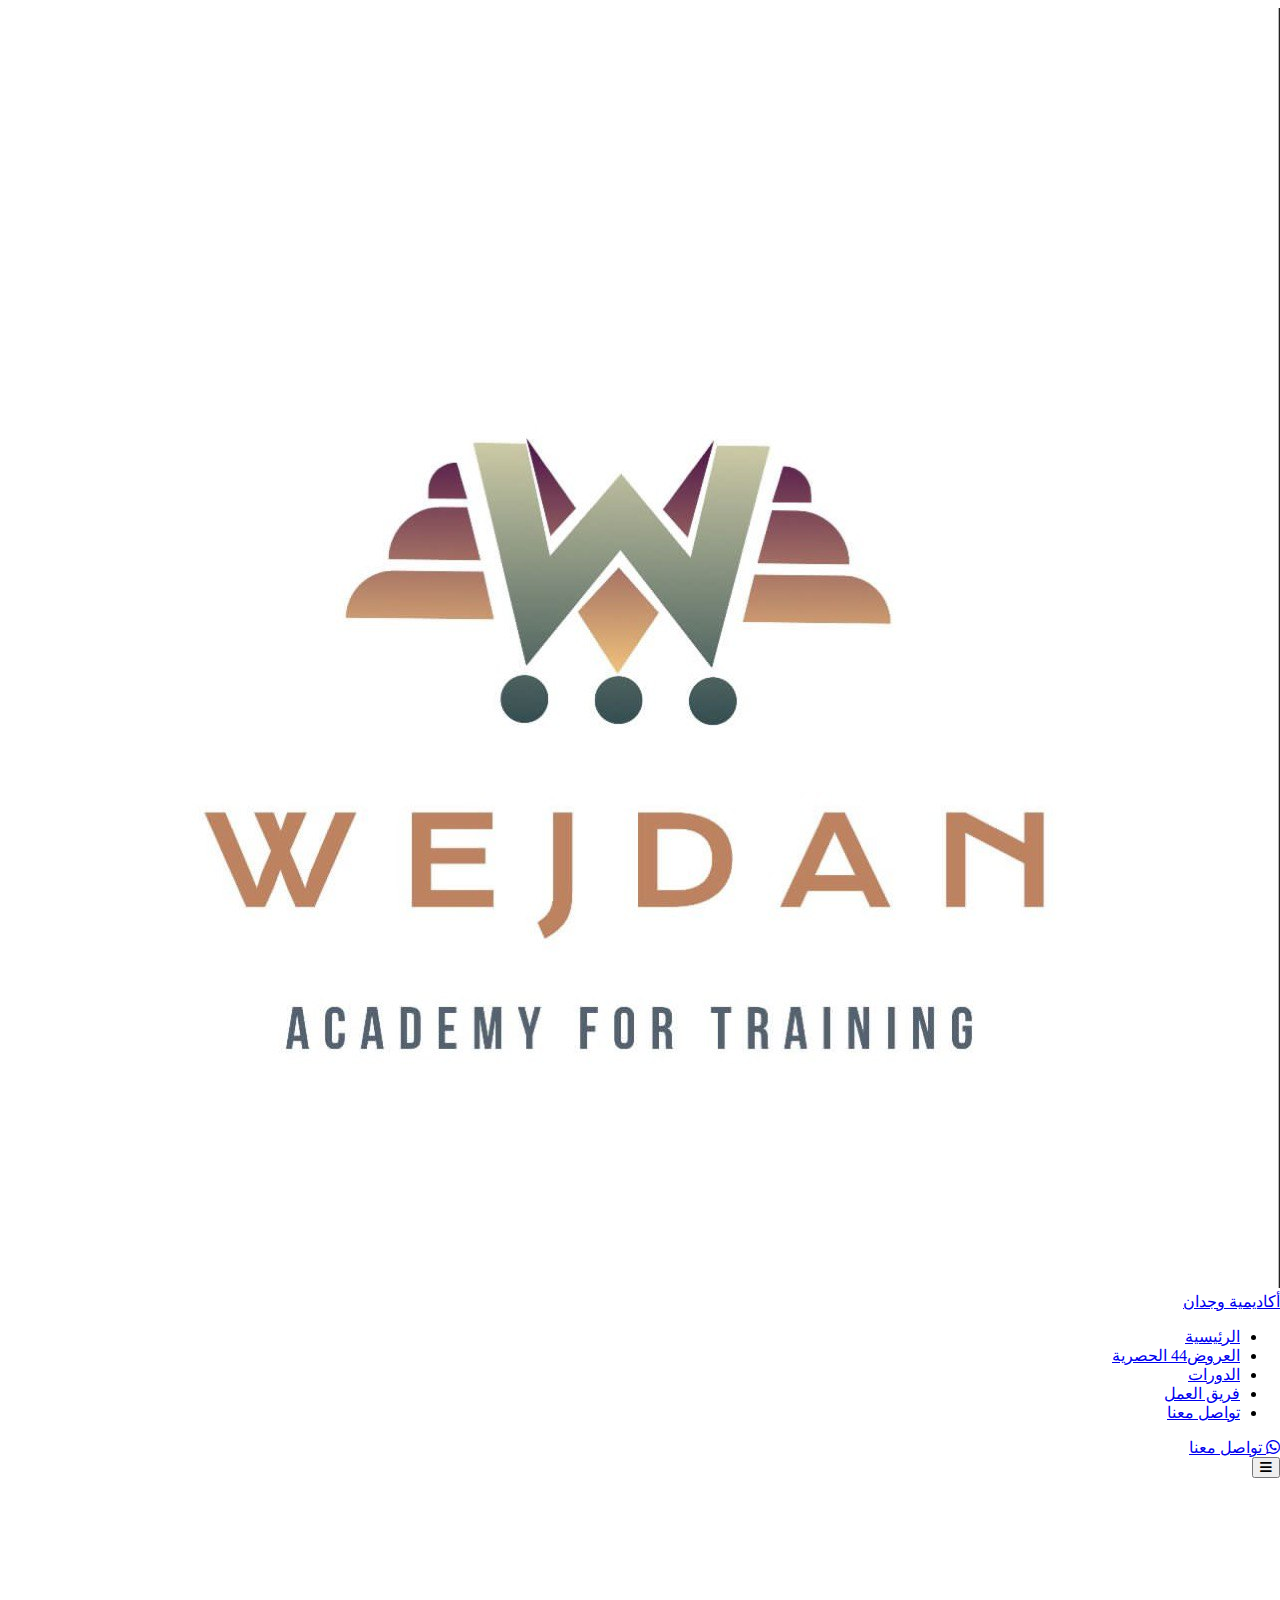
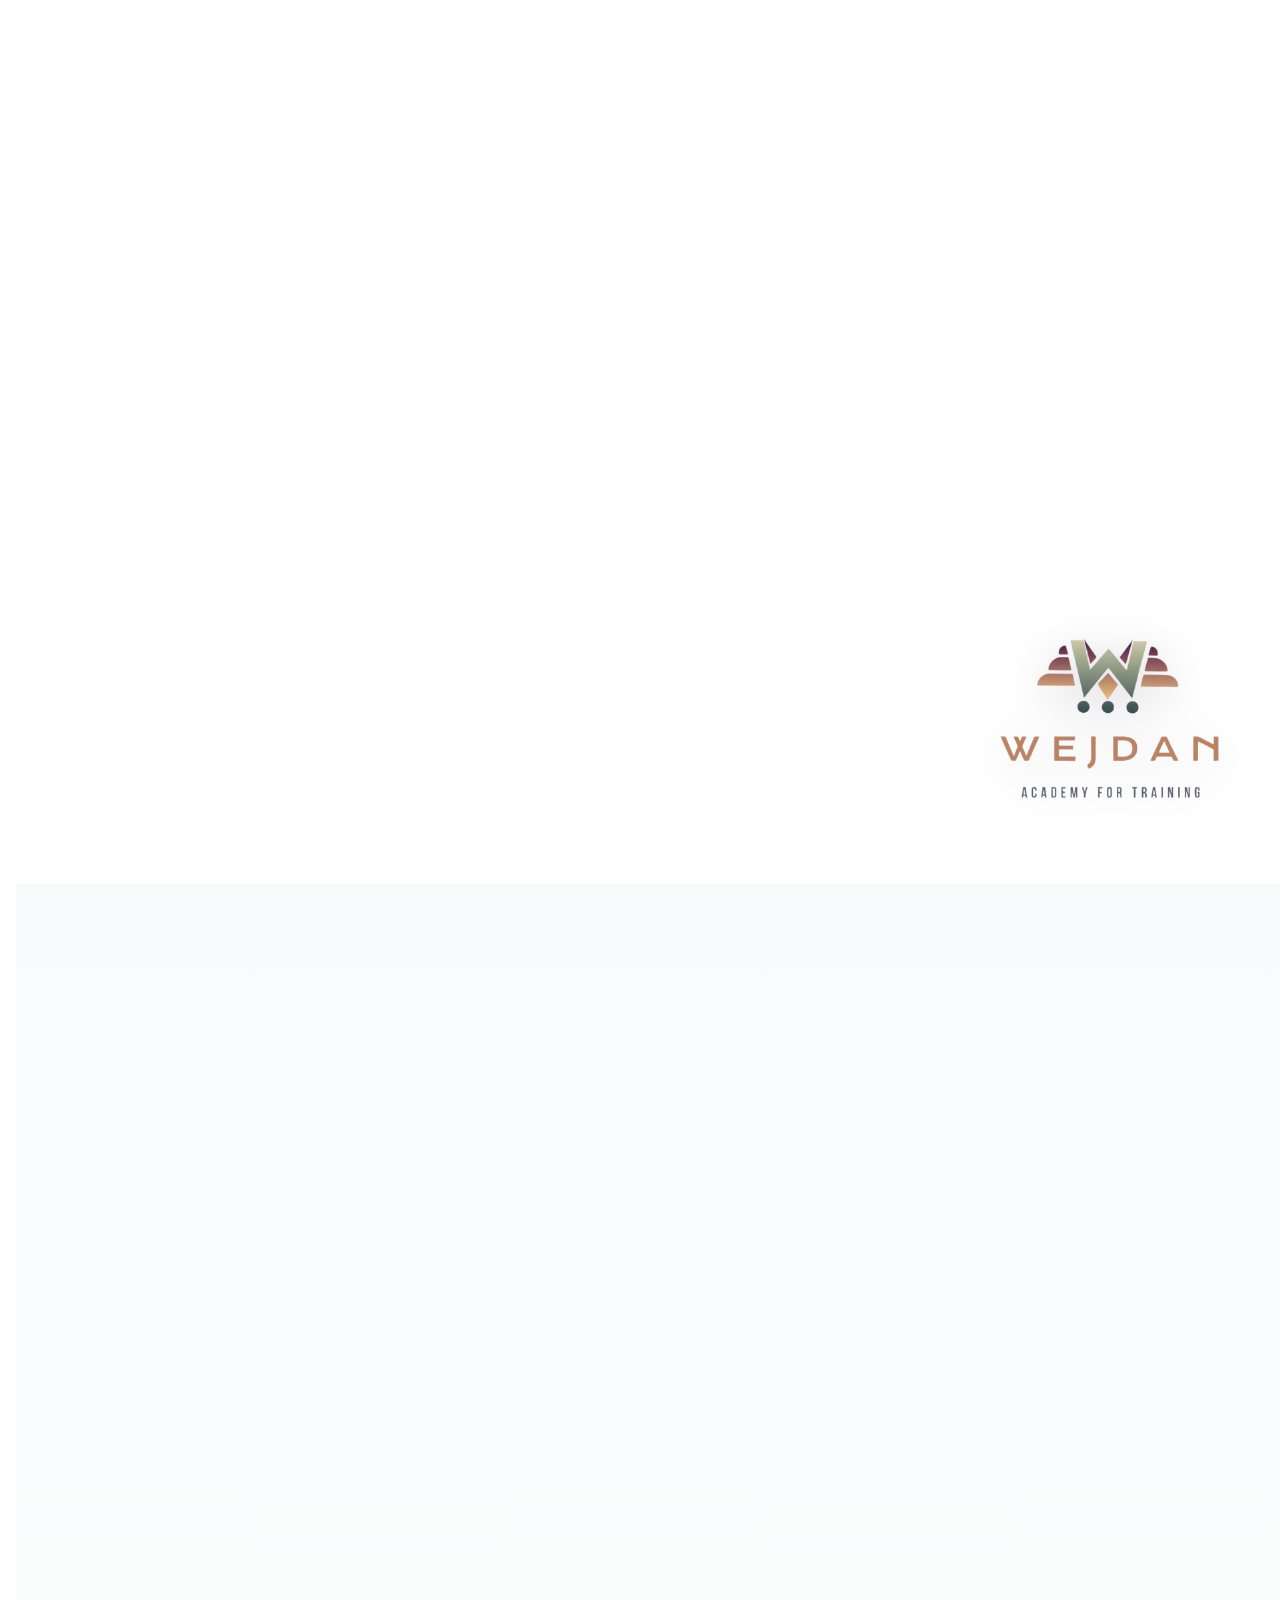
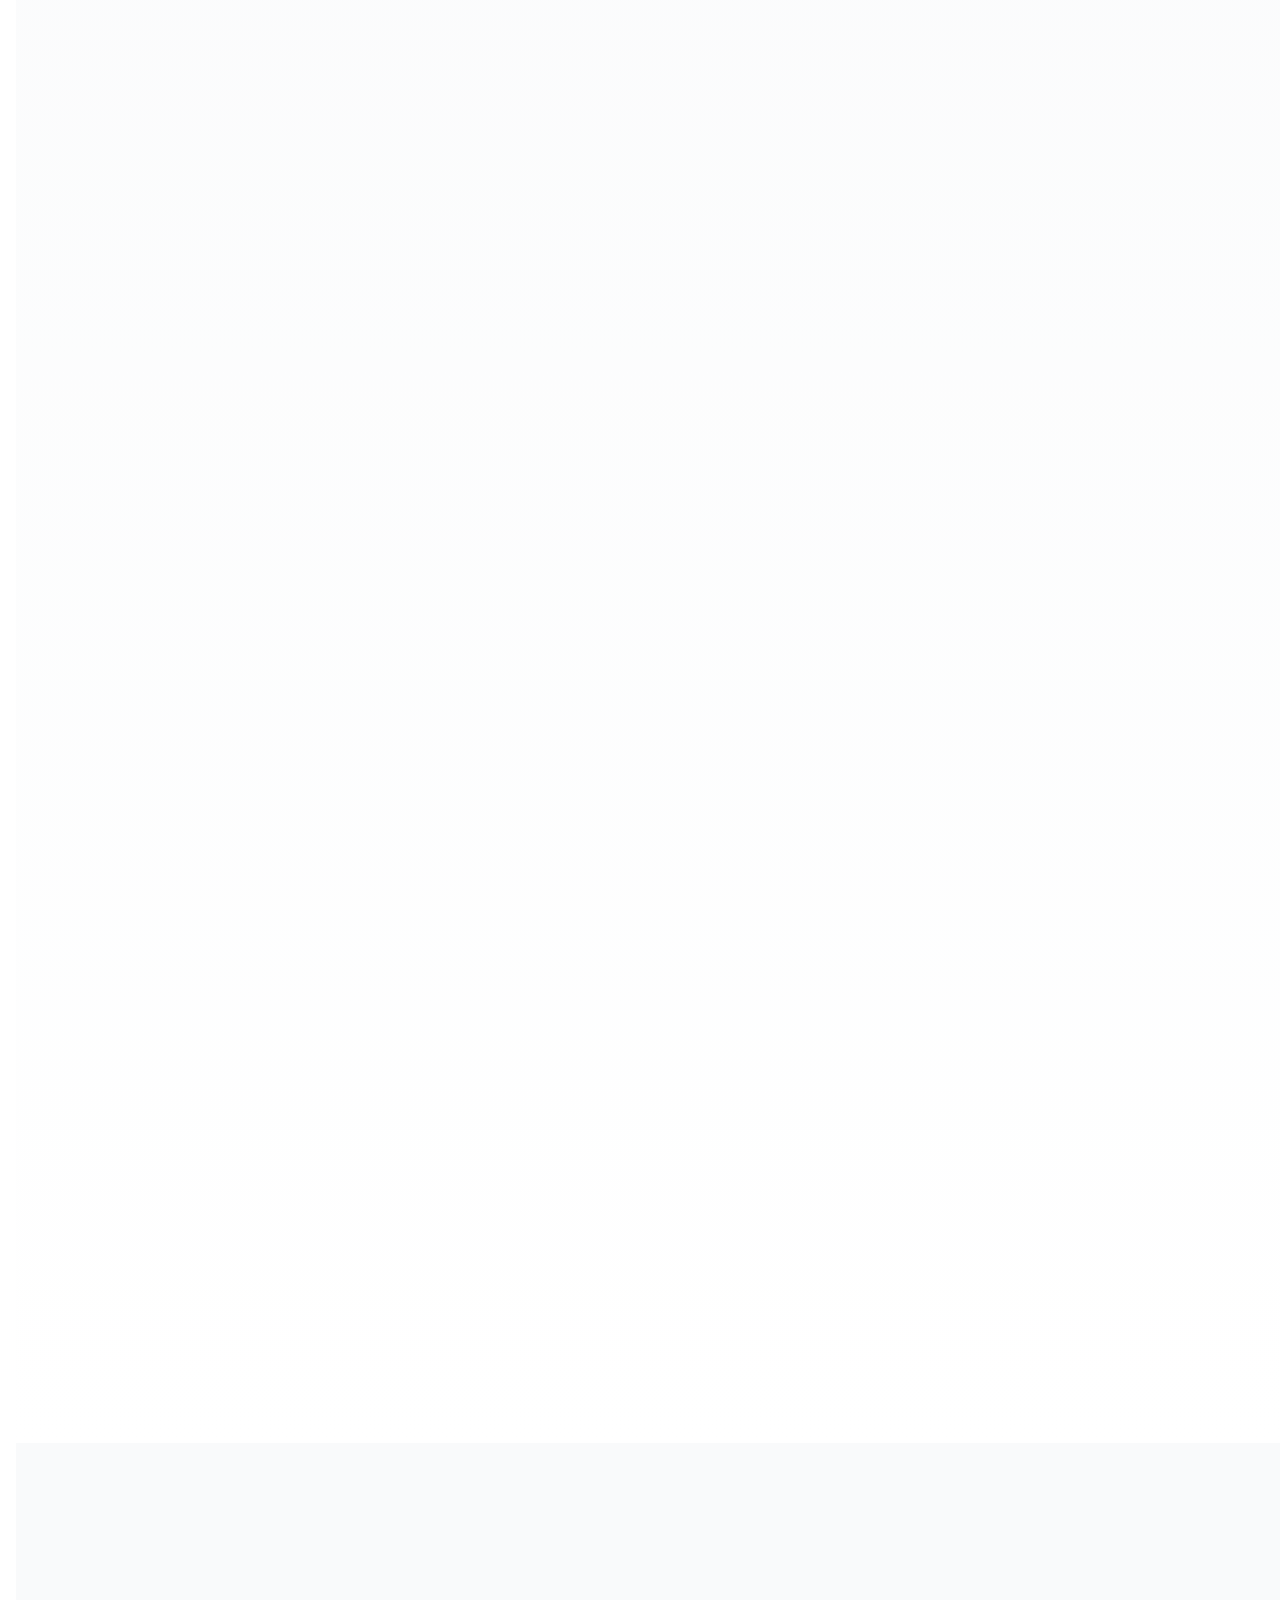
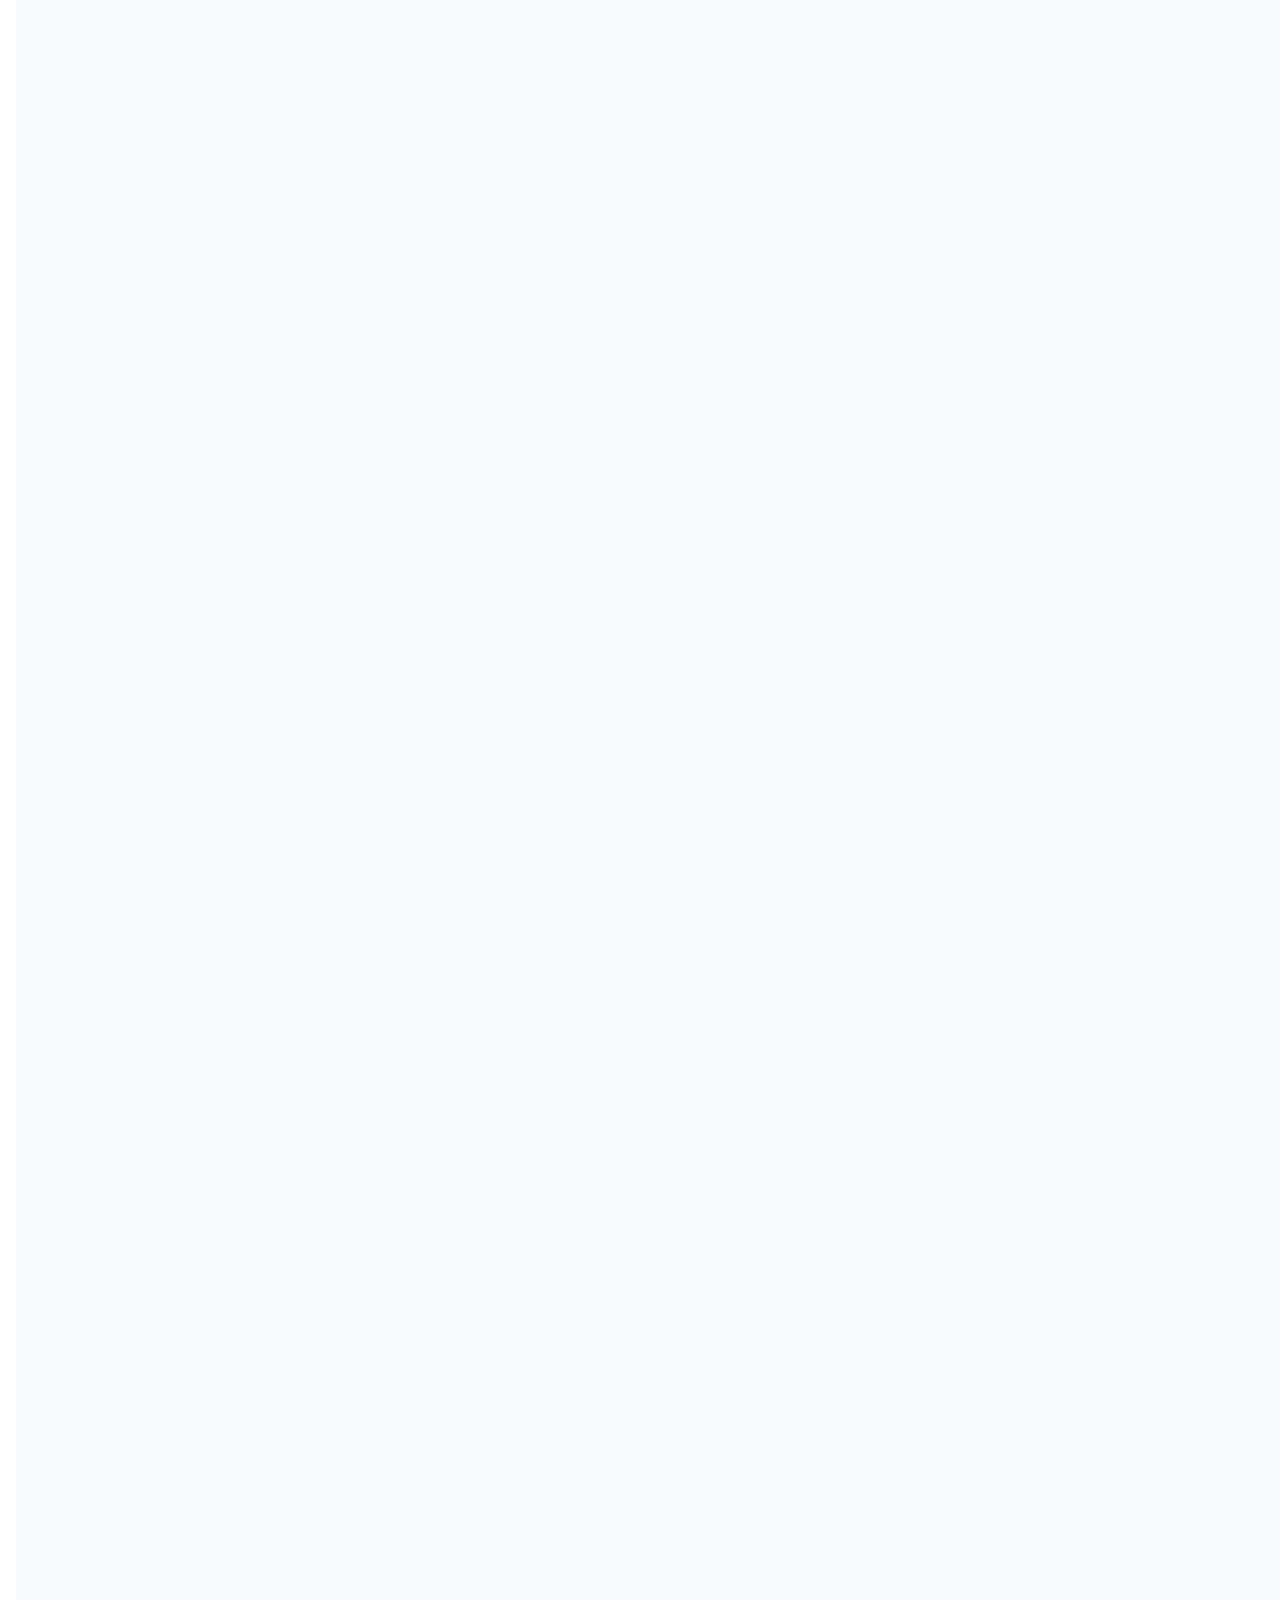
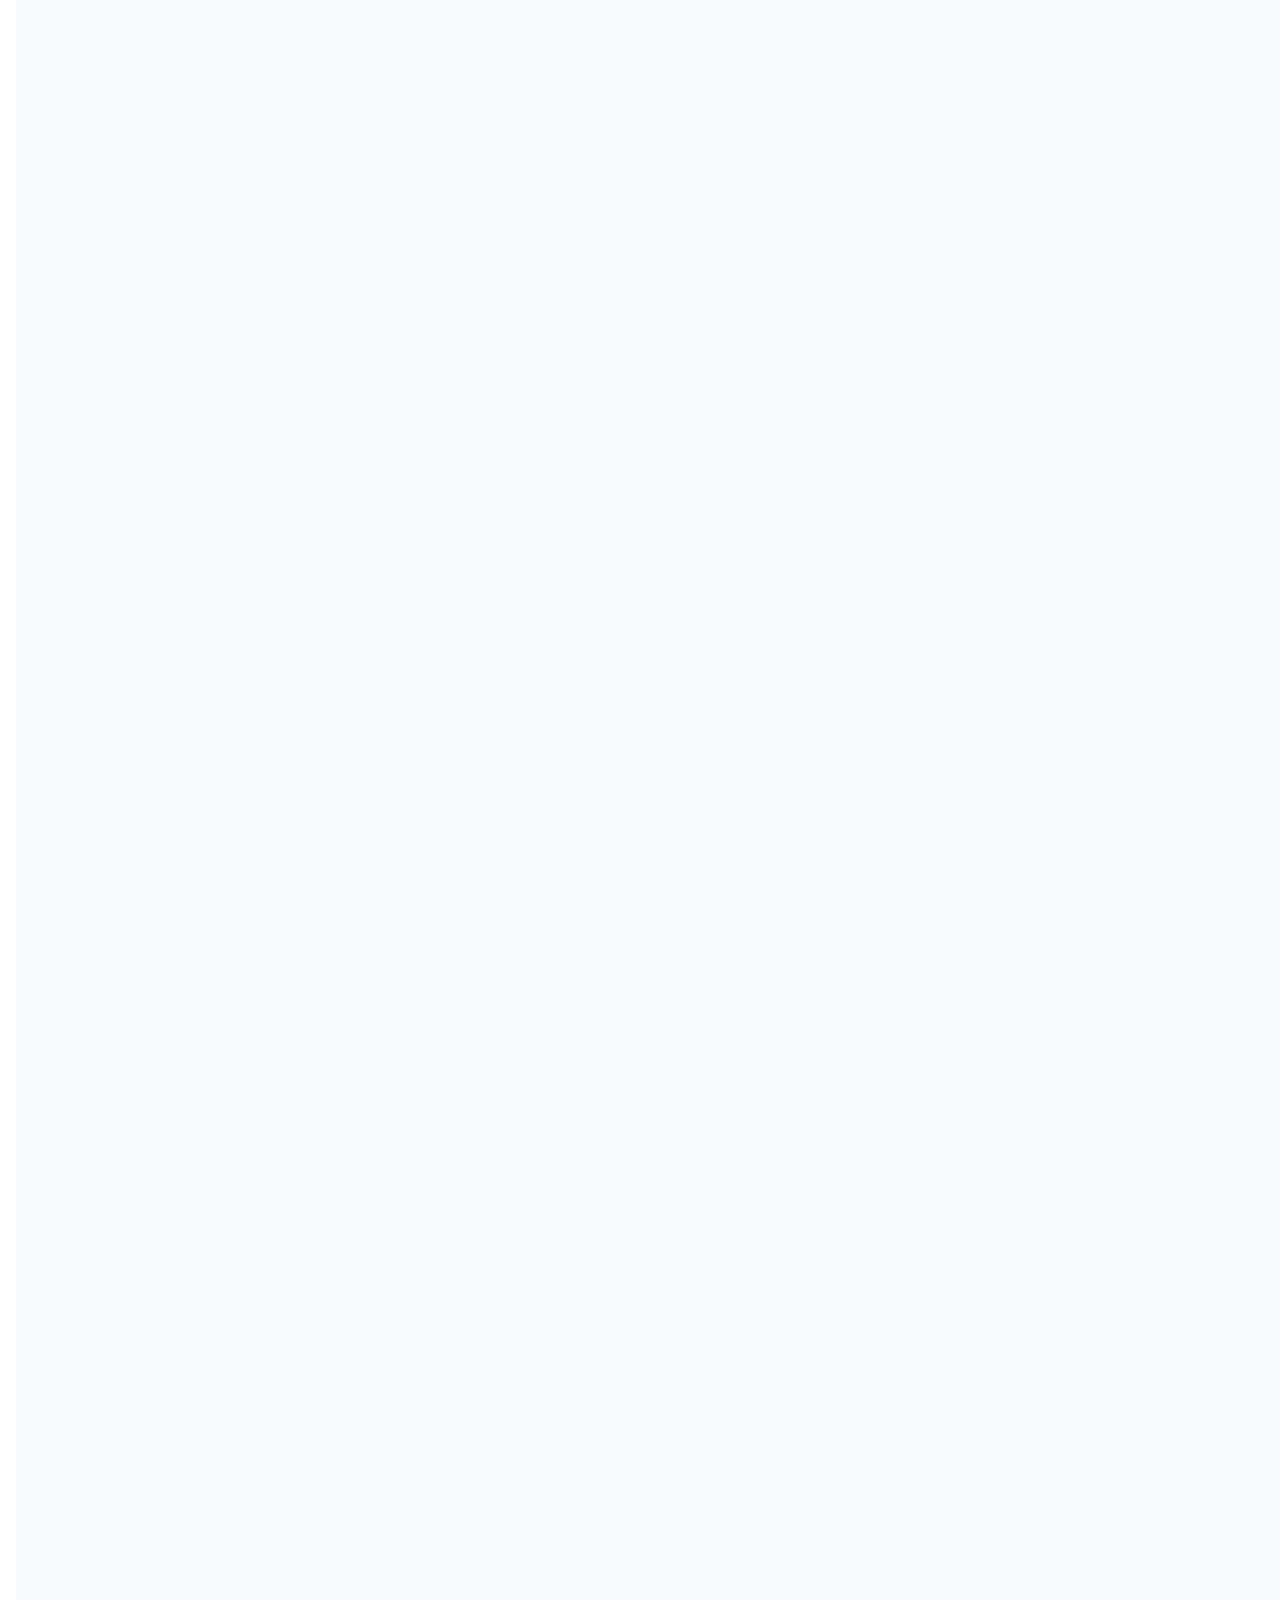
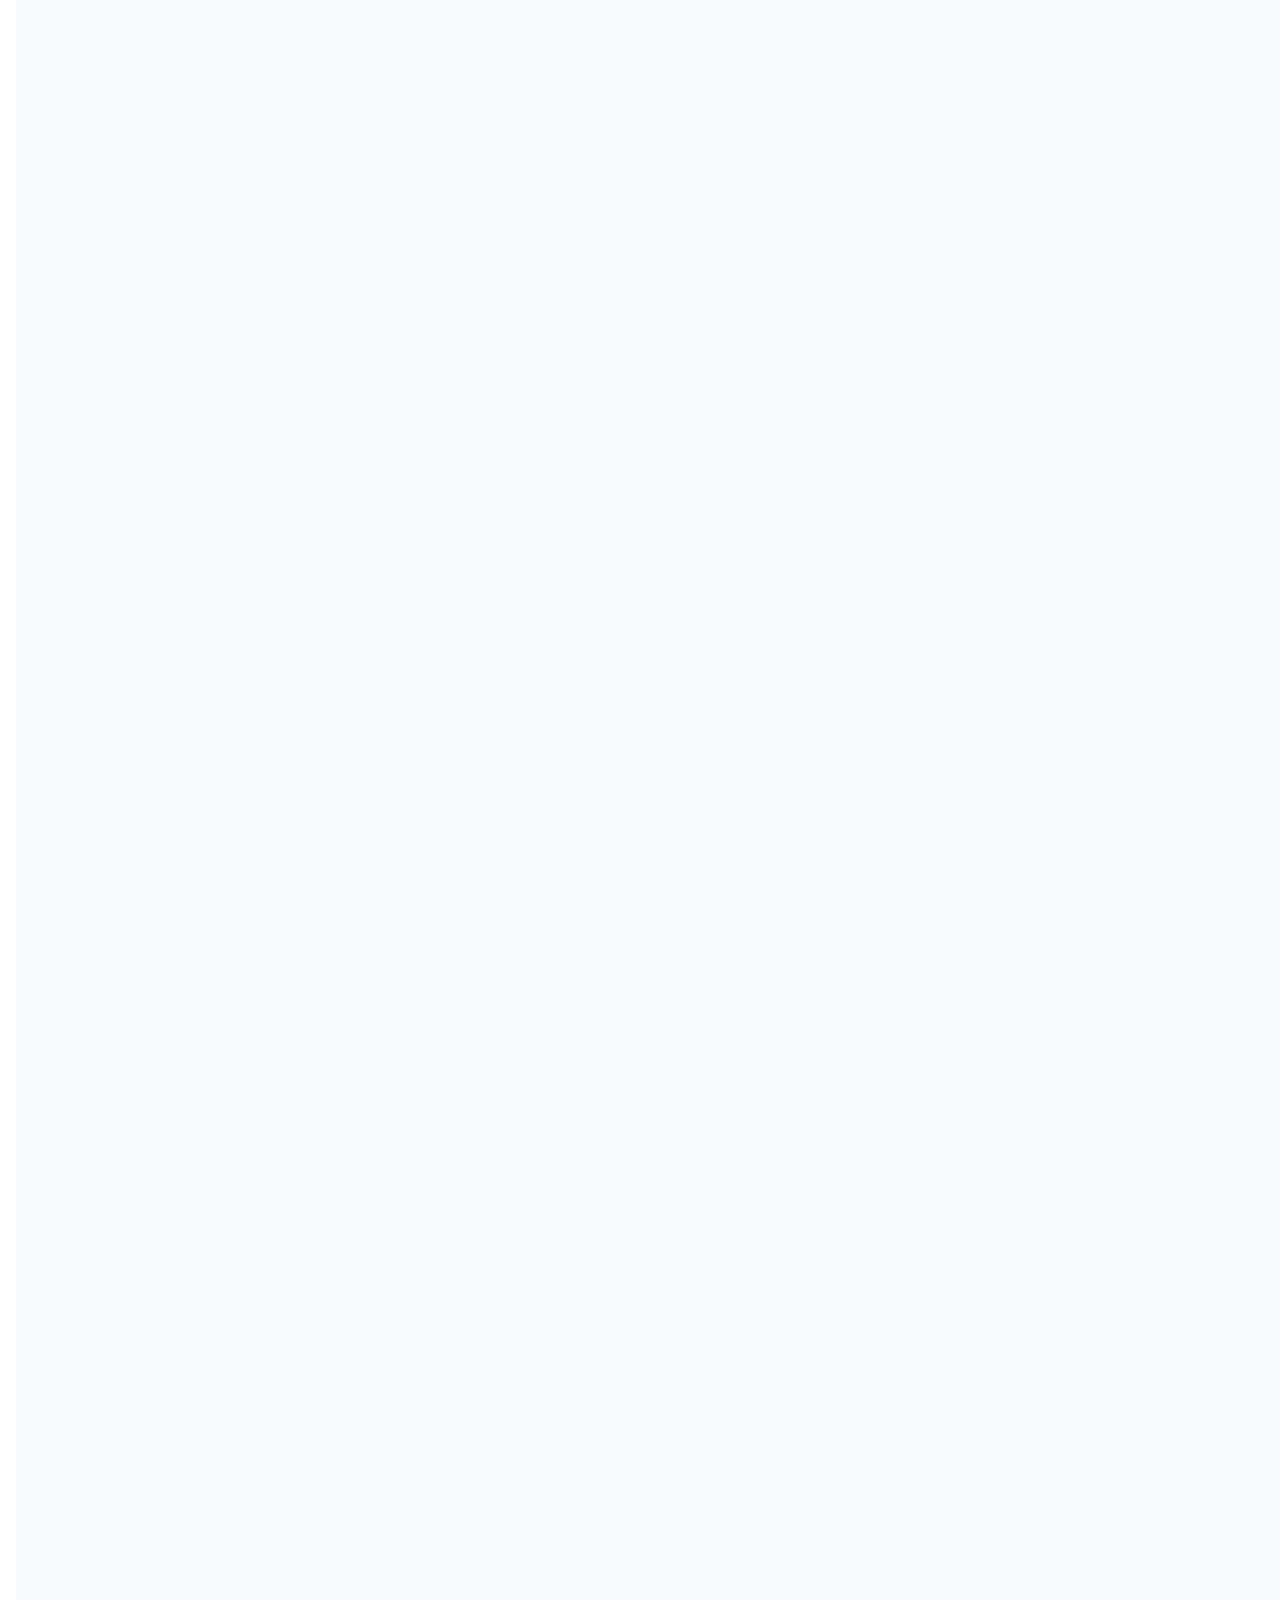
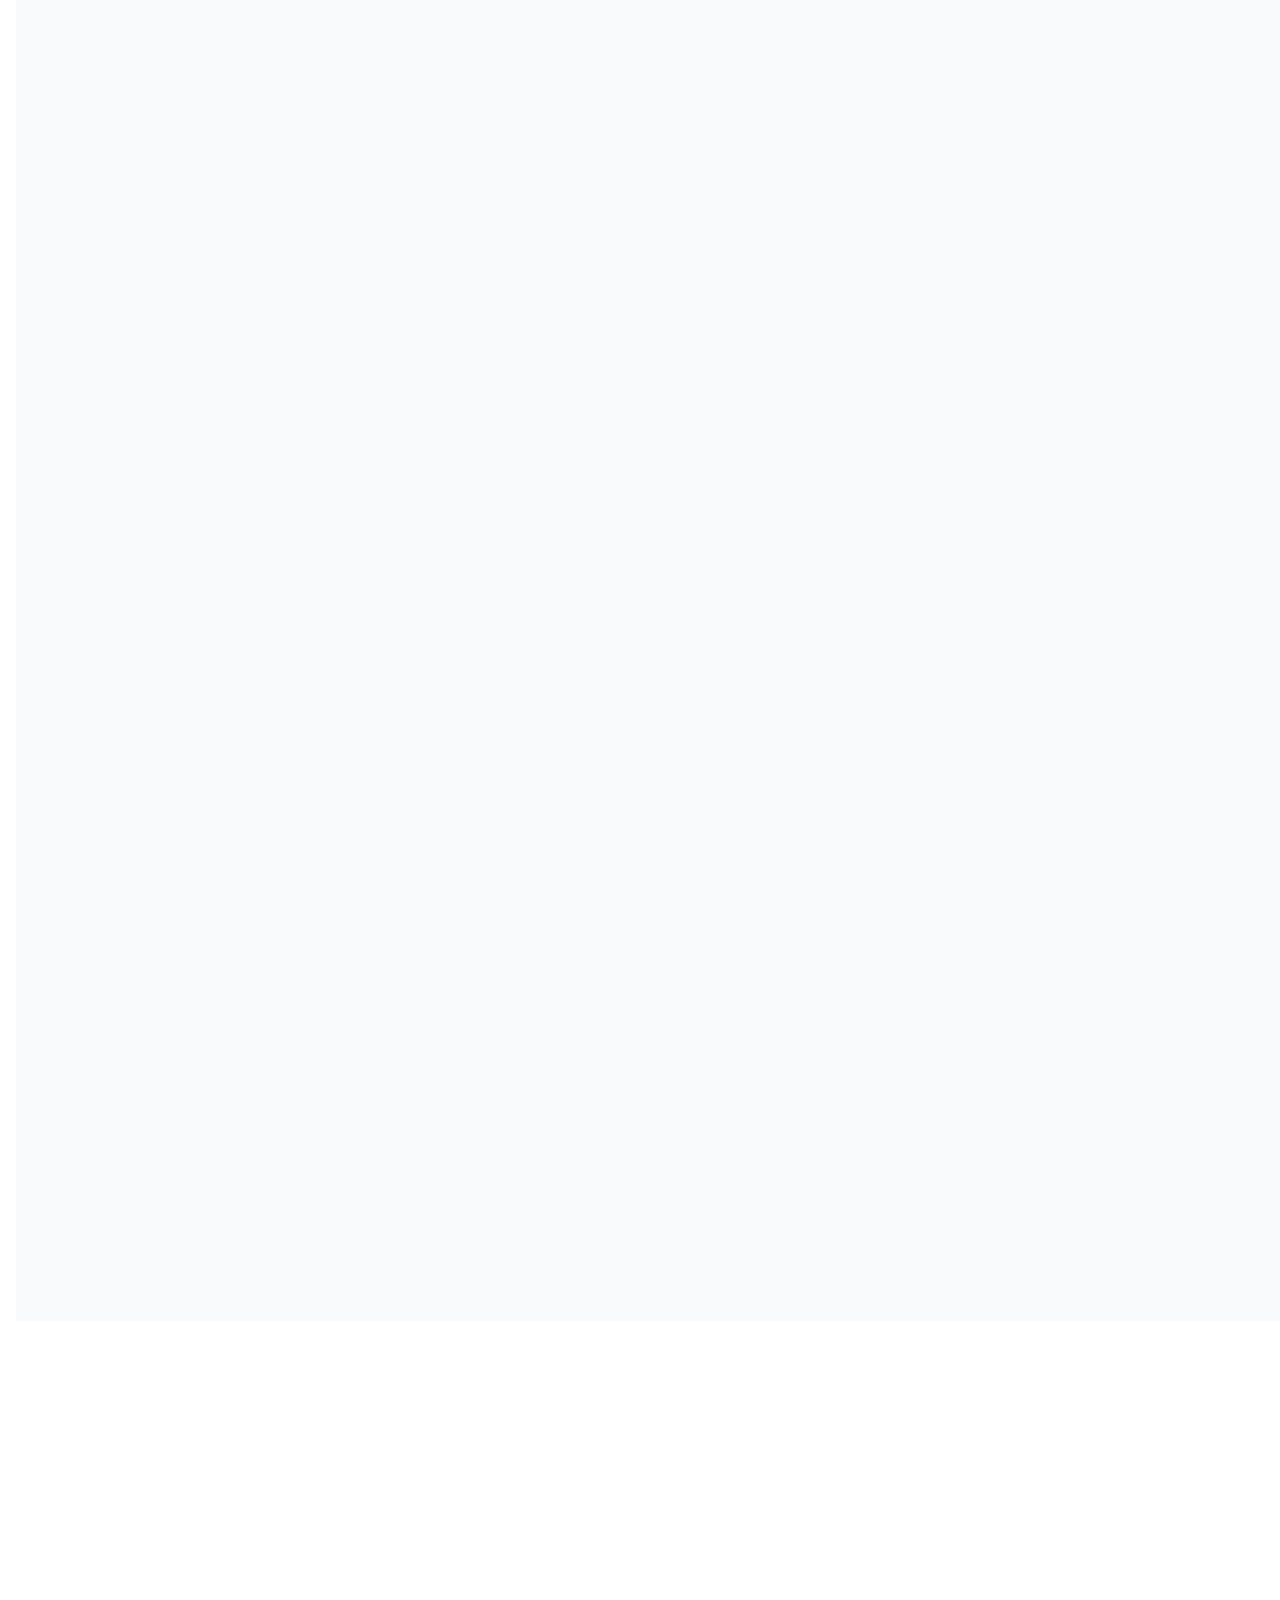
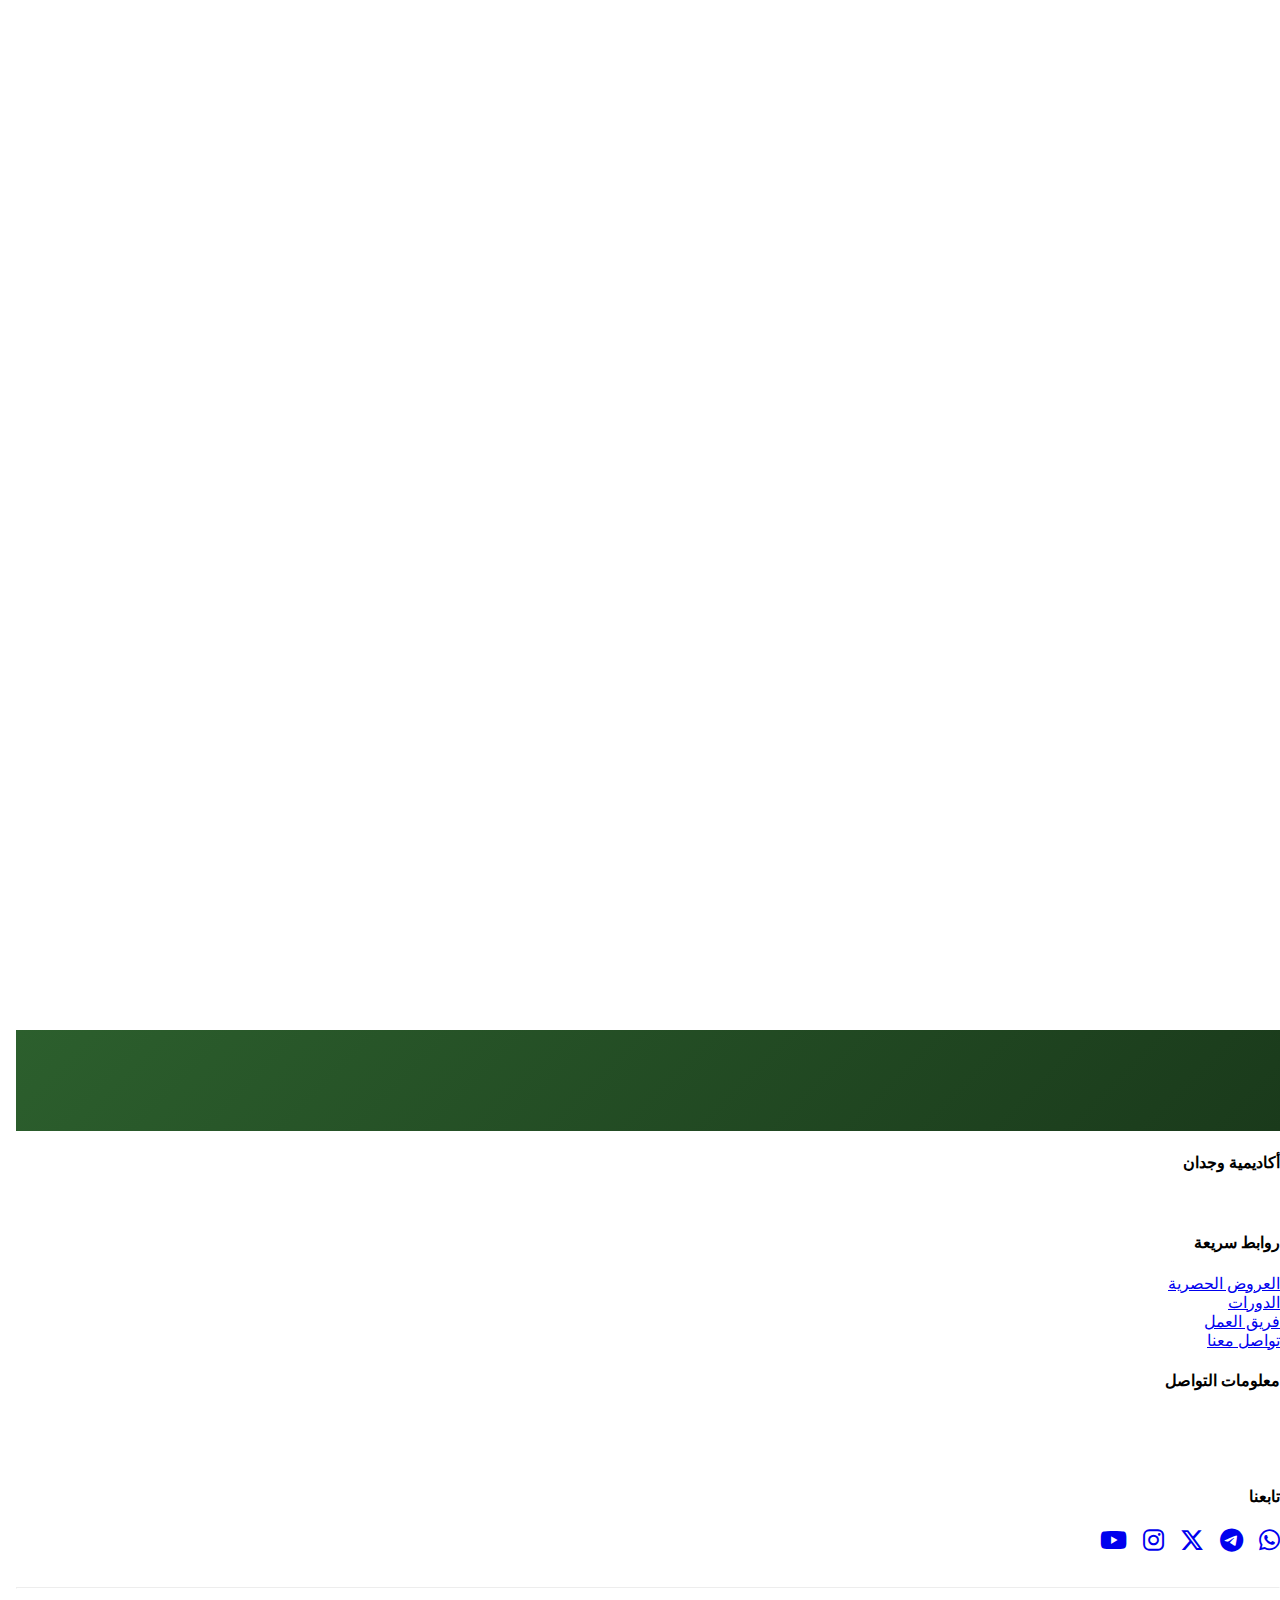
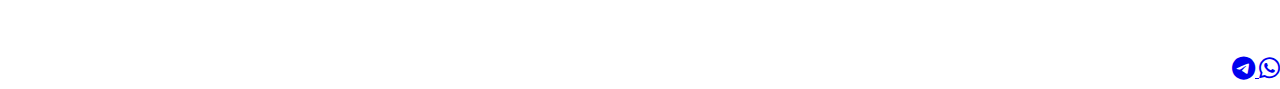
<file: index.html>
<!DOCTYPE html>
<html lang="ar" dir="rtl">
<head>
    <meta charset="UTF-8">
    <meta name="viewport" content="width=device-width, initial-scale=1.0">
    <meta http-equiv="X-UA-Compatible" content="ie=edge">
    
    <!-- SEO Meta Tags -->
    <title>أكاديمية وجدان للتدريب - دورات STEP, IELTS | الأفضل في السعودية</title>
    <meta name="description" content="أفضل أكاديمية لتعليم اللغة الإنجليزية والتحضير لاختبارات STEP, IELTS في السعودية. دورات احترافية مع ضمان النجاح ومتابعة شخصية">
    <meta name="keywords" content="STEP, IELTS, تعلم الإنجليزية, دورات لغة, أكاديمية وجدان, اختبارات اللغة, السعودية">
    <meta name="author" content="Wejdan Academy">
    
    <!-- Google Fonts -->
    <link rel="preconnect" href="https://fonts.googleapis.com">
    <link rel="preconnect" href="https://fonts.gstatic.com" crossorigin>
    <link href="https://fonts.googleapis.com/css2?family=Tajawal:wght@300;400;500;700;800;900&family=Poppins:wght@300;400;500;600;700;800;900&display=swap" rel="stylesheet">
    
    <!-- Font Awesome -->
    <link rel="stylesheet" href="https://cdnjs.cloudflare.com/ajax/libs/font-awesome/6.5.1/css/all.min.css">
    
    <!-- AOS Animation -->
    <link href="https://unpkg.com/aos@2.3.1/dist/aos.css" rel="stylesheet">
    
    <!-- Custom CSS -->
    <link rel="stylesheet" href="assets/css/style.css">
    <link rel="stylesheet" href="https://cdnjs.cloudflare.com/ajax/libs/font-awesome/6.5.0/css/all.min.css">
  
</head>
<body>

    <!-- Loader -->
    <div class="loader">
        <div class="loader-spinner"></div>
    </div>

    <!-- =============== شريط التنقل =============== -->
    <nav class="navbar" id="navbar">
        <div class="container">
            <div class="navbar-container">
                <a href="#home" class="navbar-logo">
                    <img src="assets/images/logo.png" alt="شعار أكاديمية وجدان" class="logo-image">
                    <span>أكاديمية وجدان</span>
                </a>
                
                <ul class="navbar-menu">
                    <li><a href="#home" class="navbar-link active">الرئيسية</a></li>
                    <li><a href="#featured" class="navbar-link">العروض44 الحصرية</a></li>
                    <li><a href="#courses" class="navbar-link">الدورات</a></li>
                    <li><a href="#team" class="navbar-link">فريق العمل</a></li>
                    <li><a href="#contact" class="navbar-link">تواصل معنا</a></li>
                </ul>
                
                <div class="navbar-cta">
                    <a href="https://wa.me/966567409123" class="btn btn-primary">
                        <i class="fab fa-whatsapp"></i> تواصل معنا
                    </a>
                </div>
                
                <button class="menu-toggle">
                    <i class="fas fa-bars"></i>
                </button>
            </div>
        </div>
    </nav>

    <!-- =============== القسم البطل =============== -->
     <!-- =============== القسم البطل =============== -->
<section class="hero" id="home">
    <div class="hero-particles"></div>
    <div class="container">
        <div class="hero-content">
            <div class="hero-container">
                <div class="hero-text" data-aos="fade-up">
                    <h1 class="hero-title">
                        حقق حلمك في إتقان
                        <span class="shimmer-text">اللغة الإنجليزية</span>
                    </h1>
                    <p class="hero-subtitle">
                        دورات تدريبية احترافية لاجتياز STEP و IELTS بدرجات عالية
                    </p>
                    
                    <div class="hero-buttons">
                        <a href="#featured" class="btn btn-primary btn-lg">
                            <i class="fas fa-gift"></i> استكشف العروض الحصرية
                        </a>
                        <a href="https://t.me/MeGo_eng" class="btn btn-info btn-lg" target="_blank">
                            <i class="fab fa-telegram"></i> انضم للقناة
                        </a>
                    </div>
                    
                    <div class="hero-stats">
                        <div class="hero-stat">
                            <span class="hero-stat-number">+<span class="counter" data-target="90000" data-stat="students">0</span></span>
                            <span class="hero-stat-label">طالب ناجح</span>
                        </div>
                        <div class="hero-stat">
                            <span class="hero-stat-number"><span class="counter" data-target="98" data-stat="success">0</span>%</span>
                            <span class="hero-stat-label">نسبة النجاح</span>
                        </div>
                        <div class="hero-stat">
                            <span class="hero-stat-number counter" data-target="25" data-stat="courses">0</span>
                            <span class="hero-stat-label">دورة متخصصة</span>
                        </div>
                    </div>
                </div>
                
              <img src="assets/images/logo3.png" alt="شعار المنصة" 
                    style="
                        width: clamp(220px, 26vw, 340px);
                        aspect-ratio: 1/1;
                        object-fit: contain;
                        animation: heroSpin 16s linear infinite;
                        transform-origin: center;
                        filter: drop-shadow(0 8px 24px rgba(0,0,0,0.15));
                    ">

                </div>
            </div>
        </div>
    </div>
</section>

<style>
@keyframes heroSpin { 
    to { transform: rotate(360deg); } 
}

/* إيقاف الحركة لمن يفضّل تقليل الحركة */
@media (prefers-reduced-motion: reduce) {
    .hero-image img { animation: none !important; }
}
</style>

        

<!-- =============== قسم العروض الحصرية =============== -->
<section class="featured-courses section" id="featured" style="background: linear-gradient(180deg, #f9fafb, #ffffff);">
    <div class="container">
        <h2 class="section-title" data-aos="fade-up">العروض الحصرية</h2>
        <p class="section-subtitle" data-aos="fade-up" data-aos-delay="100">
            استفد من عروضنا المحدودة واحصل على أفضل الدورات بأسعار لا تُنافس
        </p>
        
        <div class="courses-grid">

            <!-- بطاقة دورة STEP -->
            <div class="course-card course-card-enhanced" data-aos="fade-up" data-aos-delay="200">
                <div class="badge badge-danger badge-floating">
                    خصم <span data-course="step" data-price-type="discount">47</span>% - عرض محدود
                </div>
                
                <div class="course-image">
                    <img src="assets/images/step-course.jpg" alt="دورة STEP">
                </div>
                
                <div class="course-content">
                    <h3 class="course-title">دورة STEP الشاملة</h3>
                    
                    <div class="course-rating">
                        <div class="stars">
                            <i class="fas fa-star"></i>
                            <i class="fas fa-star"></i>
                            <i class="fas fa-star"></i>
                            <i class="fas fa-star"></i>
                            <i class="fas fa-star"></i>
                        </div>
                        <span class="rating-number">5.0</span>
                        <span class="rating-count">(2,547 تقييم)</span>
                    </div>
                    
                    <div class="course-highlight">
                        <span>الأكثر مبيعاً</span>
                        <span>وفّر <span data-course="step" data-price-type="savings">700</span> ريال</span>
                    </div>
                    
                    <p class="course-description">
                        دورة شاملة ومتكاملة للتحضير لاختبار STEP بأعلى الدرجات مع ضمان النجاح
                    </p>
                    
                    <div class="course-features">
                        <div class="course-feature">📖 7 محاضرات Reading</div>
                        <div class="course-feature">📝 17 محاضرة Grammar</div>
                        <div class="course-feature">🎧 4 محاضرات Listening</div>
                        <div class="course-feature">♾️ ملكك مدى الحياة</div>
                    </div>
                    
                    <div class="course-pricing">
                        <div class="price-original">
                            <span data-course="step" data-price-type="original">1500</span> ريال
                        </div>
                        <div class="price-sale">
                            <span data-course="step" data-price-type="sale">800</span> ريال فقط!
                        </div>

                        <!-- ⏳ بديل العد التنازلي -->
                        <div style="
                            margin: 1rem 0;
                            background: #fff3cd;
                            color: #b54708;
                            padding: 0.8rem;
                            border-radius: 10px;
                            font-weight: 700;
                            text-align: center;
                            border: 1px solid #f8d7a5;
                        ">
                            ⏳ ينتهي قريباً • Soon!!
                        </div>
                    </div>
                    
                    <div class="course-buttons" style="display:grid; grid-template-columns:1fr 1fr; gap:1rem;">
                        <a href="step-course.html" class="btn"
                           style="border:2px solid #E8C872; color:#8C6E3B; font-weight:700; background:white;">
                            <i class="fas fa-info-circle"></i> التفاصيل
                        </a>
                        <button class="btn telegram-btn" data-course="step"
                            style="background:#E8C872; color:#000; font-weight:700; border:none;">
                            <i class="fab fa-telegram"></i> اشترك الآن
                        </button>
                    </div>
                </div>
            </div>

            <!-- بطاقة دورة IELTS -->
            <div class="course-card course-card-enhanced" data-aos="fade-up" data-aos-delay="300">
                <div class="badge badge-primary badge-floating">
                    الأفضل مبيعاً
                </div>
                
                <div class="course-image">
                    <img src="assets/images/ielts-course.jpg" alt="دورة IELTS">
                </div>
                
                <div class="course-content">
                    <h3 class="course-title">دورة IELTS الاحترافية</h3>
                    
                    <div class="course-rating">
                        <div class="stars">
                            <i class="fas fa-star"></i>
                            <i class="fas fa-star"></i>
                            <i class="fas fa-star"></i>
                            <i class="fas fa-star"></i>
                            <i class="fas fa-star-half-alt"></i>
                        </div>
                        <span class="rating-number">4.9</span>
                        <span class="rating-count">(1,893 تقييم)</span>
                    </div>
                    
                    <div class="course-highlight">
                        <span>تقييم 4.9/5</span>
                        <span>وفّر <span data-course="ielts" data-price-type="savings">600</span> ريال</span>
                    </div>
                    
                    <p class="course-description">
                        احترف مهارات اللغة الأربعة واحصل على درجة 7+ في IELTS مع مدربين محترفين
                    </p>
                    
                    <div class="course-features">
                        <div class="course-feature">🎧 6 محاضرات Listening</div>
                        <div class="course-feature">📖 10 محاضرات Reading</div>
                        <div class="course-feature">✍️ 8 محاضرات Writing</div>
                        <div class="course-feature">🗣️ 8 محاضرات Speaking</div>
                    </div>
                    
                    <div class="course-pricing">
                        <div class="price-original">
                            <span data-course="ielts" data-price-type="original">900</span> ريال
                        </div>
                        <div class="price-sale">
                            <span data-course="ielts" data-price-type="sale">499</span> ريال فقط!
                        </div>

                        <!-- ⏳ بديل العد التنازلي -->
                        <div style="
                            margin: 1rem 0;
                            background: #fff3cd;
                            color: #b54708;
                            padding: 0.8rem;
                            border-radius: 10px;
                            font-weight: 700;
                            text-align: center;
                            border: 1px solid #f8d7a5;
                        ">
                            ⏳ ينتهي قريباً • Soon!!
                        </div>
                    </div>
                    
                    <div class="course-buttons" style="display:grid; grid-template-columns:1fr 1fr; gap:1rem;">
                        <a href="ielts-course.html" class="btn"
                           style="border:2px solid #E8C872; color:#8C6E3B; font-weight:700; background:white;">
                            <i class="fas fa-info-circle"></i> التفاصيل
                        </a>
                        <button class="btn telegram-btn" data-course="ielts"
                            style="background:#E8C872; color:#000; font-weight:700; border:none;">
                            <i class="fab fa-telegram"></i> اشترك الآن
                        </button>
                    </div>
                </div>
            </div>

        </div>

            <!-- بانر العرض الخاص -->
            <div class="special-offer-banner" data-aos="zoom-in" data-aos-delay="500">
                <div class="special-offer-content">
                    <h3 class="special-offer-title">عرض خاص: سجل في دورتين واحصل على خصم إضافي 10%!</h3>
                    <p class="special-offer-text">المقاعد محدودة - استثمر في مستقبلك</p>
                    <a href="https://wa.me/966567409123" class="btn btn-lg" style="background: white; color: var(--primary-gold);">
                        <i class="fas fa-rocket"></i> احجز مقعدك الآن
                    </a>
                </div>
            </div>
        </div>
    </section>

    <!-- =============== قسم جميع الدورات =============== -->

<!-- =============== قسم جميع الدورات =============== -->
<section class="section" id="courses" style="background: #f9fafb; padding: 5rem 0;">
    <div class="container">
        <h2 class="section-title" data-aos="fade-up">جميع الدورات والخدمات</h2>
        <p class="section-subtitle" data-aos="fade-up" data-aos-delay="100">
            اكتشف مجموعتنا الكاملة من الدورات والخدمات التعليمية
        </p>

        <div class="all-courses-grid">

            <!-- بطاقة 1: اختبار تحديد المستوى -->
            <div class="service-card" data-aos="fade-up" data-aos-delay="100">
                <div class="service-image">
                    <img src="assets/images/placement-test.jpg" alt="اختبار تحديد المستوى">
                </div>
                <h4 class="service-title">اختبار تحديد المستوى</h4>
                <p class="service-description">
                    اختبار مجاني شامل لتحديد مستواك الحالي في اللغة الإنجليزية بدقة عالية
                </p>
                <button class="btn btn-outline btn-block disabled" disabled>
                    <i class="fas fa-lock"></i> قريباً
                </button>
            </div>

            <!-- بطاقة 2: دورة STEP (ذهبي أنيق) -->
            <div class="service-card" data-aos="fade-up" data-aos-delay="200"
                 style="display:block !important; position:relative;">
                <div class="service-image">
                    <img src="assets/images/step-general.jpg" alt="دورات STEP">
                </div>
                <h4 class="service-title">دورة STEP الشاملة</h4>
                <p class="service-description" style="margin-bottom:8px !important;">
                    برنامج تدريبي متكامل للتحضير لاختبار كفايات اللغة الإنجليزية STEP مع ضمان تحقيق أعلى الدرجات
                </p>

                <div class="course-buttons"
                     style="position:static !important; bottom:auto !important; margin-top:60px !important; display:grid; grid-template-columns:1fr 1fr; gap:1rem;">

                    <!-- التفاصيل -->
                    <a href="step-course.html" class="btn"
                       style="border:2px solid #E8C872; color:#8C6E3B; font-weight:700; background:white;">
                        <i class="fas fa-info-circle"></i> التفاصيل
                    </a>

                    <!-- اشترك الآن -->
                    <button class="btn telegram-btn" data-course="step"
                        style="background:#E8C872; color:#000; font-weight:700; border:none;">
                        <i class="fab fa-telegram"></i> اشترك الآن
                    </button>
                </div>
            </div>

            <!-- بطاقة 3: دورة IELTS (ذهبي أنيق) -->
            <div class="service-card" data-aos="fade-up" data-aos-delay="300"
                 style="display:block !important; position:relative;">
                <div class="service-image">
                    <img src="assets/images/ielts-general.jpg" alt="دورات IELTS">
                </div>
                <h4 class="service-title">دورات IELTS</h4>
                <p class="service-description" style="margin-bottom:8px !important;">
                    احترف الـ IELTS واحصل على الدرجة المطلوبة للدراسة والعمل في الخارج
                </p>

                <div class="course-buttons"
                     style="position:static !important; bottom:auto !important; margin-top:60px !important; display:grid; grid-template-columns:1fr 1fr; gap:1rem;">

                    <!-- التفاصيل -->
                    <a href="ielts-course.html" class="btn"
                       style="border:2px solid #E8C872; color:#8C6E3B; font-weight:700; background:white;">
                        <i class="fas fa-info-circle"></i> التفاصيل
                    </a>

                    <!-- اشترك الآن -->
                    <button class="btn telegram-btn" data-course="ielts"
                        style="background:#E8C872; color:#000; font-weight:700; border:none;">
                        <i class="fab fa-telegram"></i> اشترك الآن
                    </button>
                </div>
            </div>

            <!-- بطاقة 4: التوفل ة -->
            <div class="service-card" data-aos="fade-up" data-aos-delay="400">
                <div class="service-image">
                    <img src="assets/images/toefl-general.jpg" alt="دورات TOEFL">
                </div>
                <h4 class="service-title">دورات TOEFL</h4>
                <p class="service-description">
                    كن مستعداً لاختبار التوفل وحقق الدرجة المثالية للقبول الجامعي
                </p>
                <button class="btn btn-outline btn-block disabled" disabled>
                    <i class="fas fa-lock"></i> قريباً
                </button>
            </div>

            <!-- بطاقة 4: التجميعات العامة -->
            <div class="service-card" data-aos="fade-up" data-aos-delay="500">
                <div class="service-image">
                    <img src="assets/images/collections.jpg" alt="التجميعات العامة">
                </div>
                <h4 class="service-title">التجميعات العامة</h4>
                <p class="service-description">
                    مجموعة شاملة من التجميعات والملخصات المفيدة لجميع الاختبارات
                </p>
                <button class="btn btn-outline btn-block disabled" disabled>
                    <i class="fas fa-lock"></i> قريباً
                </button>
            </div>

            <!-- بطاقة 5: دورات المحادثة -->
            <div class="service-card" data-aos="fade-up" data-aos-delay="600">
                <div class="service-image">
                    <img src="assets/images/conversation.jpg" alt="دورات المحادثة">
                </div>
                <h4 class="service-title">دورات المحادثة</h4>
                <p class="service-description">
                    طور مهارات المحادثة والتواصل باللغة الإنجليزية بثقة واحترافية
                </p>
                <button class="btn btn-outline btn-block disabled" disabled>
                    <i class="fas fa-lock"></i> قريباً
                </button>
            </div>

            <!-- بطاقة 6: دورات الأطفال -->
            <div class="service-card" data-aos="fade-up" data-aos-delay="700">
                <div class="service-image">
                    <img src="assets/images/kids.jpg" alt="دورات الأطفال">
                </div>
                <h4 class="service-title">دورات الأطفال</h4>
                <p class="service-description">
                    برامج تعليمية ممتعة وتفاعلية للأطفال من سن 5-15 سنة
                </p>
                <button class="btn btn-outline btn-block disabled" disabled>
                    <i class="fas fa-lock"></i> قريباً
                </button>
            </div>

        </div>
    </div>
</section>


    <!-- =============== قسم فريق العمل =============== -->
    <section class="section" id="team">
        <div class="container">
            <h2 class="section-title" data-aos="fade-up">نخبة من المدربين المحترفين</h2>
            <p class="section-subtitle" data-aos="fade-up" data-aos-delay="100">
                مدربون معتمدون دولياً مع خبرة واسعة في التدريب والتحضير للاختبارات
            </p>
            
            <div class="team-grid-simple">
                <!-- بطاقة د. وجدان -->
                <div class="team-card-simple" data-aos="fade-up" data-aos-delay="200">
                    <div class="team-icon">
                        <i class="fas fa-user-graduate"></i>
                    </div>
                    <div class="team-badge-simple">المؤسسة</div>
                    <h3 class="team-name-simple">د. وجدان</h3>
                    <p class="team-title-simple">المؤسسة والمدربة الرئيسية</p>
                    <p class="team-bio-simple">
                        دكتوراه في اللغويات التطبيقية ، خبرة تزيد عن 8 عاماً في تدريس اللغة الإنجليزية
                    </p>
                    <div class="team-stats-simple">
                        <div class="stat-simple">
                            <i class="fas fa-users"></i>
                            <span>+5000 طالب</span>
                        </div>
                        <div class="stat-simple">
                            <i class="fas fa-star"></i>
                            <span>تقييم 4.9</span>
                        </div>
                        <div class="stat-simple">
                            <i class="fas fa-calendar"></i>
                            <span> 8 سنة خبرة</span>
                        </div>
                    </div>
                    <div class="team-qualifications">
                        <div class="qualification-item">
                            <i class="fas fa-check-circle"></i>
                            <span>دكتوراه في اللغويات التطبيقية</span>
                        </div>
                        <div class="qualification-item">
                            <i class="fas fa-check-circle"></i>
                            <span>ماجستير تعليم اللغة </span>
                        </div>
                        <div class="qualification-item">
                            <i class="fas fa-check-circle"></i>
                            <span>مدرب معتمد </span>
                        </div>
                   
                    </div>
                </div>

                <!-- بطاقة د. محمد -->
                <div class="team-card-simple" data-aos="fade-up" data-aos-delay="300">
                    <div class="team-icon">
                        <i class="fas fa-chalkboard-teacher"></i>
                    </div>
                    <div class="team-badge-simple">مدرب أول</div>
                    <h3 class="team-name-simple">د. محمد</h3>
                    <p class="team-title-simple">المدرب الأول</p>
                    <p class="team-bio-simple">
                        ماجستير في تدريس اللغة الإنجليزية، خبرة واسعة في التحضير لاختبارات اللغة الدولية
                    </p>
                    <div class="team-stats-simple">
                        <div class="stat-simple">
                            <i class="fas fa-users"></i>
                            <span>+3000 طالب</span>
                        </div>
                        <div class="stat-simple">
                            <i class="fas fa-star"></i>
                            <span>تقييم 5.0</span>
                        </div>
                        <div class="stat-simple">
                            <i class="fas fa-calendar"></i>
                            <span>5 سنوات خبرة</span>
                        </div>
                    </div>
                    <div class="team-qualifications">
                        <div class="qualification-item">
                            <i class="fas fa-check-circle"></i>
                            <span>ماجستير TESOL - إدنبرة</span>
                        </div>
                        <div class="qualification-item">
                            <i class="fas fa-check-circle"></i>
                            <span>مدرب معتمد STEP & IELTS</span>
                        </div>
                        <div class="qualification-item">
                            <i class="fas fa-check-circle"></i>
                            <span>خبرة 5 سنوات في التدريب</span>
                        </div>
                   
                    </div>
                </div>
            </div>
        </div>
    </section>

    <!-- =============== قسم الإحصائيات =============== -->
    <section class="stats-section">
        <div class="container">
            <div class="stats-grid">
                <div class="stat-item" data-aos="zoom-in">
                    <span class="stat-number">+<span class="counter" data-target="8500">0</span></span>
                    <span class="stat-label">طالب ناجح</span>
                </div>
                <div class="stat-item" data-aos="zoom-in" data-aos-delay="100">
                    <span class="stat-number"><span class="counter" data-target="98">0</span>%</span>
                    <span class="stat-label">نسبة النجاح</span>
                </div>
                <div class="stat-item" data-aos="zoom-in" data-aos-delay="200">
                    <span class="stat-number counter" data-target="8">0</span>
                    <span class="stat-label">سنة خبرة</span>
                </div>
                <div class="stat-item" data-aos="zoom-in" data-aos-delay="300">
                    <span class="stat-number counter" data-target="5">0</span>
                    <span class="stat-label">مدرب محترف</span>
                </div>
            </div>
        </div>
    </section>

    <!-- =============== قسم المميزات =============== -->
    <section class="section" id="features">
        <div class="container">
            <h2 class="section-title" data-aos="fade-up">لماذا أكاديمية وجدان؟</h2>
            <p class="section-subtitle" data-aos="fade-up" data-aos-delay="100">
                مميزات تجعلنا الخيار الأول للطلاب الطموحين
            </p>
            
            <div class="features-grid">
                <div class="feature-card" data-aos="fade-up" data-aos-delay="200">
                    <span class="feature-icon">♾️</span>
                    <h4 class="feature-title">ملكك مدى الحياة</h4>
                    <p class="feature-description">احتفظ بالدورة للأبد بدون أي رسوم إضافية</p>
                </div>
                
                <div class="feature-card" data-aos="fade-up" data-aos-delay="300">
                    <span class="feature-icon">📹</span>
                    <h4 class="feature-title">محاضرات لايف + مسجلة</h4>
                    <p class="feature-description">احضر البث المباشر أو شاهد التسجيلات في أي وقت</p>
                </div>
                
                <div class="feature-card" data-aos="fade-up" data-aos-delay="400">
                    <span class="feature-icon">👨‍🏫</span>
                    <h4 class="feature-title">متابعة شخصية</h4>
                    <p class="feature-description">مدرب خاص يتابعك خطوة بخطوة حتى النجاح</p>
                </div>
                
                <div class="feature-card" data-aos="fade-up" data-aos-delay="500">
                    <span class="feature-icon">✅</span>
                    <h4 class="feature-title">نتائج مضمونة</h4>
                    <p class="feature-description">نضمن لك تحقيق الدرجة المستهدفة أو إعادة الدورة مجاناً</p>
                </div>
            </div>
        </div>
    </section>

    <!-- =============== قسم التواصل =============== -->
    <section class="section" id="contact" style="background: linear-gradient(135deg, #2C5F2D, #1a3a1b);">
        <div class="container text-center" style="color: white;">
            <h2 class="section-title" style="color: white;" data-aos="fade-up">جاهز لبدء رحلتك التعليمية؟</h2>
            <p class="section-subtitle" style="color: rgba(255,255,255,0.9);" data-aos="fade-up" data-aos-delay="100">
                تواصل معنا الآن واحصل على استشارة مجانية
            </p>
            
            <div class="contact-buttons" data-aos="zoom-in" data-aos-delay="200">
                <a href="https://wa.me/966567409123" class="btn btn-lg" style="background: #25D366; color: white;">
                    <i class="fab fa-whatsapp"></i> واتساب
                </a>
                <a href="https://t.me/Wejdan_Academy" class="btn btn-lg" style="background: #0088cc; color: white;">
                    <i class="fab fa-telegram"></i> تليجرام
                </a>
                <a href="https://twitter.com/WejdanAcademy" class="btn btn-lg" style="background: #000000; color: white;">
                    <i class="fab fa-x-twitter"></i> تويتر
                </a>
            </div>
        </div>
    </section>

    <!-- =============== التذييل =============== -->
    <footer class="footer">
        <div class="container">
            <div class="footer-grid">
                <div>
                    <h4 class="footer-title">أكاديمية وجدان</h4>
                    <p style="color: rgba(255,255,255,0.8);">
                        رائدة في تعليم اللغة الإنجليزية والتحضير للاختبارات الدولية في المملكة العربية السعودية
                    </p>
                </div>
                
                <div>
                    <h4 class="footer-title">روابط سريعة</h4>
                    <ul style="list-style: none; padding: 0;">
                        <li><a href="#featured" class="footer-link">العروض الحصرية</a></li>
                        <li><a href="#courses" class="footer-link">الدورات</a></li>
                        <li><a href="#team" class="footer-link">فريق العمل</a></li>
                        <li><a href="#contact" class="footer-link">تواصل معنا</a></li>
                    </ul>
                </div>
                
                <div>
                    <h4 class="footer-title">معلومات التواصل</h4>
                    <ul style="list-style: none; padding: 0; color: rgba(255,255,255,0.8);">
                        <li><i class="fas fa-phone"></i> 0567409123</li>
                        <li><i class="fas fa-envelope"></i> info@wejdan-academy.com</li>
                        <li><i class="fas fa-map-marker-alt"></i> الرياض، السعودية</li>
                    </ul>
                </div>
                
                <div>
                    <h4 class="footer-title">تابعنا</h4>
                    <div style="display: flex; gap: 1rem;">
                        <a href="https://wa.me/966567409123" class="footer-link" style="font-size: 1.5rem;">
                            <i class="fab fa-whatsapp"></i>
                        </a>
                        <a href="https://t.me/Wejdan_Academy" class="footer-link" style="font-size: 1.5rem;">
                            <i class="fab fa-telegram"></i>
                        </a>
                        <a href="https://twitter.com/WejdanAcademy" class="footer-link" style="font-size: 1.5rem;">
                            <i class="fab fa-x-twitter"></i>
                        </a>
                        <a href="#" class="footer-link" style="font-size: 1.5rem;">
                            <i class="fab fa-instagram"></i>
                        </a>
                        <a href="#" class="footer-link" style="font-size: 1.5rem;">
                            <i class="fab fa-youtube"></i>
                        </a>
                    </div>
                </div>
            </div>
            
            <hr style="border-color: rgba(255,255,255,0.2); margin: 2rem 0;">
            
            <div class="text-center" style="color: rgba(255,255,255,0.6);">
                <p>&copy; 2024 أكاديمية وجدان للتدريب. جميع الحقوق محفوظة.</p>
            </div>
        </div>
    </footer>

    <!-- =============== الأزرار العائمة =============== -->
    <div class="floating-buttons">
        <a href="https://wa.me/966567409123" class="floating-btn whatsapp" target="_blank">
            <i class="fab fa-whatsapp" style="font-size: 1.5rem;"></i>
        </a>
        <a href="https://t.me/Wejdan_Academy" class="floating-btn telegram" target="_blank">
            <i class="fab fa-telegram" style="font-size: 1.5rem;"></i>
        </a>
    </div>

    <!-- Scripts -->
    <script src="config.js"></script>
    <script src="assets/js/main.js"></script>
    <script src="https://unpkg.com/aos@2.3.1/dist/aos.js"></script>
    <script>
        // Initialize AOS
        AOS.init({
            duration: 1000,
            once: true,
            offset: 100
        });
    </script>
</body>

</html>
</file>
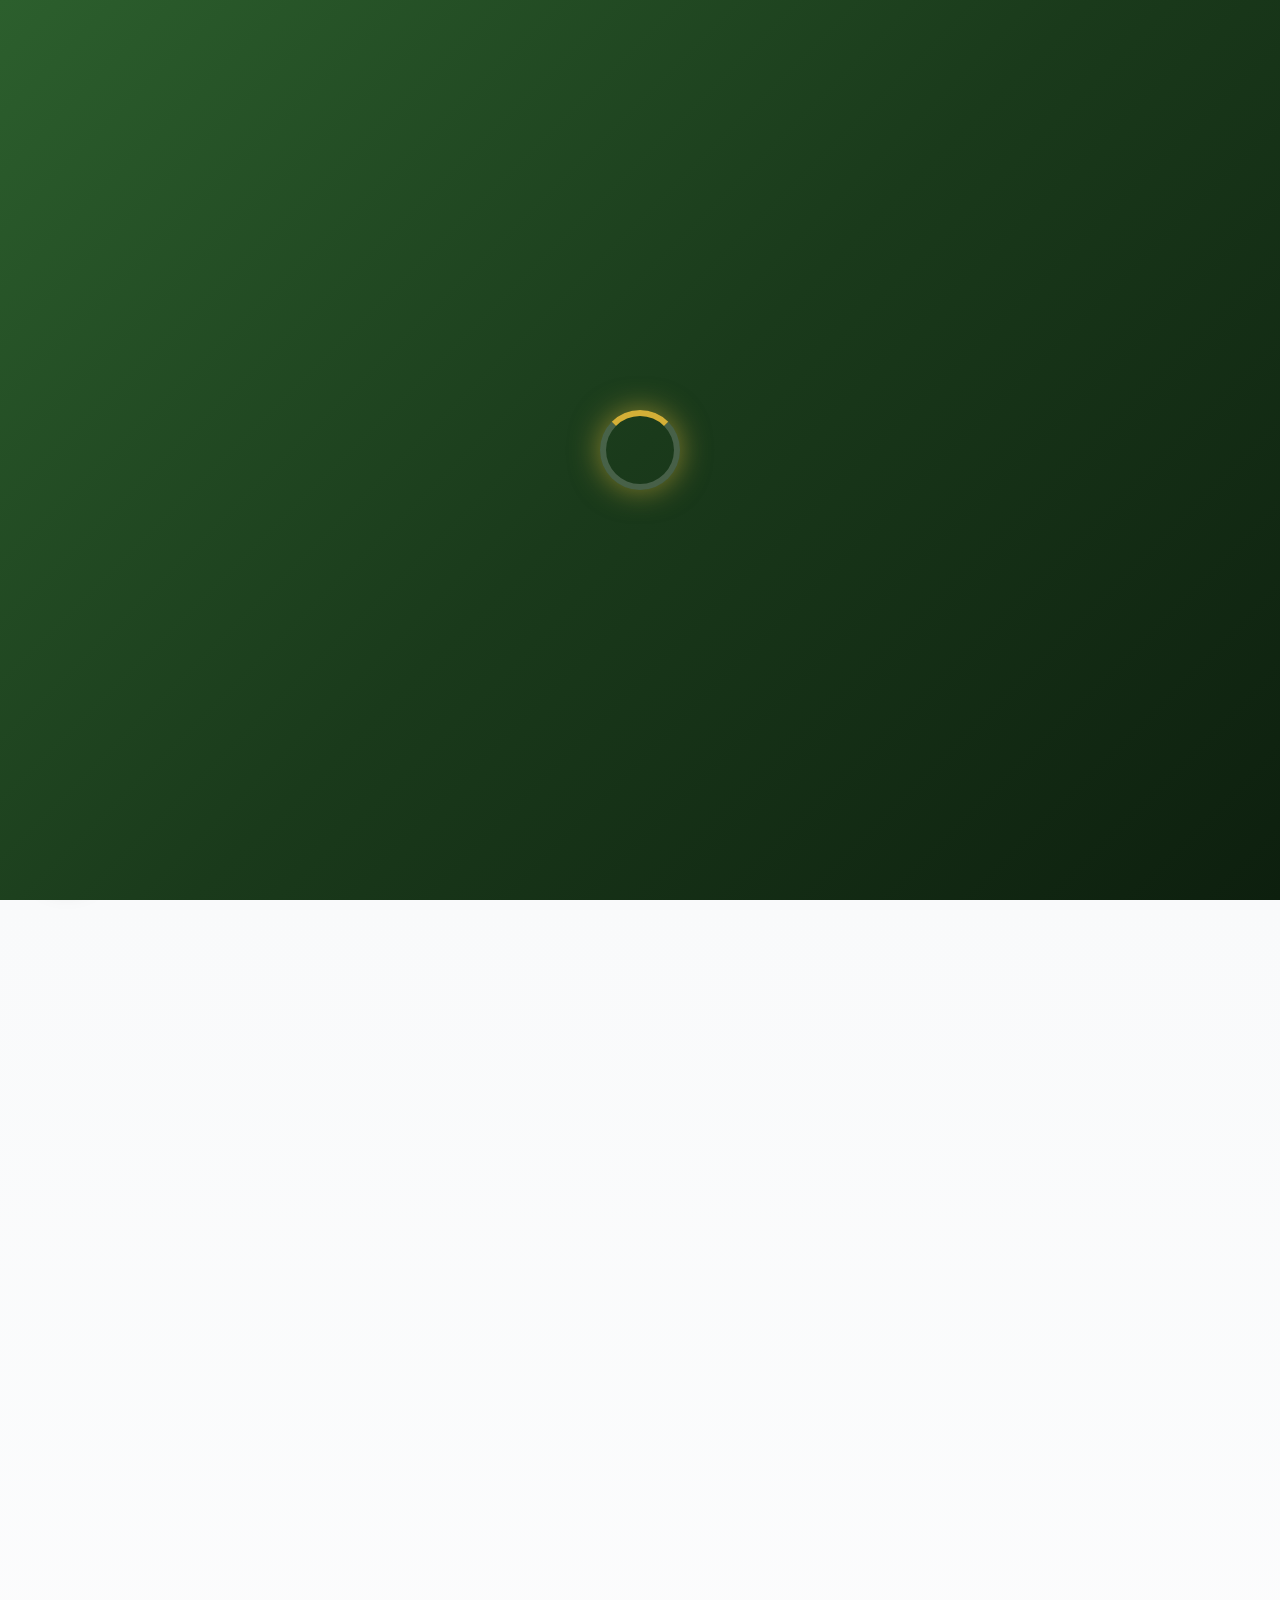
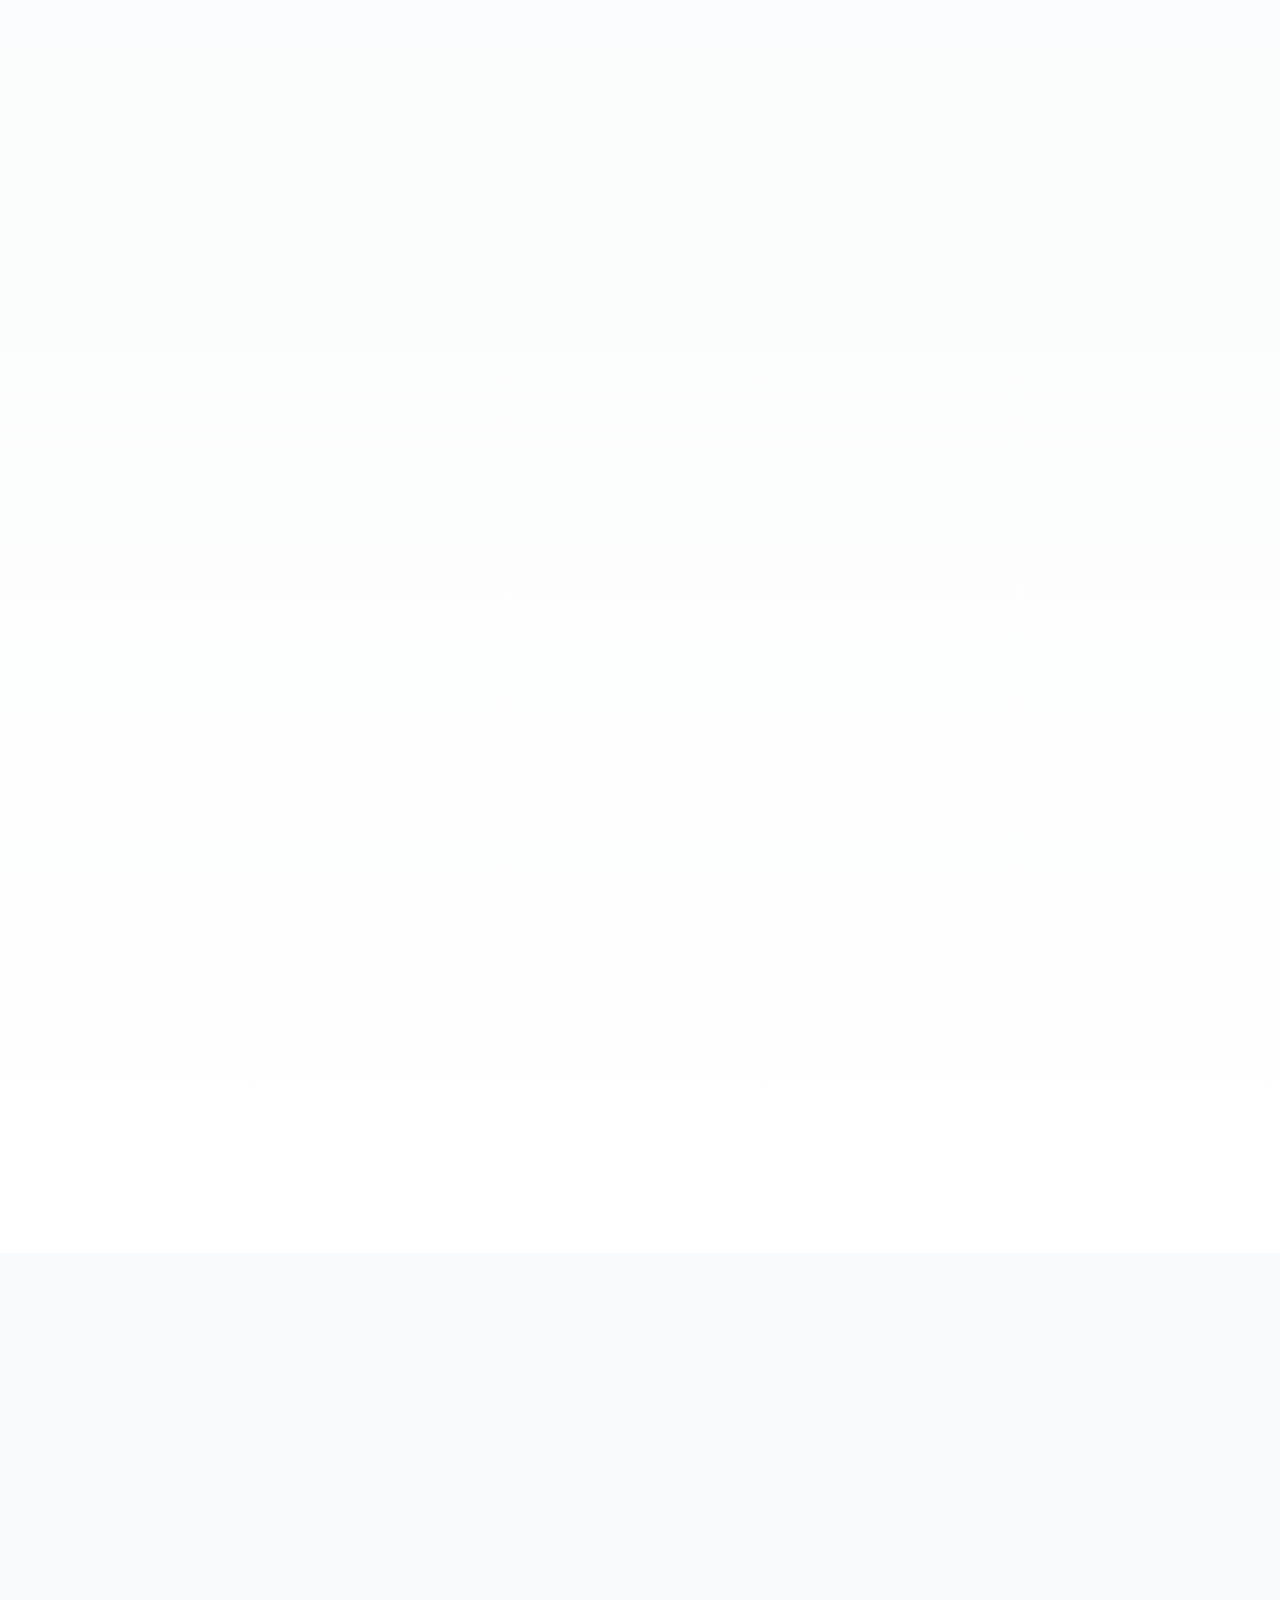
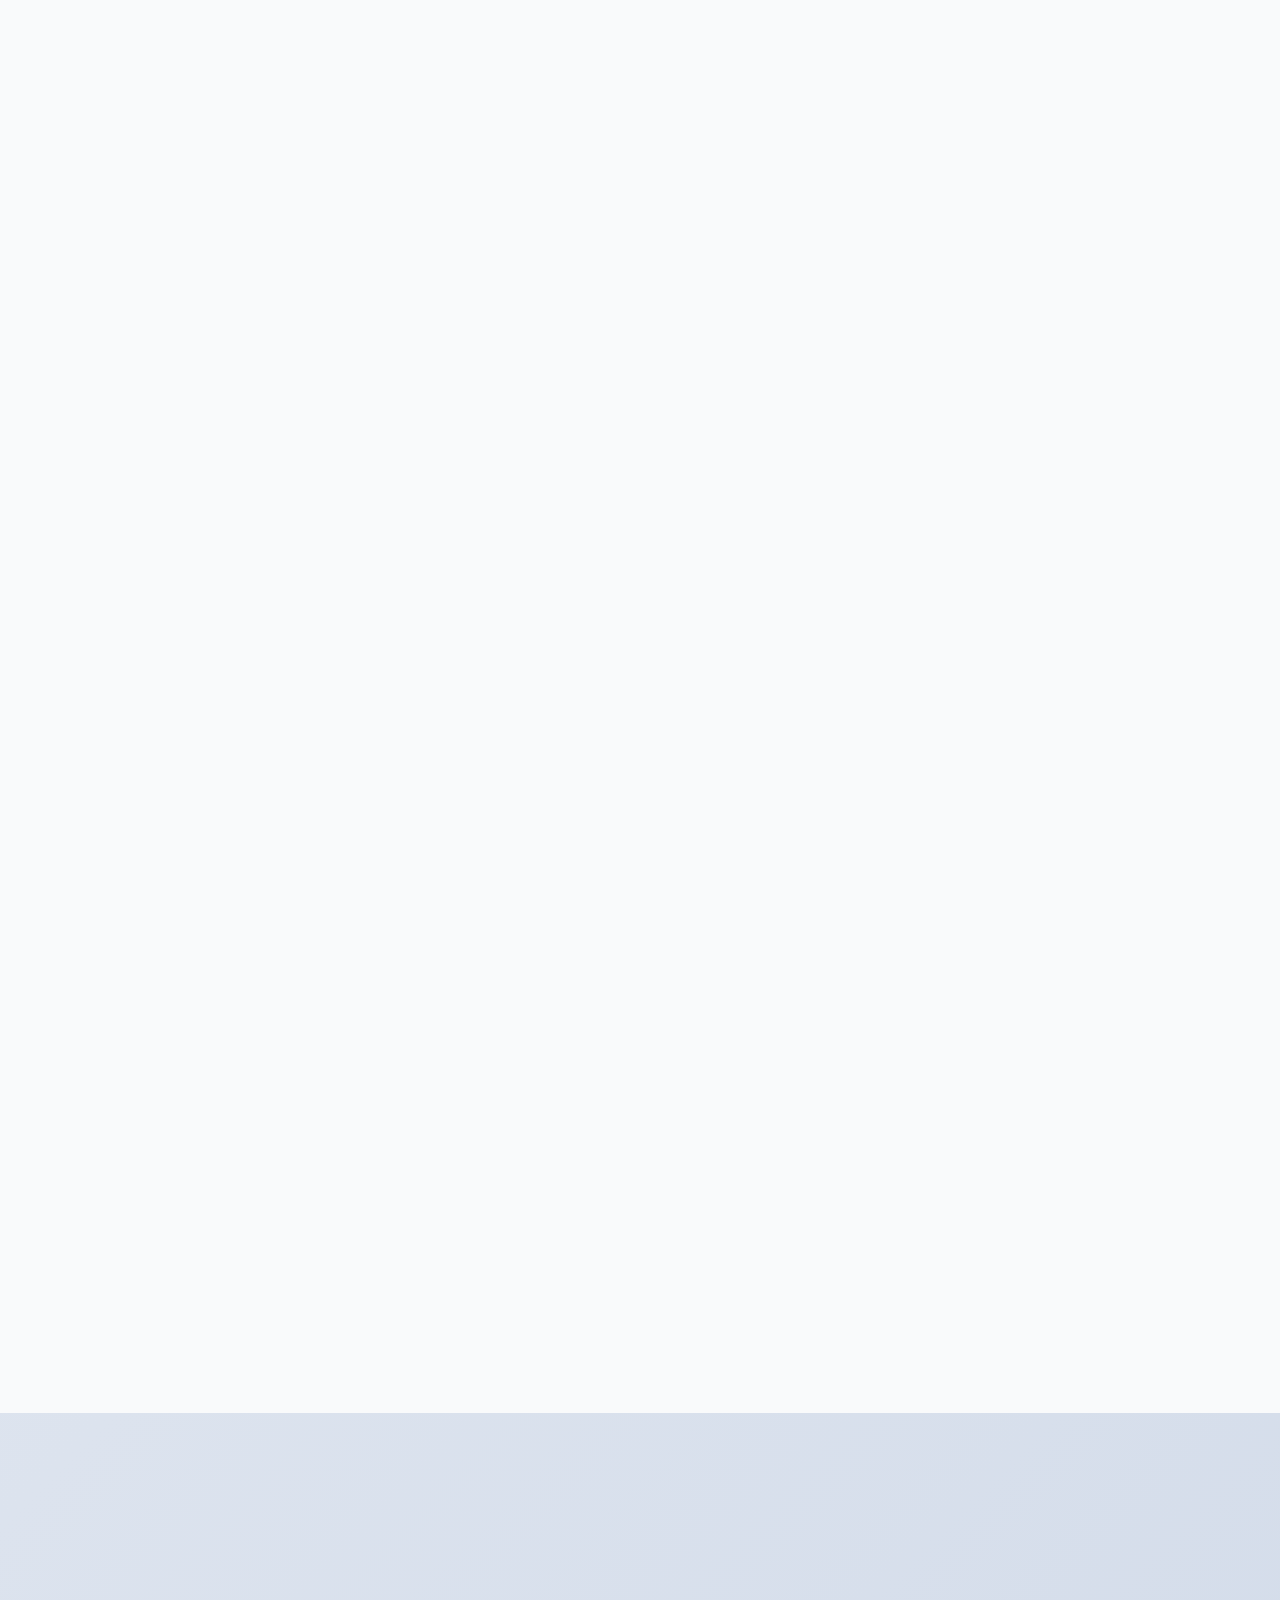
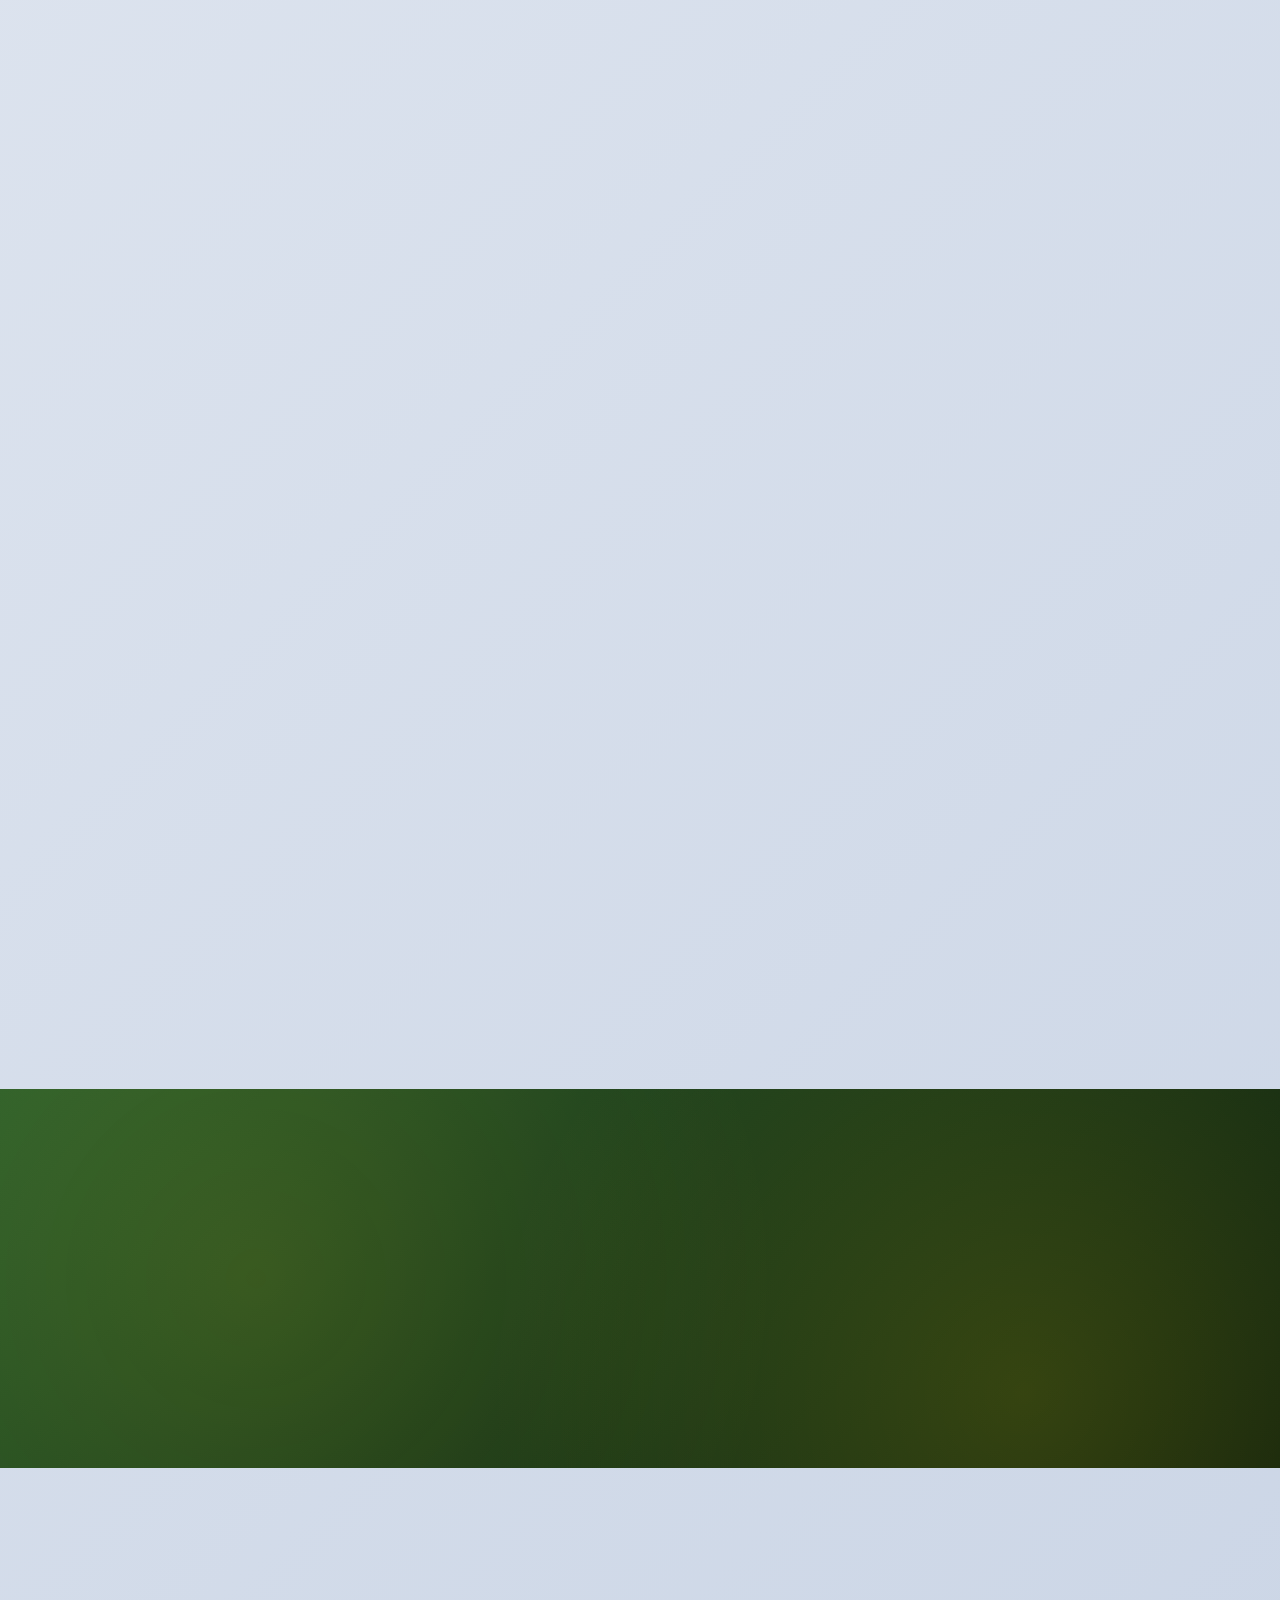
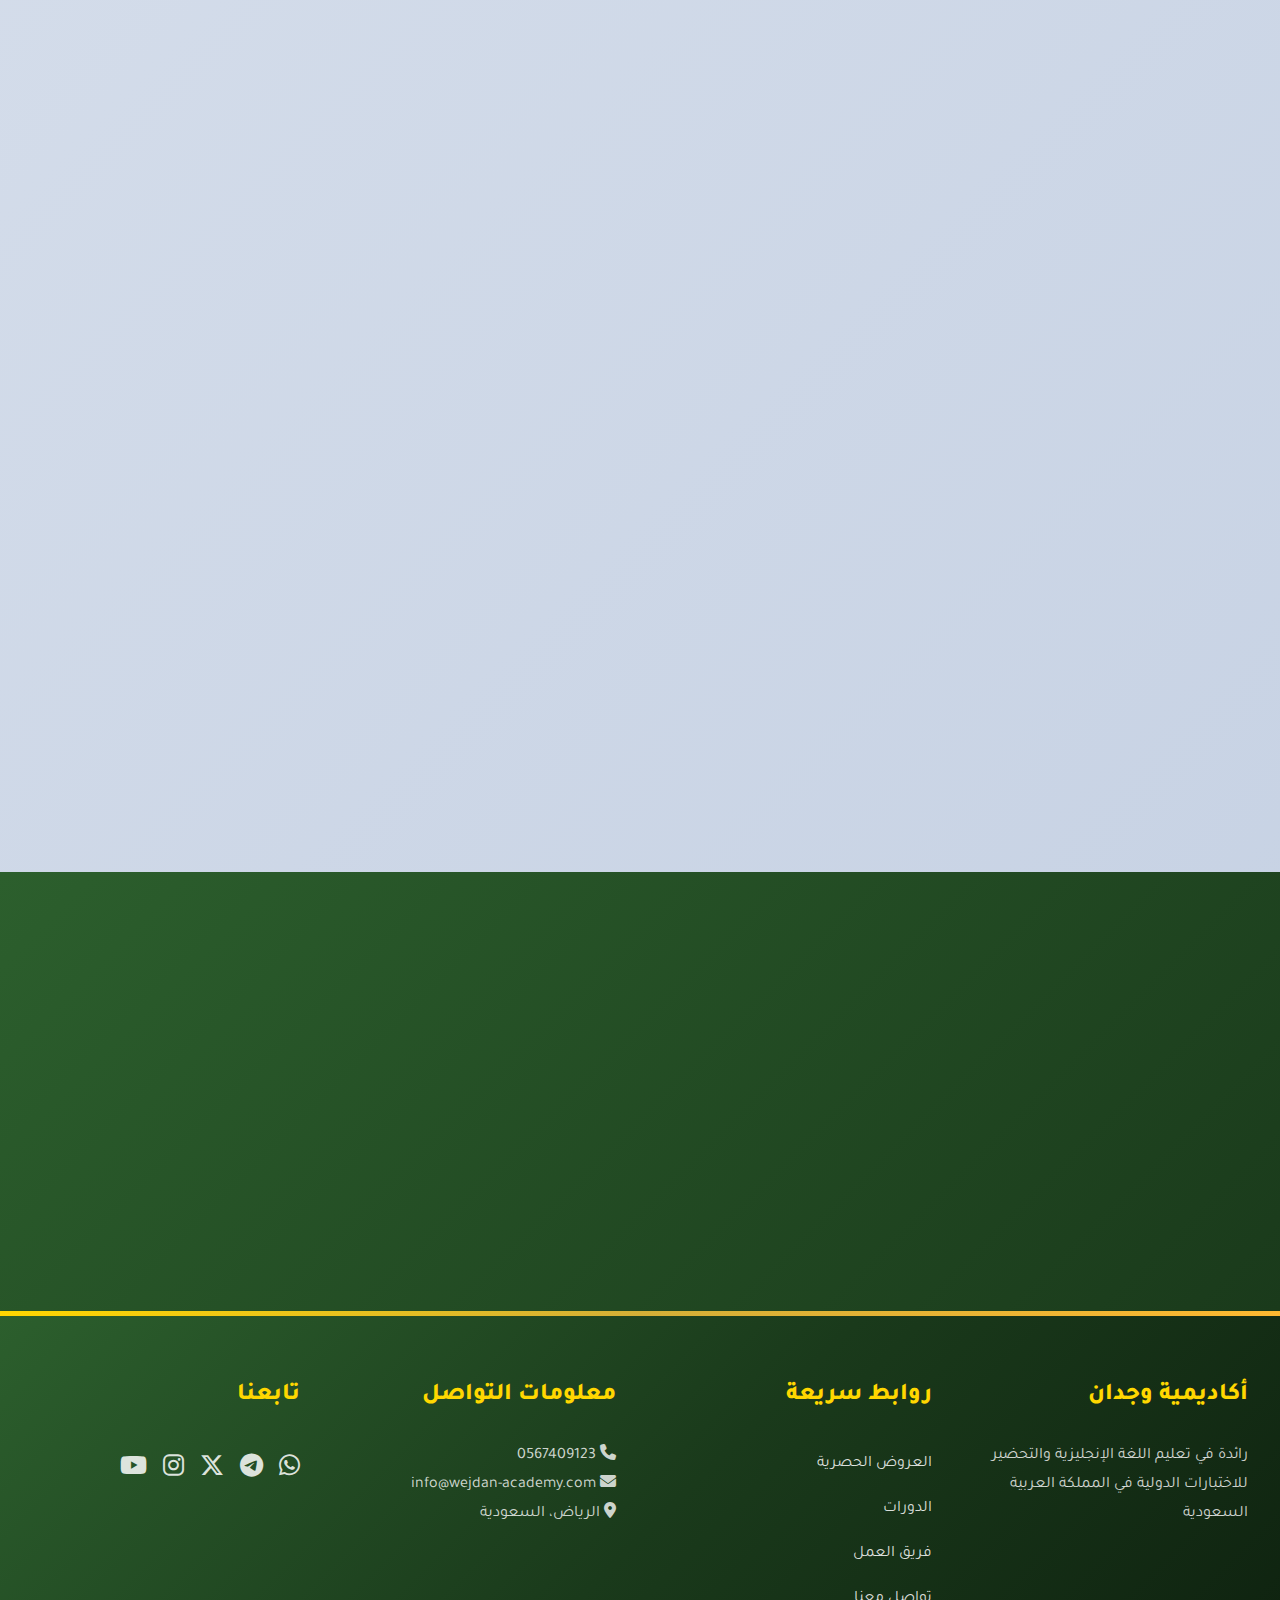
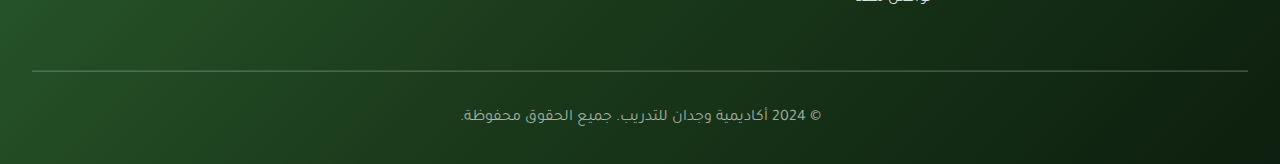
<file: Wejdan/index.html>
<!DOCTYPE html>
<html lang="ar" dir="rtl">
<head>
    <meta charset="UTF-8">
    <meta name="viewport" content="width=device-width, initial-scale=1.0">
    <meta http-equiv="X-UA-Compatible" content="ie=edge">
    
    <!-- SEO Meta Tags -->
    <title>أكاديمية وجدان للتدريب - دورات STEP, IELTS | الأفضل في السعودية</title>
    <meta name="description" content="أفضل أكاديمية لتعليم اللغة الإنجليزية والتحضير لاختبارات STEP, IELTS في السعودية. دورات احترافية مع ضمان النجاح ومتابعة شخصية">
    <meta name="keywords" content="STEP, IELTS, تعلم الإنجليزية, دورات لغة, أكاديمية وجدان, اختبارات اللغة, السعودية">
    <meta name="author" content="Wejdan Academy">
    
    <!-- Google Fonts -->
    <link rel="preconnect" href="https://fonts.googleapis.com">
    <link rel="preconnect" href="https://fonts.gstatic.com" crossorigin>
    <link href="https://fonts.googleapis.com/css2?family=Tajawal:wght@300;400;500;700;800;900&family=Poppins:wght@300;400;500;600;700;800;900&display=swap" rel="stylesheet">
    
    <!-- Font Awesome -->
    <link rel="stylesheet" href="https://cdnjs.cloudflare.com/ajax/libs/font-awesome/6.5.1/css/all.min.css">
    
    <!-- AOS Animation -->
    <link href="https://unpkg.com/aos@2.3.1/dist/aos.css" rel="stylesheet">
    
    <!-- Custom CSS -->
    <link rel="stylesheet" href="assets/css/style.css">
    <link rel="stylesheet" href="https://cdnjs.cloudflare.com/ajax/libs/font-awesome/6.5.0/css/all.min.css">
  
</head>
<body>

    <!-- Loader -->
    <div class="loader">
        <div class="loader-spinner"></div>
    </div>

    <!-- =============== شريط التنقل =============== -->
    <nav class="navbar" id="navbar">
        <div class="container">
            <div class="navbar-container">
                <a href="#home" class="navbar-logo">
                    <img src="assets/images/logo.png" alt="شعار أكاديمية وجدان" class="logo-image">
                    <span>أكاديمية وجدان</span>
                </a>
                
                <ul class="navbar-menu">
                    <li><a href="#home" class="navbar-link active">الرئيسية</a></li>
                    <li><a href="#featured" class="navbar-link">العروض الحصرية</a></li>
                    <li><a href="#courses" class="navbar-link">الدورات</a></li>
                    <li><a href="#team" class="navbar-link">فريق العمل</a></li>
                    <li><a href="#contact" class="navbar-link">تواصل معنا</a></li>
                </ul>
                
                <div class="navbar-cta">
                    <a href="https://wa.me/966567409123" class="btn btn-primary">
                        <i class="fab fa-whatsapp"></i> تواصل معنا
                    </a>
                </div>
                
                <button class="menu-toggle">
                    <i class="fas fa-bars"></i>
                </button>
            </div>
        </div>
    </nav>

    <!-- =============== القسم البطل =============== -->
     <!-- =============== القسم البطل =============== -->
<section class="hero" id="home">
    <div class="hero-particles"></div>
    <div class="container">
        <div class="hero-content">
            <div class="hero-container">
                <div class="hero-text" data-aos="fade-up">
                    <h1 class="hero-title">
                        حقق حلمك في إتقان
                        <span class="shimmer-text">اللغة الإنجليزية</span>
                    </h1>
                    <p class="hero-subtitle">
                        دورات تدريبية احترافية لاجتياز STEP و IELTS بدرجات عالية
                    </p>
                    
                    <div class="hero-buttons">
                        <a href="#featured" class="btn btn-primary btn-lg">
                            <i class="fas fa-gift"></i> استكشف العروض الحصرية
                        </a>
                        <a href="https://t.me/MeGo_eng" class="btn btn-info btn-lg" target="_blank">
                            <i class="fab fa-telegram"></i> انضم للقناة
                        </a>
                    </div>
                    
                    <div class="hero-stats">
                        <div class="hero-stat">
                            <span class="hero-stat-number">+<span class="counter" data-target="90000" data-stat="students">0</span></span>
                            <span class="hero-stat-label">طالب ناجح</span>
                        </div>
                        <div class="hero-stat">
                            <span class="hero-stat-number"><span class="counter" data-target="98" data-stat="success">0</span>%</span>
                            <span class="hero-stat-label">نسبة النجاح</span>
                        </div>
                        <div class="hero-stat">
                            <span class="hero-stat-number counter" data-target="25" data-stat="courses">0</span>
                            <span class="hero-stat-label">دورة متخصصة</span>
                        </div>
                    </div>
                </div>
                
              <img src="assets/images/logo3.png" alt="شعار المنصة" 
                    style="
                        width: clamp(220px, 26vw, 340px);
                        aspect-ratio: 1/1;
                        object-fit: contain;
                        animation: heroSpin 16s linear infinite;
                        transform-origin: center;
                        filter: drop-shadow(0 8px 24px rgba(0,0,0,0.15));
                    ">

                </div>
            </div>
        </div>
    </div>
</section>

<style>
@keyframes heroSpin { 
    to { transform: rotate(360deg); } 
}

/* إيقاف الحركة لمن يفضّل تقليل الحركة */
@media (prefers-reduced-motion: reduce) {
    .hero-image img { animation: none !important; }
}
</style>

        

<!-- =============== قسم العروض الحصرية =============== -->
<section class="featured-courses section" id="featured" style="background: linear-gradient(180deg, #f9fafb, #ffffff);">
    <div class="container">
        <h2 class="section-title" data-aos="fade-up">العروض الحصرية</h2>
        <p class="section-subtitle" data-aos="fade-up" data-aos-delay="100">
            استفد من عروضنا المحدودة واحصل على أفضل الدورات بأسعار لا تُنافس
        </p>
        
        <div class="courses-grid">

            <!-- بطاقة دورة STEP -->
            <div class="course-card course-card-enhanced" data-aos="fade-up" data-aos-delay="200">
                <div class="badge badge-danger badge-floating">
                    خصم <span data-course="step" data-price-type="discount">47</span>% - عرض محدود
                </div>
                
                <div class="course-image">
                    <img src="assets/images/step-course.jpg" alt="دورة STEP">
                </div>
                
                <div class="course-content">
                    <h3 class="course-title">دورة STEP الشاملة</h3>
                    
                    <div class="course-rating">
                        <div class="stars">
                            <i class="fas fa-star"></i>
                            <i class="fas fa-star"></i>
                            <i class="fas fa-star"></i>
                            <i class="fas fa-star"></i>
                            <i class="fas fa-star"></i>
                        </div>
                        <span class="rating-number">5.0</span>
                        <span class="rating-count">(2,547 تقييم)</span>
                    </div>
                    
                    <div class="course-highlight">
                        <span>الأكثر مبيعاً</span>
                        <span>وفّر <span data-course="step" data-price-type="savings">700</span> ريال</span>
                    </div>
                    
                    <p class="course-description">
                        دورة شاملة ومتكاملة للتحضير لاختبار STEP بأعلى الدرجات مع ضمان النجاح
                    </p>
                    
                    <div class="course-features">
                        <div class="course-feature">📖 7 محاضرات Reading</div>
                        <div class="course-feature">📝 17 محاضرة Grammar</div>
                        <div class="course-feature">🎧 4 محاضرات Listening</div>
                        <div class="course-feature">♾️ ملكك مدى الحياة</div>
                    </div>
                    
                    <div class="course-pricing">
                        <div class="price-original">
                            <span data-course="step" data-price-type="original">1500</span> ريال
                        </div>
                        <div class="price-sale">
                            <span data-course="step" data-price-type="sale">800</span> ريال فقط!
                        </div>

                        <!-- ⏳ بديل العد التنازلي -->
                        <div style="
                            margin: 1rem 0;
                            background: #fff3cd;
                            color: #b54708;
                            padding: 0.8rem;
                            border-radius: 10px;
                            font-weight: 700;
                            text-align: center;
                            border: 1px solid #f8d7a5;
                        ">
                            ⏳ ينتهي قريباً • Soon!!
                        </div>
                    </div>
                    
                    <div class="course-buttons" style="display:grid; grid-template-columns:1fr 1fr; gap:1rem;">
                        <a href="step-course.html" class="btn"
                           style="border:2px solid #E8C872; color:#8C6E3B; font-weight:700; background:white;">
                            <i class="fas fa-info-circle"></i> التفاصيل
                        </a>
                        <button class="btn telegram-btn" data-course="step"
                            style="background:#E8C872; color:#000; font-weight:700; border:none;">
                            <i class="fab fa-telegram"></i> اشترك الآن
                        </button>
                    </div>
                </div>
            </div>

            <!-- بطاقة دورة IELTS -->
            <div class="course-card course-card-enhanced" data-aos="fade-up" data-aos-delay="300">
                <div class="badge badge-primary badge-floating">
                    الأفضل مبيعاً
                </div>
                
                <div class="course-image">
                    <img src="assets/images/ielts-course.jpg" alt="دورة IELTS">
                </div>
                
                <div class="course-content">
                    <h3 class="course-title">دورة IELTS الاحترافية</h3>
                    
                    <div class="course-rating">
                        <div class="stars">
                            <i class="fas fa-star"></i>
                            <i class="fas fa-star"></i>
                            <i class="fas fa-star"></i>
                            <i class="fas fa-star"></i>
                            <i class="fas fa-star-half-alt"></i>
                        </div>
                        <span class="rating-number">4.9</span>
                        <span class="rating-count">(1,893 تقييم)</span>
                    </div>
                    
                    <div class="course-highlight">
                        <span>تقييم 4.9/5</span>
                        <span>وفّر <span data-course="ielts" data-price-type="savings">600</span> ريال</span>
                    </div>
                    
                    <p class="course-description">
                        احترف مهارات اللغة الأربعة واحصل على درجة 7+ في IELTS مع مدربين محترفين
                    </p>
                    
                    <div class="course-features">
                        <div class="course-feature">🎧 6 محاضرات Listening</div>
                        <div class="course-feature">📖 10 محاضرات Reading</div>
                        <div class="course-feature">✍️ 8 محاضرات Writing</div>
                        <div class="course-feature">🗣️ 8 محاضرات Speaking</div>
                    </div>
                    
                    <div class="course-pricing">
                        <div class="price-original">
                            <span data-course="ielts" data-price-type="original">900</span> ريال
                        </div>
                        <div class="price-sale">
                            <span data-course="ielts" data-price-type="sale">499</span> ريال فقط!
                        </div>

                        <!-- ⏳ بديل العد التنازلي -->
                        <div style="
                            margin: 1rem 0;
                            background: #fff3cd;
                            color: #b54708;
                            padding: 0.8rem;
                            border-radius: 10px;
                            font-weight: 700;
                            text-align: center;
                            border: 1px solid #f8d7a5;
                        ">
                            ⏳ ينتهي قريباً • Soon!!
                        </div>
                    </div>
                    
                    <div class="course-buttons" style="display:grid; grid-template-columns:1fr 1fr; gap:1rem;">
                        <a href="ielts-course.html" class="btn"
                           style="border:2px solid #E8C872; color:#8C6E3B; font-weight:700; background:white;">
                            <i class="fas fa-info-circle"></i> التفاصيل
                        </a>
                        <button class="btn telegram-btn" data-course="ielts"
                            style="background:#E8C872; color:#000; font-weight:700; border:none;">
                            <i class="fab fa-telegram"></i> اشترك الآن
                        </button>
                    </div>
                </div>
            </div>

        </div>

            <!-- بانر العرض الخاص -->
            <div class="special-offer-banner" data-aos="zoom-in" data-aos-delay="500">
                <div class="special-offer-content">
                    <h3 class="special-offer-title">عرض خاص: سجل في دورتين واحصل على خصم إضافي 10%!</h3>
                    <p class="special-offer-text">المقاعد محدودة - استثمر في مستقبلك</p>
                    <a href="https://wa.me/966567409123" class="btn btn-lg" style="background: white; color: var(--primary-gold);">
                        <i class="fas fa-rocket"></i> احجز مقعدك الآن
                    </a>
                </div>
            </div>
        </div>
    </section>

    <!-- =============== قسم جميع الدورات =============== -->

<!-- =============== قسم جميع الدورات =============== -->
<section class="section" id="courses" style="background: #f9fafb; padding: 5rem 0;">
    <div class="container">
        <h2 class="section-title" data-aos="fade-up">جميع الدورات والخدمات</h2>
        <p class="section-subtitle" data-aos="fade-up" data-aos-delay="100">
            اكتشف مجموعتنا الكاملة من الدورات والخدمات التعليمية
        </p>

        <div class="all-courses-grid">

            <!-- بطاقة 1: اختبار تحديد المستوى -->
            <div class="service-card" data-aos="fade-up" data-aos-delay="100">
                <div class="service-image">
                    <img src="assets/images/placement-test.jpg" alt="اختبار تحديد المستوى">
                </div>
                <h4 class="service-title">اختبار تحديد المستوى</h4>
                <p class="service-description">
                    اختبار مجاني شامل لتحديد مستواك الحالي في اللغة الإنجليزية بدقة عالية
                </p>
                <button class="btn btn-outline btn-block disabled" disabled>
                    <i class="fas fa-lock"></i> قريباً
                </button>
            </div>

            <!-- بطاقة 2: دورة STEP (ذهبي أنيق) -->
            <div class="service-card" data-aos="fade-up" data-aos-delay="200"
                 style="display:block !important; position:relative;">
                <div class="service-image">
                    <img src="assets/images/step-general.jpg" alt="دورات STEP">
                </div>
                <h4 class="service-title">دورة STEP الشاملة</h4>
                <p class="service-description" style="margin-bottom:8px !important;">
                    برنامج تدريبي متكامل للتحضير لاختبار كفايات اللغة الإنجليزية STEP مع ضمان تحقيق أعلى الدرجات
                </p>

                <div class="course-buttons"
                     style="position:static !important; bottom:auto !important; margin-top:60px !important; display:grid; grid-template-columns:1fr 1fr; gap:1rem;">

                    <!-- التفاصيل -->
                    <a href="step-course.html" class="btn"
                       style="border:2px solid #E8C872; color:#8C6E3B; font-weight:700; background:white;">
                        <i class="fas fa-info-circle"></i> التفاصيل
                    </a>

                    <!-- اشترك الآن -->
                    <button class="btn telegram-btn" data-course="step"
                        style="background:#E8C872; color:#000; font-weight:700; border:none;">
                        <i class="fab fa-telegram"></i> اشترك الآن
                    </button>
                </div>
            </div>

            <!-- بطاقة 3: دورة IELTS (ذهبي أنيق) -->
            <div class="service-card" data-aos="fade-up" data-aos-delay="300"
                 style="display:block !important; position:relative;">
                <div class="service-image">
                    <img src="assets/images/ielts-general.jpg" alt="دورات IELTS">
                </div>
                <h4 class="service-title">دورات IELTS</h4>
                <p class="service-description" style="margin-bottom:8px !important;">
                    احترف الـ IELTS واحصل على الدرجة المطلوبة للدراسة والعمل في الخارج
                </p>

                <div class="course-buttons"
                     style="position:static !important; bottom:auto !important; margin-top:60px !important; display:grid; grid-template-columns:1fr 1fr; gap:1rem;">

                    <!-- التفاصيل -->
                    <a href="ielts-course.html" class="btn"
                       style="border:2px solid #E8C872; color:#8C6E3B; font-weight:700; background:white;">
                        <i class="fas fa-info-circle"></i> التفاصيل
                    </a>

                    <!-- اشترك الآن -->
                    <button class="btn telegram-btn" data-course="ielts"
                        style="background:#E8C872; color:#000; font-weight:700; border:none;">
                        <i class="fab fa-telegram"></i> اشترك الآن
                    </button>
                </div>
            </div>

            <!-- بطاقة 4: التوفل ة -->
            <div class="service-card" data-aos="fade-up" data-aos-delay="400">
                <div class="service-image">
                    <img src="assets/images/toefl-general.jpg" alt="دورات TOEFL">
                </div>
                <h4 class="service-title">دورات TOEFL</h4>
                <p class="service-description">
                    كن مستعداً لاختبار التوفل وحقق الدرجة المثالية للقبول الجامعي
                </p>
                <button class="btn btn-outline btn-block disabled" disabled>
                    <i class="fas fa-lock"></i> قريباً
                </button>
            </div>

            <!-- بطاقة 4: التجميعات العامة -->
            <div class="service-card" data-aos="fade-up" data-aos-delay="500">
                <div class="service-image">
                    <img src="assets/images/collections.jpg" alt="التجميعات العامة">
                </div>
                <h4 class="service-title">التجميعات العامة</h4>
                <p class="service-description">
                    مجموعة شاملة من التجميعات والملخصات المفيدة لجميع الاختبارات
                </p>
                <button class="btn btn-outline btn-block disabled" disabled>
                    <i class="fas fa-lock"></i> قريباً
                </button>
            </div>

            <!-- بطاقة 5: دورات المحادثة -->
            <div class="service-card" data-aos="fade-up" data-aos-delay="600">
                <div class="service-image">
                    <img src="assets/images/conversation.jpg" alt="دورات المحادثة">
                </div>
                <h4 class="service-title">دورات المحادثة</h4>
                <p class="service-description">
                    طور مهارات المحادثة والتواصل باللغة الإنجليزية بثقة واحترافية
                </p>
                <button class="btn btn-outline btn-block disabled" disabled>
                    <i class="fas fa-lock"></i> قريباً
                </button>
            </div>

            <!-- بطاقة 6: دورات الأطفال -->
            <div class="service-card" data-aos="fade-up" data-aos-delay="700">
                <div class="service-image">
                    <img src="assets/images/kids.jpg" alt="دورات الأطفال">
                </div>
                <h4 class="service-title">دورات الأطفال</h4>
                <p class="service-description">
                    برامج تعليمية ممتعة وتفاعلية للأطفال من سن 5-15 سنة
                </p>
                <button class="btn btn-outline btn-block disabled" disabled>
                    <i class="fas fa-lock"></i> قريباً
                </button>
            </div>

        </div>
    </div>
</section>


    <!-- =============== قسم فريق العمل =============== -->
    <section class="section" id="team">
        <div class="container">
            <h2 class="section-title" data-aos="fade-up">نخبة من المدربين المحترفين</h2>
            <p class="section-subtitle" data-aos="fade-up" data-aos-delay="100">
                مدربون معتمدون دولياً مع خبرة واسعة في التدريب والتحضير للاختبارات
            </p>
            
            <div class="team-grid-simple">
                <!-- بطاقة د. وجدان -->
                <div class="team-card-simple" data-aos="fade-up" data-aos-delay="200">
                    <div class="team-icon">
                        <i class="fas fa-user-graduate"></i>
                    </div>
                    <div class="team-badge-simple">المؤسسة</div>
                    <h3 class="team-name-simple">د. وجدان</h3>
                    <p class="team-title-simple">المؤسسة والمدربة الرئيسية</p>
                    <p class="team-bio-simple">
                        دكتوراه في اللغويات التطبيقية ، خبرة تزيد عن 8 عاماً في تدريس اللغة الإنجليزية
                    </p>
                    <div class="team-stats-simple">
                        <div class="stat-simple">
                            <i class="fas fa-users"></i>
                            <span>+5000 طالب</span>
                        </div>
                        <div class="stat-simple">
                            <i class="fas fa-star"></i>
                            <span>تقييم 4.9</span>
                        </div>
                        <div class="stat-simple">
                            <i class="fas fa-calendar"></i>
                            <span> 8 سنة خبرة</span>
                        </div>
                    </div>
                    <div class="team-qualifications">
                        <div class="qualification-item">
                            <i class="fas fa-check-circle"></i>
                            <span>دكتوراه في اللغويات التطبيقية</span>
                        </div>
                        <div class="qualification-item">
                            <i class="fas fa-check-circle"></i>
                            <span>ماجستير تعليم اللغة </span>
                        </div>
                        <div class="qualification-item">
                            <i class="fas fa-check-circle"></i>
                            <span>مدرب معتمد </span>
                        </div>
                   
                    </div>
                </div>

                <!-- بطاقة د. محمد -->
                <div class="team-card-simple" data-aos="fade-up" data-aos-delay="300">
                    <div class="team-icon">
                        <i class="fas fa-chalkboard-teacher"></i>
                    </div>
                    <div class="team-badge-simple">مدرب أول</div>
                    <h3 class="team-name-simple">د. محمد</h3>
                    <p class="team-title-simple">المدرب الأول</p>
                    <p class="team-bio-simple">
                        ماجستير في تدريس اللغة الإنجليزية، خبرة واسعة في التحضير لاختبارات اللغة الدولية
                    </p>
                    <div class="team-stats-simple">
                        <div class="stat-simple">
                            <i class="fas fa-users"></i>
                            <span>+3000 طالب</span>
                        </div>
                        <div class="stat-simple">
                            <i class="fas fa-star"></i>
                            <span>تقييم 5.0</span>
                        </div>
                        <div class="stat-simple">
                            <i class="fas fa-calendar"></i>
                            <span>5 سنوات خبرة</span>
                        </div>
                    </div>
                    <div class="team-qualifications">
                        <div class="qualification-item">
                            <i class="fas fa-check-circle"></i>
                            <span>ماجستير TESOL - إدنبرة</span>
                        </div>
                        <div class="qualification-item">
                            <i class="fas fa-check-circle"></i>
                            <span>مدرب معتمد STEP & IELTS</span>
                        </div>
                        <div class="qualification-item">
                            <i class="fas fa-check-circle"></i>
                            <span>خبرة 5 سنوات في التدريب</span>
                        </div>
                   
                    </div>
                </div>
            </div>
        </div>
    </section>

    <!-- =============== قسم الإحصائيات =============== -->
    <section class="stats-section">
        <div class="container">
            <div class="stats-grid">
                <div class="stat-item" data-aos="zoom-in">
                    <span class="stat-number">+<span class="counter" data-target="8500">0</span></span>
                    <span class="stat-label">طالب ناجح</span>
                </div>
                <div class="stat-item" data-aos="zoom-in" data-aos-delay="100">
                    <span class="stat-number"><span class="counter" data-target="98">0</span>%</span>
                    <span class="stat-label">نسبة النجاح</span>
                </div>
                <div class="stat-item" data-aos="zoom-in" data-aos-delay="200">
                    <span class="stat-number counter" data-target="8">0</span>
                    <span class="stat-label">سنة خبرة</span>
                </div>
                <div class="stat-item" data-aos="zoom-in" data-aos-delay="300">
                    <span class="stat-number counter" data-target="5">0</span>
                    <span class="stat-label">مدرب محترف</span>
                </div>
            </div>
        </div>
    </section>

    <!-- =============== قسم المميزات =============== -->
    <section class="section" id="features">
        <div class="container">
            <h2 class="section-title" data-aos="fade-up">لماذا أكاديمية وجدان؟</h2>
            <p class="section-subtitle" data-aos="fade-up" data-aos-delay="100">
                مميزات تجعلنا الخيار الأول للطلاب الطموحين
            </p>
            
            <div class="features-grid">
                <div class="feature-card" data-aos="fade-up" data-aos-delay="200">
                    <span class="feature-icon">♾️</span>
                    <h4 class="feature-title">ملكك مدى الحياة</h4>
                    <p class="feature-description">احتفظ بالدورة للأبد بدون أي رسوم إضافية</p>
                </div>
                
                <div class="feature-card" data-aos="fade-up" data-aos-delay="300">
                    <span class="feature-icon">📹</span>
                    <h4 class="feature-title">محاضرات لايف + مسجلة</h4>
                    <p class="feature-description">احضر البث المباشر أو شاهد التسجيلات في أي وقت</p>
                </div>
                
                <div class="feature-card" data-aos="fade-up" data-aos-delay="400">
                    <span class="feature-icon">👨‍🏫</span>
                    <h4 class="feature-title">متابعة شخصية</h4>
                    <p class="feature-description">مدرب خاص يتابعك خطوة بخطوة حتى النجاح</p>
                </div>
                
                <div class="feature-card" data-aos="fade-up" data-aos-delay="500">
                    <span class="feature-icon">✅</span>
                    <h4 class="feature-title">نتائج مضمونة</h4>
                    <p class="feature-description">نضمن لك تحقيق الدرجة المستهدفة أو إعادة الدورة مجاناً</p>
                </div>
            </div>
        </div>
    </section>

    <!-- =============== قسم التواصل =============== -->
    <section class="section" id="contact" style="background: linear-gradient(135deg, #2C5F2D, #1a3a1b);">
        <div class="container text-center" style="color: white;">
            <h2 class="section-title" style="color: white;" data-aos="fade-up">جاهز لبدء رحلتك التعليمية؟</h2>
            <p class="section-subtitle" style="color: rgba(255,255,255,0.9);" data-aos="fade-up" data-aos-delay="100">
                تواصل معنا الآن واحصل على استشارة مجانية
            </p>
            
            <div class="contact-buttons" data-aos="zoom-in" data-aos-delay="200">
                <a href="https://wa.me/966567409123" class="btn btn-lg" style="background: #25D366; color: white;">
                    <i class="fab fa-whatsapp"></i> واتساب
                </a>
                <a href="https://t.me/Wejdan_Academy" class="btn btn-lg" style="background: #0088cc; color: white;">
                    <i class="fab fa-telegram"></i> تليجرام
                </a>
                <a href="https://twitter.com/WejdanAcademy" class="btn btn-lg" style="background: #000000; color: white;">
                    <i class="fab fa-x-twitter"></i> تويتر
                </a>
            </div>
        </div>
    </section>

    <!-- =============== التذييل =============== -->
    <footer class="footer">
        <div class="container">
            <div class="footer-grid">
                <div>
                    <h4 class="footer-title">أكاديمية وجدان</h4>
                    <p style="color: rgba(255,255,255,0.8);">
                        رائدة في تعليم اللغة الإنجليزية والتحضير للاختبارات الدولية في المملكة العربية السعودية
                    </p>
                </div>
                
                <div>
                    <h4 class="footer-title">روابط سريعة</h4>
                    <ul style="list-style: none; padding: 0;">
                        <li><a href="#featured" class="footer-link">العروض الحصرية</a></li>
                        <li><a href="#courses" class="footer-link">الدورات</a></li>
                        <li><a href="#team" class="footer-link">فريق العمل</a></li>
                        <li><a href="#contact" class="footer-link">تواصل معنا</a></li>
                    </ul>
                </div>
                
                <div>
                    <h4 class="footer-title">معلومات التواصل</h4>
                    <ul style="list-style: none; padding: 0; color: rgba(255,255,255,0.8);">
                        <li><i class="fas fa-phone"></i> 0567409123</li>
                        <li><i class="fas fa-envelope"></i> info@wejdan-academy.com</li>
                        <li><i class="fas fa-map-marker-alt"></i> الرياض، السعودية</li>
                    </ul>
                </div>
                
                <div>
                    <h4 class="footer-title">تابعنا</h4>
                    <div style="display: flex; gap: 1rem;">
                        <a href="https://wa.me/966567409123" class="footer-link" style="font-size: 1.5rem;">
                            <i class="fab fa-whatsapp"></i>
                        </a>
                        <a href="https://t.me/Wejdan_Academy" class="footer-link" style="font-size: 1.5rem;">
                            <i class="fab fa-telegram"></i>
                        </a>
                        <a href="https://twitter.com/WejdanAcademy" class="footer-link" style="font-size: 1.5rem;">
                            <i class="fab fa-x-twitter"></i>
                        </a>
                        <a href="#" class="footer-link" style="font-size: 1.5rem;">
                            <i class="fab fa-instagram"></i>
                        </a>
                        <a href="#" class="footer-link" style="font-size: 1.5rem;">
                            <i class="fab fa-youtube"></i>
                        </a>
                    </div>
                </div>
            </div>
            
            <hr style="border-color: rgba(255,255,255,0.2); margin: 2rem 0;">
            
            <div class="text-center" style="color: rgba(255,255,255,0.6);">
                <p>&copy; 2024 أكاديمية وجدان للتدريب. جميع الحقوق محفوظة.</p>
            </div>
        </div>
    </footer>

    <!-- =============== الأزرار العائمة =============== -->
    <div class="floating-buttons">
        <a href="https://wa.me/966567409123" class="floating-btn whatsapp" target="_blank">
            <i class="fab fa-whatsapp" style="font-size: 1.5rem;"></i>
        </a>
        <a href="https://t.me/Wejdan_Academy" class="floating-btn telegram" target="_blank">
            <i class="fab fa-telegram" style="font-size: 1.5rem;"></i>
        </a>
    </div>

    <!-- Scripts -->
    <script src="config.js"></script>
    <script src="assets/js/main.js"></script>
    <script src="https://unpkg.com/aos@2.3.1/dist/aos.js"></script>
    <script>
        // Initialize AOS
        AOS.init({
            duration: 1000,
            once: true,
            offset: 100
        });
    </script>
</body>
</html>
</file>
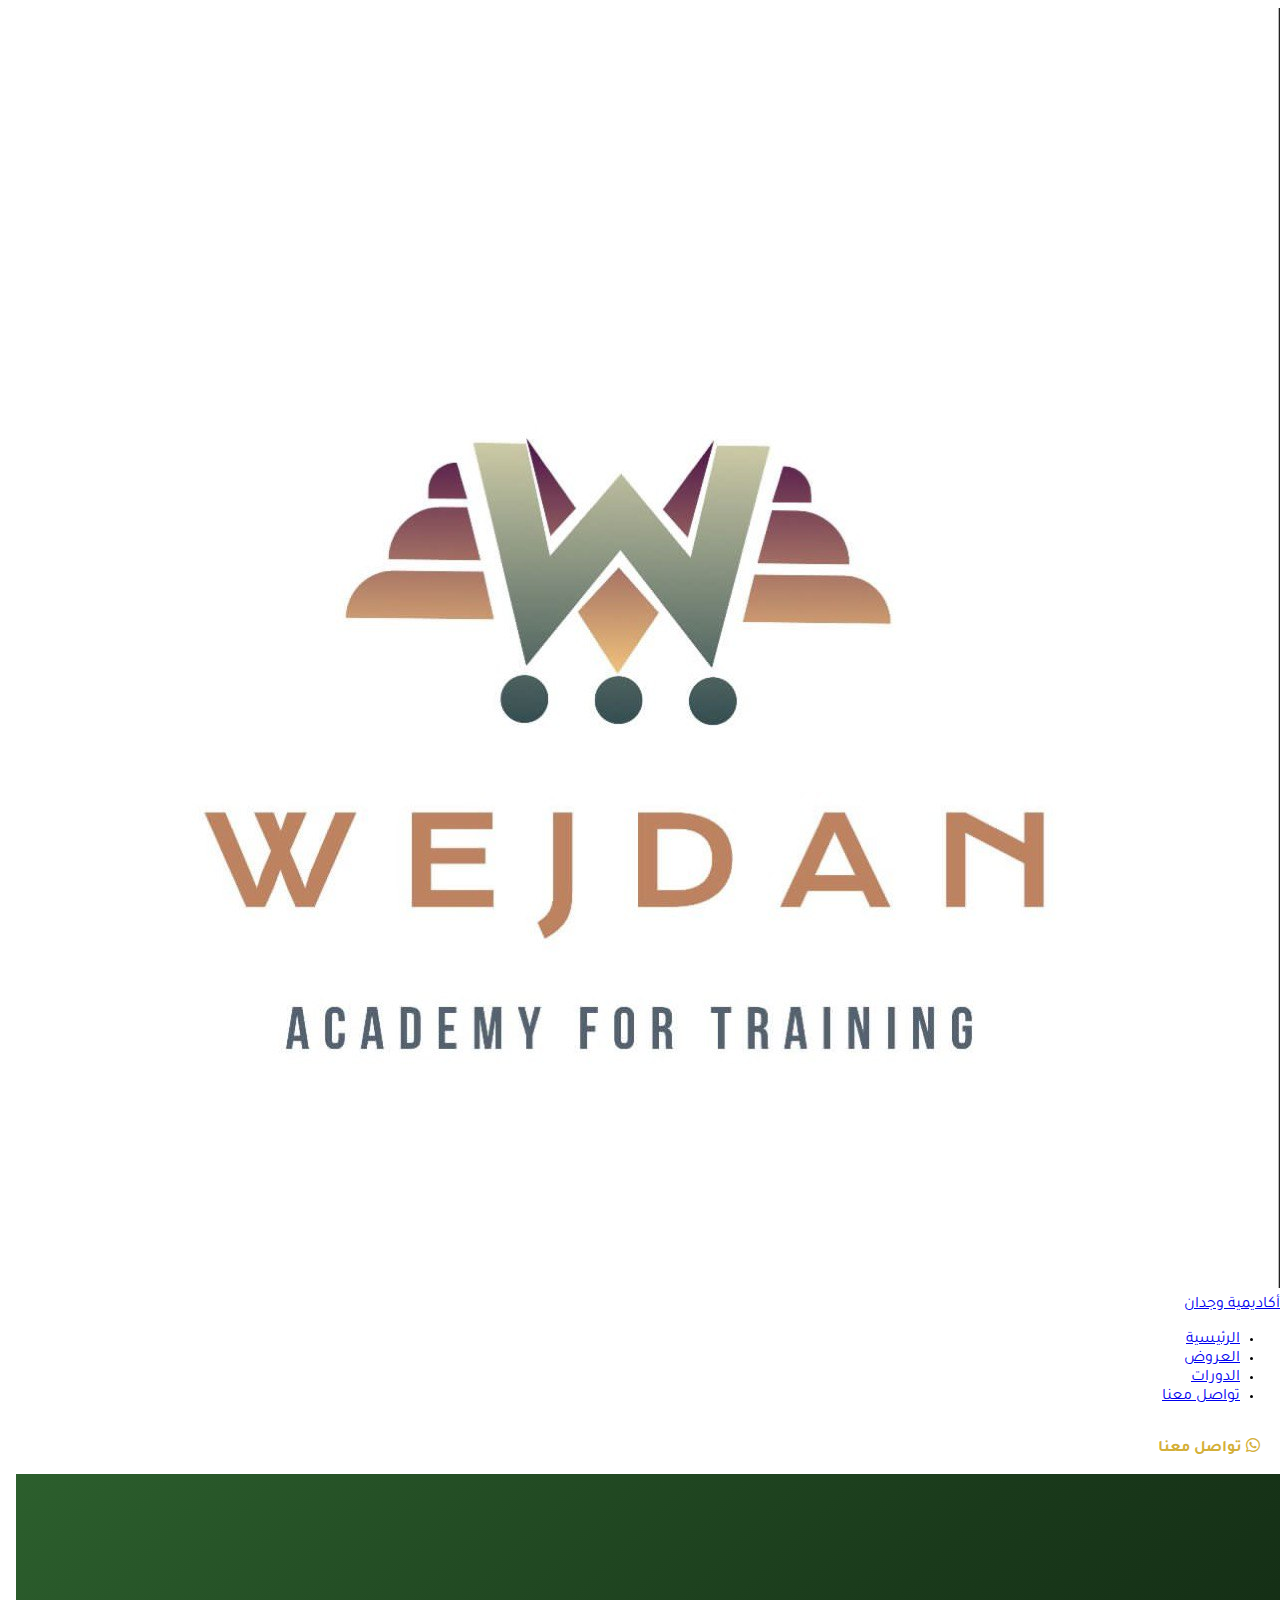
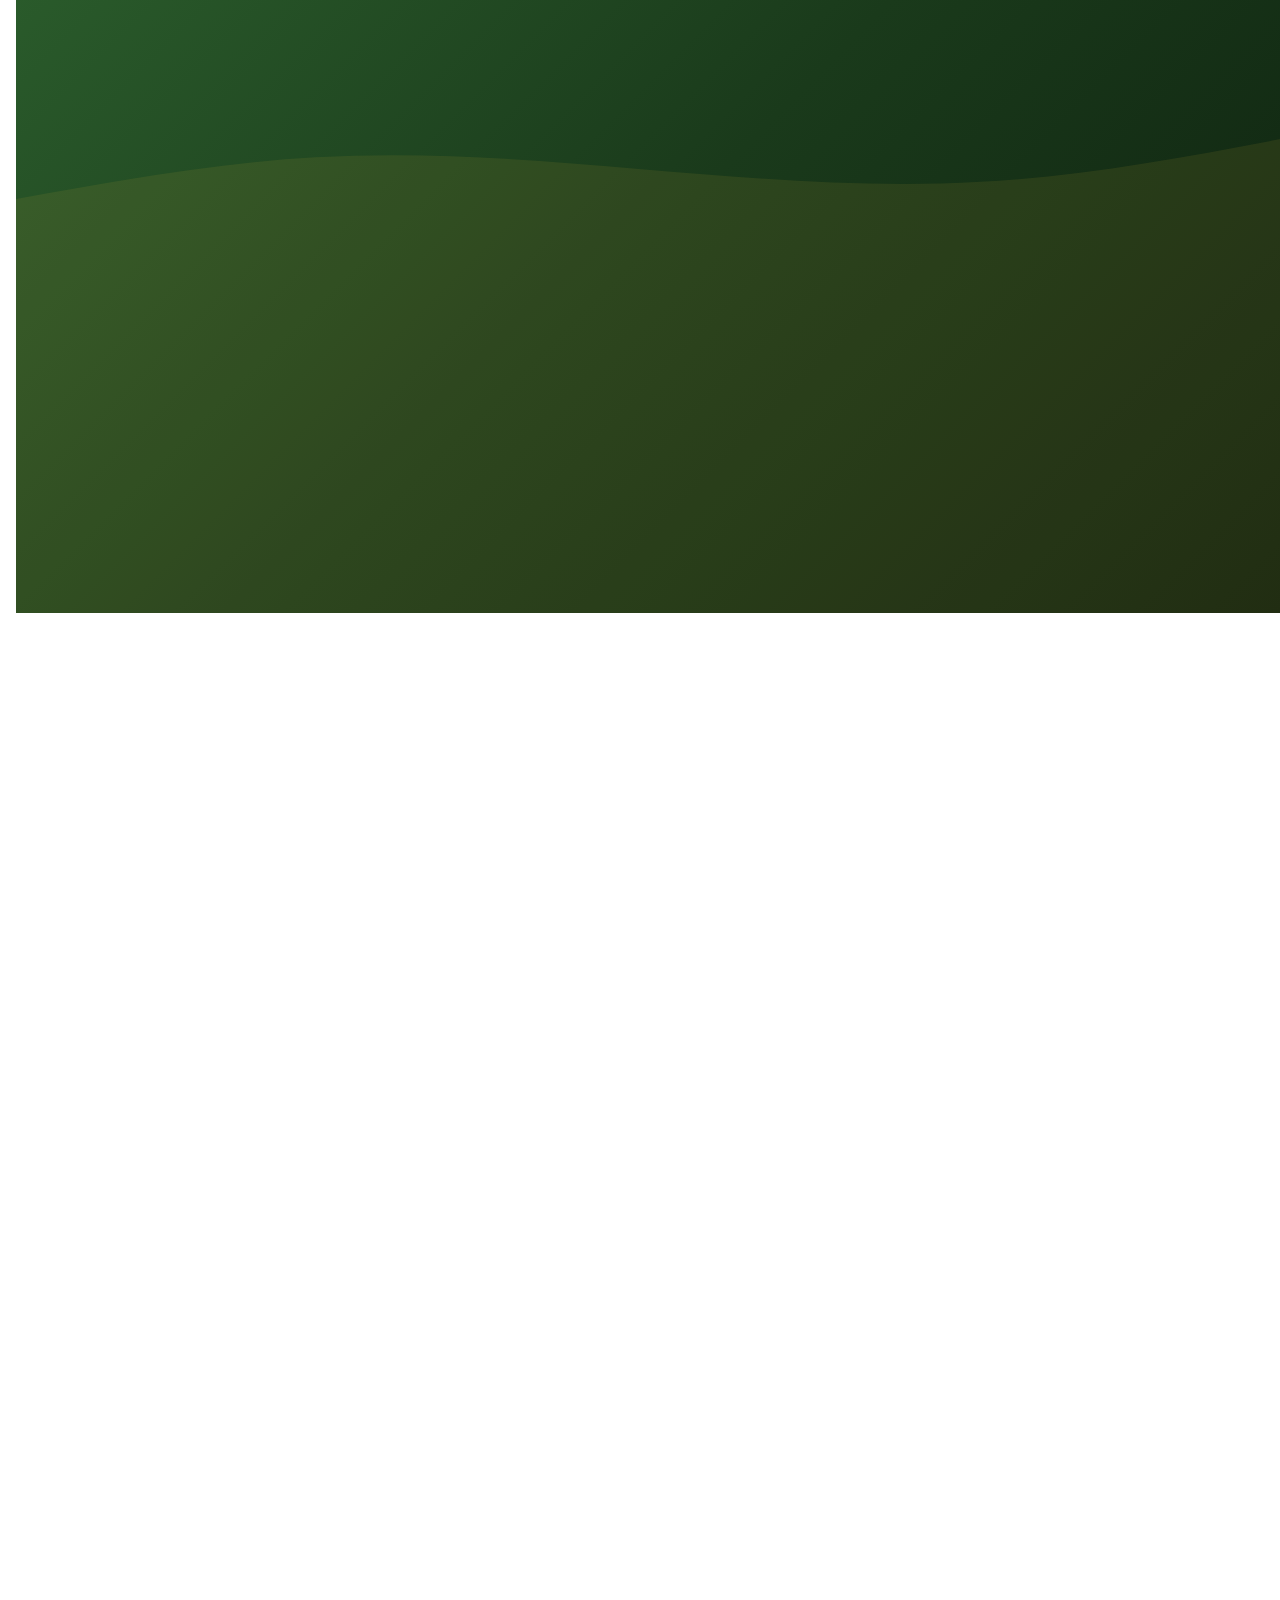
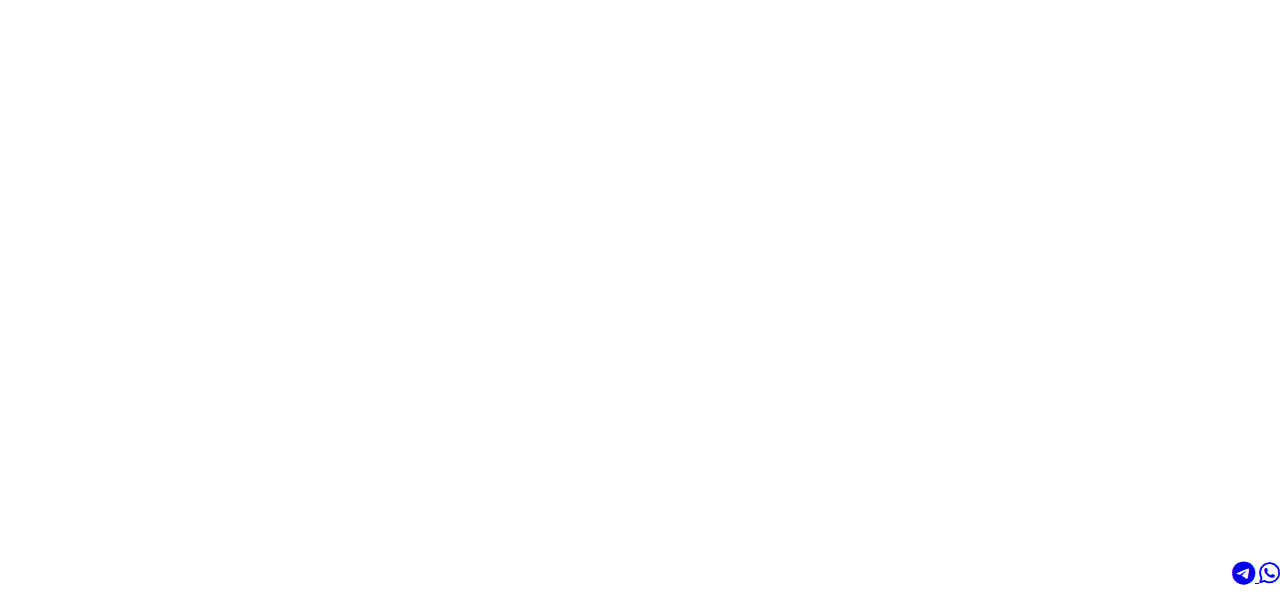
<file: ielts-course.html>
<!DOCTYPE html>
<html lang="ar" dir="rtl">
<head>
  <meta charset="UTF-8" />
  <meta name="viewport" content="width=device-width, initial-scale=1.0"/>
  <title>دورة IELTS الاحترافية - أكاديمية وجدان للتدريب</title>
  <meta name="description" content="دورة IELTS الاحترافية مع أكاديمية وجدان - 32 محاضرة، 200 نموذج، متابعة شخصية، وضمان النجاح">

  <!-- Google Fonts -->
  <link href="https://fonts.googleapis.com/css2?family=Tajawal:wght@300;400;500;700;800;900&display=swap" rel="stylesheet">
  <!-- Font Awesome -->
  <link rel="stylesheet" href="https://cdnjs.cloudflare.com/ajax/libs/font-awesome/6.5.1/css/all.min.css">
  <!-- AOS -->
  <link href="https://unpkg.com/aos@2.3.1/dist/aos.css" rel="stylesheet">
  <!-- Main CSS -->
  <link rel="stylesheet" href="assets/css/style.css">

  <!-- نفس ستايل صفحة STEP مع اختلاف النصوص فقط -->
  <style>
    :root{
      --primary-gold:#D4AF37;
      --dark:#0f172a;
      --gray:#6b7280;
      --success:#16a34a;
      --warning:#f59e0b;
      --danger:#dc2626;
    }
    body{font-family:'Tajawal',system-ui,-apple-system,Segoe UI,Roboto,Ubuntu,"Helvetica Neue","Noto Sans Arabic",Arial,sans-serif;}

    .course-hero{
      background: linear-gradient(135deg, #2C5F2D, #1a3a1b, #0d1f0e);
      padding:120px 0 80px;
      position:relative;
      overflow:hidden;
    }
    .course-hero::before{
      content:'';
      position:absolute; inset:0;
      background:url('data:image/svg+xml,<svg xmlns="http://www.w3.org/2000/svg" viewBox="0 0 1440 320"><path fill="%23D4AF37" fill-opacity="0.1" d="M0,96L48,112C96,128,192,160,288,160C384,160,480,128,576,122.7C672,117,768,139,864,133.3C960,128,1056,96,1152,90.7C1248,85,1344,107,1392,117.3L1440,128L1440,320L1392,320C1344,320,1248,320,1152,320C1056,320,960,320,864,320C768,320,672,320,576,320C480,320,384,320,288,320C192,320,96,320,48,320L0,320Z"></path></svg>') no-repeat bottom / cover;
    }
    .hero-content{ position:relative; z-index:2; }
    .hero-info-box{
      background:rgba(255,255,255,0.1);
      backdrop-filter:blur(10px);
      border:2px solid rgba(212,175,55,0.3);
      border-radius:20px;
      padding:2rem; margin-top:2rem;
    }
    .section-card{
      background:#fff; border-radius:20px; padding:2rem; margin-bottom:2rem;
      box-shadow:0 10px 30px rgba(0,0,0,0.1); position:relative; overflow:hidden;
    }
    .section-card::before{
      content:''; position:absolute; top:0; left:0; width:5px; height:100%;
      background:linear-gradient(180deg,#D4AF37,#FFD700);
    }
    .feature-list{
      display:grid; grid-template-columns:repeat(auto-fit,minmax(250px,1fr));
      gap:1rem; margin:2rem 0;
    }
    .feature-item{
      display:flex; align-items:center; gap:1rem; padding:1rem;
      background:linear-gradient(135deg,#f9fafb,#ffffff);
      border-radius:15px; transition:all .3s ease;
    }
    .feature-item:hover{ transform:translateX(-10px); background:linear-gradient(135deg,#fef3c7,#fde68a); }
    .feature-icon{
      width:50px; height:50px; display:flex; align-items:center; justify-content:center;
      background:linear-gradient(135deg,#D4AF37,#FFD700); color:#fff; border-radius:50%; font-size:1.5rem;
    }

    .price-box{
      background:linear-gradient(135deg,#D4AF37,#FFD700,#FDB913);
      border-radius:30px; padding:3rem; text-align:center; color:#fff;
      position:sticky; top:100px;
    }
    .price-box h3{ font-size:2rem; margin-bottom:1rem; }

    .original-price{
      position:relative; display:inline-block; padding:0 .25rem; font-size:1.25rem; opacity:.9;
      color:rgba(255,255,255,.95);
    }
    .original-price::after{
      /* شطب أنيق على السعر الأساسي */
      content:''; position:absolute; right:-4px; left:-4px; top:50%;
      height:2px; background:rgba(255,255,255,.9); transform:rotate(-6deg);
    }

    .sale-price{
      font-size:3rem; font-weight:800; margin:1rem 0;
      text-shadow:2px 2px 10px rgba(0,0,0,0.2);
    }

    .curriculum-accordion{ margin:2rem 0; }
    .accordion-item{ background:#fff; border:1px solid #e5e7eb; border-radius:15px; margin-bottom:1rem; overflow:hidden; }
    .accordion-header{
      padding:1.5rem; background:linear-gradient(135deg,#f9fafb,#ffffff);
      cursor:pointer; display:flex; justify-content:space-between; align-items:center; transition:.3s;
    }
    .accordion-header:hover{ background:linear-gradient(135deg,#fef3c7,#fde68a); }
    .accordion-content{ padding:0 1.5rem; max-height:0; overflow:hidden; transition:max-height .3s ease; }
    .accordion-item.active .accordion-content{ max-height:500px; padding:1.5rem; }
    .accordion-item.active .accordion-header{ background:linear-gradient(135deg,#D4AF37,#FFD700); color:#fff; }

    .golden-note{
      background:linear-gradient(135deg,#fef3c7,#fde68a);
      border:2px solid #D4AF37; border-radius:20px; padding:2rem; text-align:center; margin:3rem 0; position:relative;
    }

    /* أزرار */
    .btn{ display:inline-block; padding:0.9rem 1.25rem; border-radius:12px; font-weight:700; text-decoration:none; }
    .btn-lg{ padding:1rem 1.25rem; font-size:1.05rem; }
    .btn-xl{ padding:1.15rem 1.35rem; font-size:1.1rem; }
    .btn-primary{ background:#fff; color:var(--primary-gold); }
    .btn-info{ background:rgba(255,255,255,0.2); color:#fff; border:1px solid rgba(255,255,255,0.5); }
    .badge{ display:inline-block; border-radius:999px; padding:.5rem 1rem; font-weight:700; }
    .badge-primary{ background:rgba(255,255,255,0.2); color:#fff; border:1px solid rgba(255,255,255,0.35); }
  </style>
</head>
<body>

  <!-- Navbar -->
  <nav class="navbar" id="navbar">
    <div class="container">
      <div class="navbar-container">
        <a href="index.html" class="navbar-logo">
          <img src="assets/images/logo.png" alt="شعار أكاديمية وجدان" class="logo-image">
          <span>أكاديمية وجدان</span>
        </a>
        <ul class="navbar-menu">
          <li><a href="index.html" class="navbar-link">الرئيسية</a></li>
          <li><a href="index.html#featured" class="navbar-link">العروض</a></li>
          <li><a href="index.html#courses" class="navbar-link">الدورات</a></li>
          <li><a href="index.html#contact" class="navbar-link">تواصل معنا</a></li>
        </ul>
        <div class="navbar-cta">
          <!-- سنستبدل href لاحقًا عبر JS بالرابط المولّد -->
          <a href="#" class="btn btn-primary" id="nav-whatsapp">
            <i class="fab fa-whatsapp"></i> تواصل معنا
          </a>
        </div>
      </div>
    </div>
  </nav>

  <!-- Course Hero -->
  <section class="course-hero">
    <div class="container">
      <div class="hero-content">
        <div style="display:grid;grid-template-columns:2fr 1fr;gap:3rem;align-items:start;">
          <div data-aos="fade-up">
            <span class="badge badge-primary" style="font-size:1rem;">الأفضل مبيعاً</span>
            <h1 style="color:#fff;font-size:3rem;margin:1rem 0;">دورة IELTS الاحترافية</h1>
            <p style="color:rgba(255,255,255,0.9);font-size:1.25rem;line-height:1.8;">
              برنامج تدريبي متكامل للتحضير لاختبار IELTS والحصول على درجة 7+ مع متابعة شخصية وضمان النتائج.
            </p>

            <div class="hero-info-box">
              <div style="display:grid;grid-template-columns:repeat(4,1fr);gap:2rem;text-align:center;">
                <div>
                  <i class="fas fa-video" style="color:#FFD700;font-size:2rem;"></i>
                  <p style="color:#fff;margin-top:.5rem;"><strong>32</strong><br>محاضرة</p>
                </div>
                <div>
                  <i class="fas fa-file-alt" style="color:#FFD700;font-size:2rem;"></i>
                  <p style="color:#fff;margin-top:.5rem;"><strong>200</strong><br>نموذج</p>
                </div>
                <div>
                  <i class="fas fa-clock" style="color:#FFD700;font-size:2rem;"></i>
                  <p style="color:#fff;margin-top:.5rem;"><strong>4</strong><br>أشهر</p>
                </div>
                <div>
                  <i class="fas fa-infinity" style="color:#FFD700;font-size:2rem;"></i>
                  <p style="color:#fff;margin-top:.5rem;"><strong>مدى</strong><br>الحياة</p>
                </div>
              </div>
            </div>
          </div>

          <!-- Price Box -->
          <div class="price-box" data-aos="zoom-in" data-aos-delay="200">
            <h3>احجز مقعدك الآن</h3>

            <!-- الأسعار من التكوين -->
            <div class="original-price">
              <span data-course="ielts" data-price-type="original">—</span> ريال
            </div>

            <div class="sale-price">
              <span data-course="ielts" data-price-type="sale">—</span> ريال
            </div>

            <p style="margin:1rem 0;">
              وفر <span data-course="ielts" data-price-type="savings">—</span> ريال
            </p>

            <!-- رسالة العرض -->
            <div style="
              margin:1.5rem 0;background:#fff3cd;color:#b54708;padding:.8rem;
              border-radius:10px;font-weight:700;text-align:center;border:1px solid #f8d7a5;">
              ⏳ ينتهي قريباً • Soon!!
            </div>

            <!-- أزرار الشراء -->
             <!-- ✅ زر التليجرام المعدل -->
                        <a href="#" class="btn btn-info btn-lg telegram-btn" data-course="ielts" 
                        style="width: 100%; text-decoration: none; display: block;">
                            <i class="fab fa-telegram"></i> سجل الآن عبر تليجرام
                        </a>
                        
                        <!-- ✅ زر الواتساب المعدل -->
                        <a href="#" class="btn btn-lg whatsapp-btn" data-course="ielts"
                        style="background: rgba(255,255,255,0.2); color: white; width: 100%; margin-top: 1rem; text-decoration: none; display: block;">
                            <i class="fab fa-whatsapp"></i> سجل عبر واتساب
                        </a>
          </div>
        </div>
      </div>
    </div>
  </section>

  <!-- Course Content -->
  <section class="section">
    <div class="container">
      <!-- Overview -->
      <div class="section-card" data-aos="fade-up">
        <h2 style="color:var(--primary-gold);margin-bottom:1.5rem;">
          <i class="fas fa-info-circle"></i> نظرة عامة على الدورة
        </h2>
        <p style="line-height:1.8;color:var(--gray);">
          دورة IELTS الاحترافية مصممة لتغطية مهارات الاستماع والقراءة والكتابة والمحادثة بأساليب عملية ونماذج حديثة، مع دعم مباشر وتقييم مستمر.
        </p>

        <h3 style="margin-top:2rem;color:var(--dark);">ماذا ستتعلم في هذه الدورة؟</h3>
        <div class="feature-list">
          <div class="feature-item">
            <div class="feature-icon">✓</div>
            <div>
              <strong>مهارات الاستماع المتقدمة</strong>
              <p style="color:var(--gray);font-size:.9rem;">تقنيات فهم اللهجات والتركيز على التفاصيل</p>
            </div>
          </div>
          <div class="feature-item">
            <div class="feature-icon">✓</div>
            <div>
              <strong>استراتيجيات القراءة السريعة</strong>
              <p style="color:var(--gray);font-size:.9rem;">طرق فعالة للتعامل مع النصوص الأكاديمية الطويلة</p>
            </div>
          </div>
          <div class="feature-item">
            <div class="feature-icon">✓</div>
            <div>
              <strong>الكتابة الأكاديمية والعامة</strong>
              <p style="color:var(--gray);font-size:.9rem;">تحضير Task 1 و Task 2 مع تصحيح شخصي</p>
            </div>
          </div>
          <div class="feature-item">
            <div class="feature-icon">✓</div>
            <div>
              <strong>المحادثة والطلاقة</strong>
              <p style="color:var(--gray);font-size:.9rem;">تدريب مكثف على جميع أجزاء Speaking</p>
            </div>
          </div>
        </div>
      </div>

      <!-- Curriculum -->
      <div class="section-card" data-aos="fade-up">
        <h2 style="color:var(--primary-gold);margin-bottom:1.5rem;">
          <i class="fas fa-book"></i> المنهج التفصيلي
        </h2>

        <div class="curriculum-accordion">
          <!-- Listening -->
          <div class="accordion-item">
            <div class="accordion-header" onclick="toggleAccordion(this)">
              <div>
                <strong>قسم Listening - الاستماع</strong>
                <span style="color:var(--gray);margin-right:1rem;">6 محاضرات + 50 صوتيات</span>
              </div>
              <i class="fas fa-chevron-down"></i>
            </div>
            <div class="accordion-content">
              <ul style="list-style:none;padding:0;">
                <li>المحاضرة 1: أساسيات الاستماع الفعال</li>
                <li>المحاضرة 2: فهم اللهجات المختلفة</li>
                <li>المحاضرة 3: استراتيجيات Section 1 & 2</li>
                <li>المحاضرة 4: استراتيجيات Section 3 & 4</li>
                <li>المحاضرة 5: التدريب على الاختبارات الكاملة</li>
                <li>المحاضرة 6: المراجعة النهائية وحل 50 نموذج</li>
              </ul>
            </div>
          </div>

          <!-- Reading -->
          <div class="accordion-item">
            <div class="accordion-header" onclick="toggleAccordion(this)">
              <div>
                <strong>قسم Reading - القراءة</strong>
                <span style="color:var(--gray);margin-right:1rem;">10 محاضرات + 60 نموذج</span>
              </div>
              <i class="fas fa-chevron-down"></i>
            </div>
            <div class="accordion-content">
              <ul style="list-style:none;padding:0;">
                <li>المحاضرات 1-3: استراتيجيات القراءة السريعة</li>
                <li>المحاضرات 4-6: أنواع الأسئلة المختلفة</li>
                <li>المحاضرات 7-8: التدريب على النصوص الأكاديمية</li>
                <li>المحاضرات 9-10: حل النماذج الفعلية</li>
              </ul>
            </div>
          </div>

          <!-- Writing -->
          <div class="accordion-item">
            <div class="accordion-header" onclick="toggleAccordion(this)">
              <div>
                <strong>قسم Writing - الكتابة</strong>
                <span style="color:var(--gray);margin-right:1rem;">8 محاضرات + تصحيح</span>
              </div>
              <i class="fas fa-chevron-down"></i>
            </div>
            <div class="accordion-content">
              <ul style="list-style:none;padding:0;">
                <li>المحاضرات 1-4: Task 1 (Academic & General)</li>
                <li>المحاضرات 5-8: Task 2 (Essays)</li>
                <li>تصحيح شخصي لكتاباتك</li>
              </ul>
            </div>
          </div>

          <!-- Speaking -->
          <div class="accordion-item">
            <div class="accordion-header" onclick="toggleAccordion(this)">
              <div>
                <strong>قسم Speaking - المحادثة</strong>
                <span style="color:var(--gray);margin-right:1rem;">8 محاضرات + جلسات تدريب</span>
              </div>
              <i class="fas fa-chevron-down"></i>
            </div>
            <div class="accordion-content">
              <ul style="list-style:none;padding:0;">
                <li>المحاضرات 1-3: Part 1 - Introduction</li>
                <li>المحاضرات 4-6: Part 2 - Long Turn</li>
                <li>المحاضرات 7-8: Part 3 - Discussion</li>
              </ul>
            </div>
          </div>
        </div>
      </div>

            <!-- Golden Note -->
            <div class="golden-note" data-aos="zoom-in">
                <h1 style="color: var(--dark); margin-bottom: 1rem;"></h1>
                 <h3 style="color: var(--dark); margin-bottom: 1rem;">الدورة ملكك مدى الحياة - لا حذف أبداً!</h3>
                <p style="color: var(--gray);">
                    احتفظ بجميع المحاضرات والمواد التعليمية للأبد. يمكنك العودة ومراجعة المحتوى في أي وقت حتى بعد انتهاء الدورة.
                </p>
            </div>

            <!-- CTA Section -->
            <!-- CTA Section -->
            <div style="text-align: center; padding: 3rem 0;" data-aos="fade-up">
                <h2 style="color: var(--primary-gold); margin-bottom: 1rem;">لا تفوت الفرصة!</h2>
                <p style="color: var(--gray); font-size: 1.125rem; margin-bottom: 2rem;">
                    انضم لأكثر من 5000 طالب نجحوا في اجتياز اختبار IELTS بدرجات عالية
                </p>
                <!-- ✅ زر CTA المعدل -->
                <a href="#" class="btn btn-info btn-xl telegram-btn" data-course="ielts" style="text-decoration: none;">
                    <i class="fab fa-telegram"></i> سجل الآن واحصل على الخصم
                </a>
            </div>
        </div>
    </section>

    <!-- Footer -->
    <footer class="footer">
        <div class="container">
            <div class="text-center" style="color: rgba(255,255,255,0.8);">
                <p>&copy; 2024 أكاديمية وجدان للتدريب. جميع الحقوق محفوظة.</p>
            </div>
        </div>
    </footer>

    <!-- Floating Buttons -->
    <div class="floating-buttons">
        <a href="https://wa.me/966567409123" class="floating-btn whatsapp">
            <i class="fab fa-whatsapp" style="font-size: 1.5rem;"></i>
        </a>
        <a href="https://t.me/WejdanAcademy" class="floating-btn telegram">
            <i class="fab fa-telegram" style="font-size: 1.5rem;"></i>
        </a>
    </div>

    <!-- Scripts -->
    <script src="config.js"></script>
    <script src="assets/js/main.js"></script>
    <script src="https://unpkg.com/aos@2.3.1/dist/aos.js"></script>
    <script>
        AOS.init({
            duration: 1000,
            once: true
        });

        function toggleAccordion(header) {
            const item = header.parentElement;
            const allItems = document.querySelectorAll('.accordion-item');
            allItems.forEach(otherItem => {
                if (otherItem !== item) {
                    otherItem.classList.remove('active');
                }
            });
            item.classList.toggle('active');
        }
    </script>
    
</body>
</html>
</file>
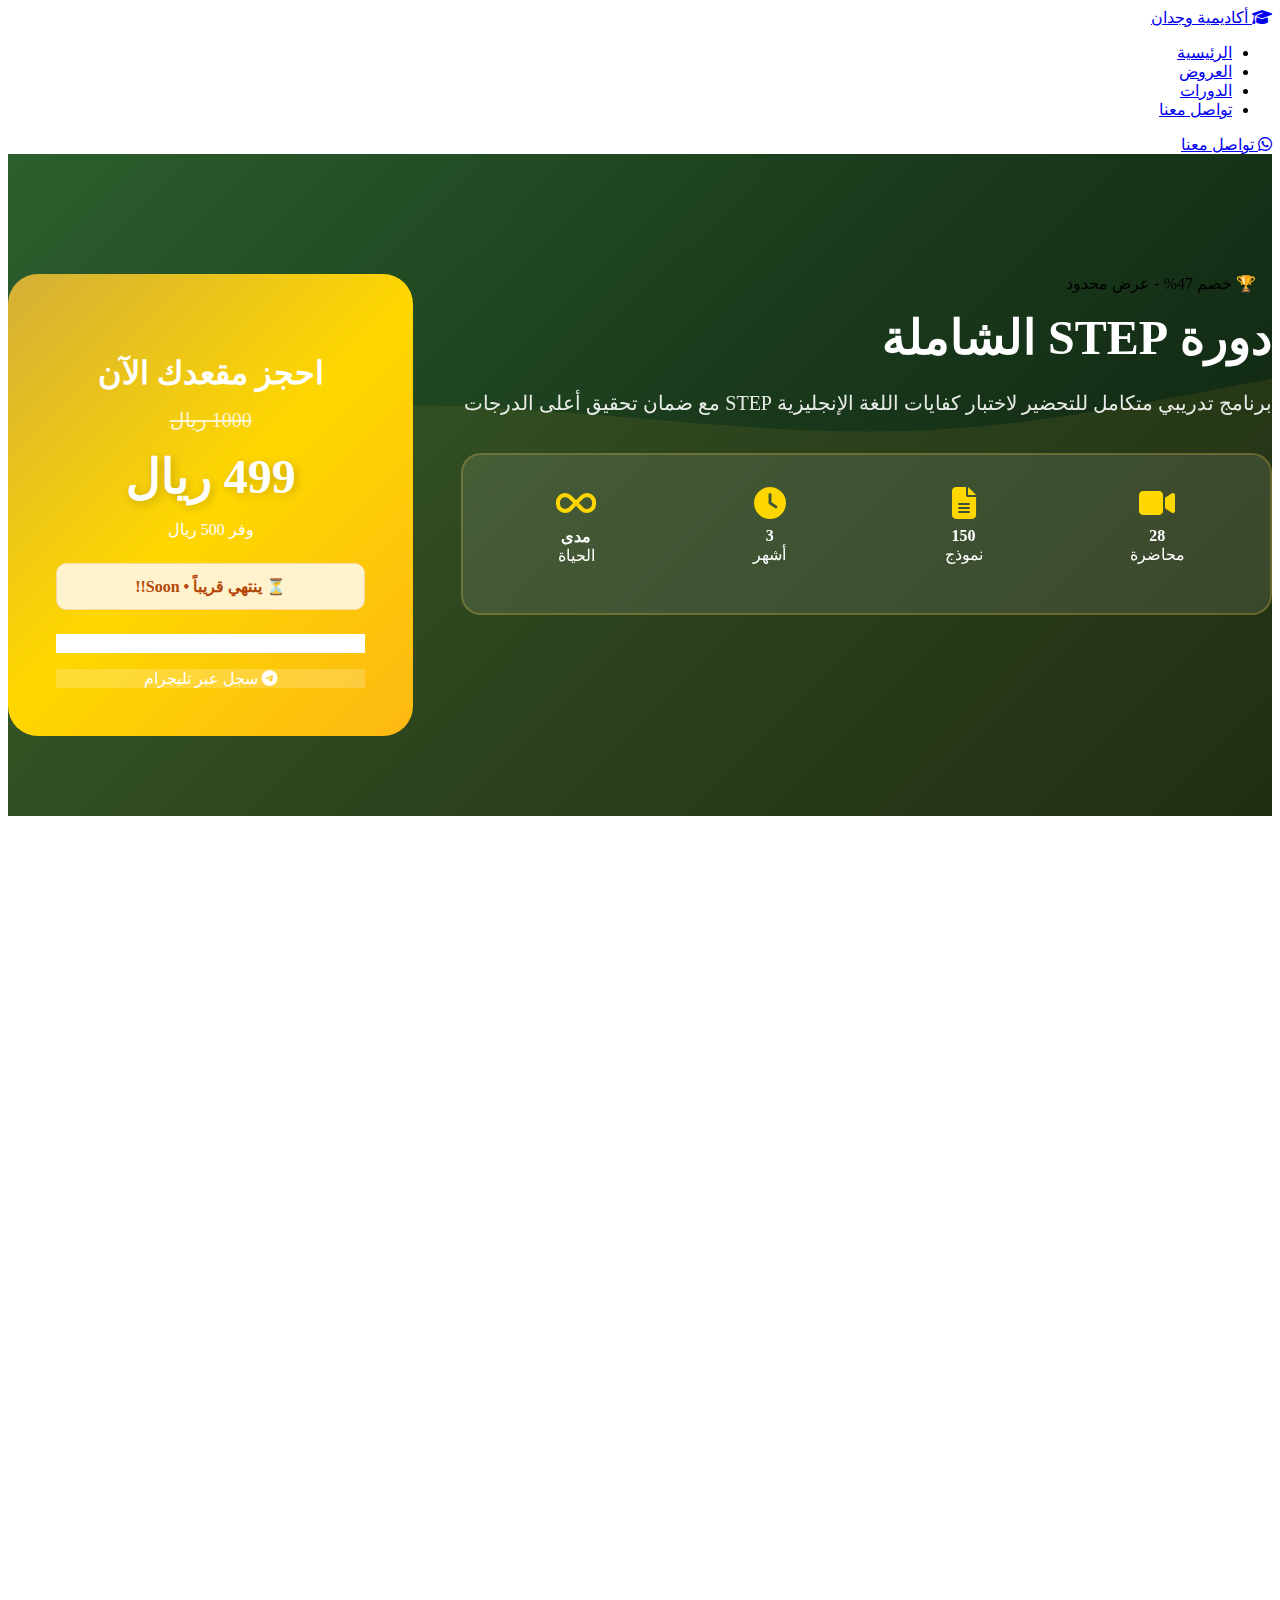
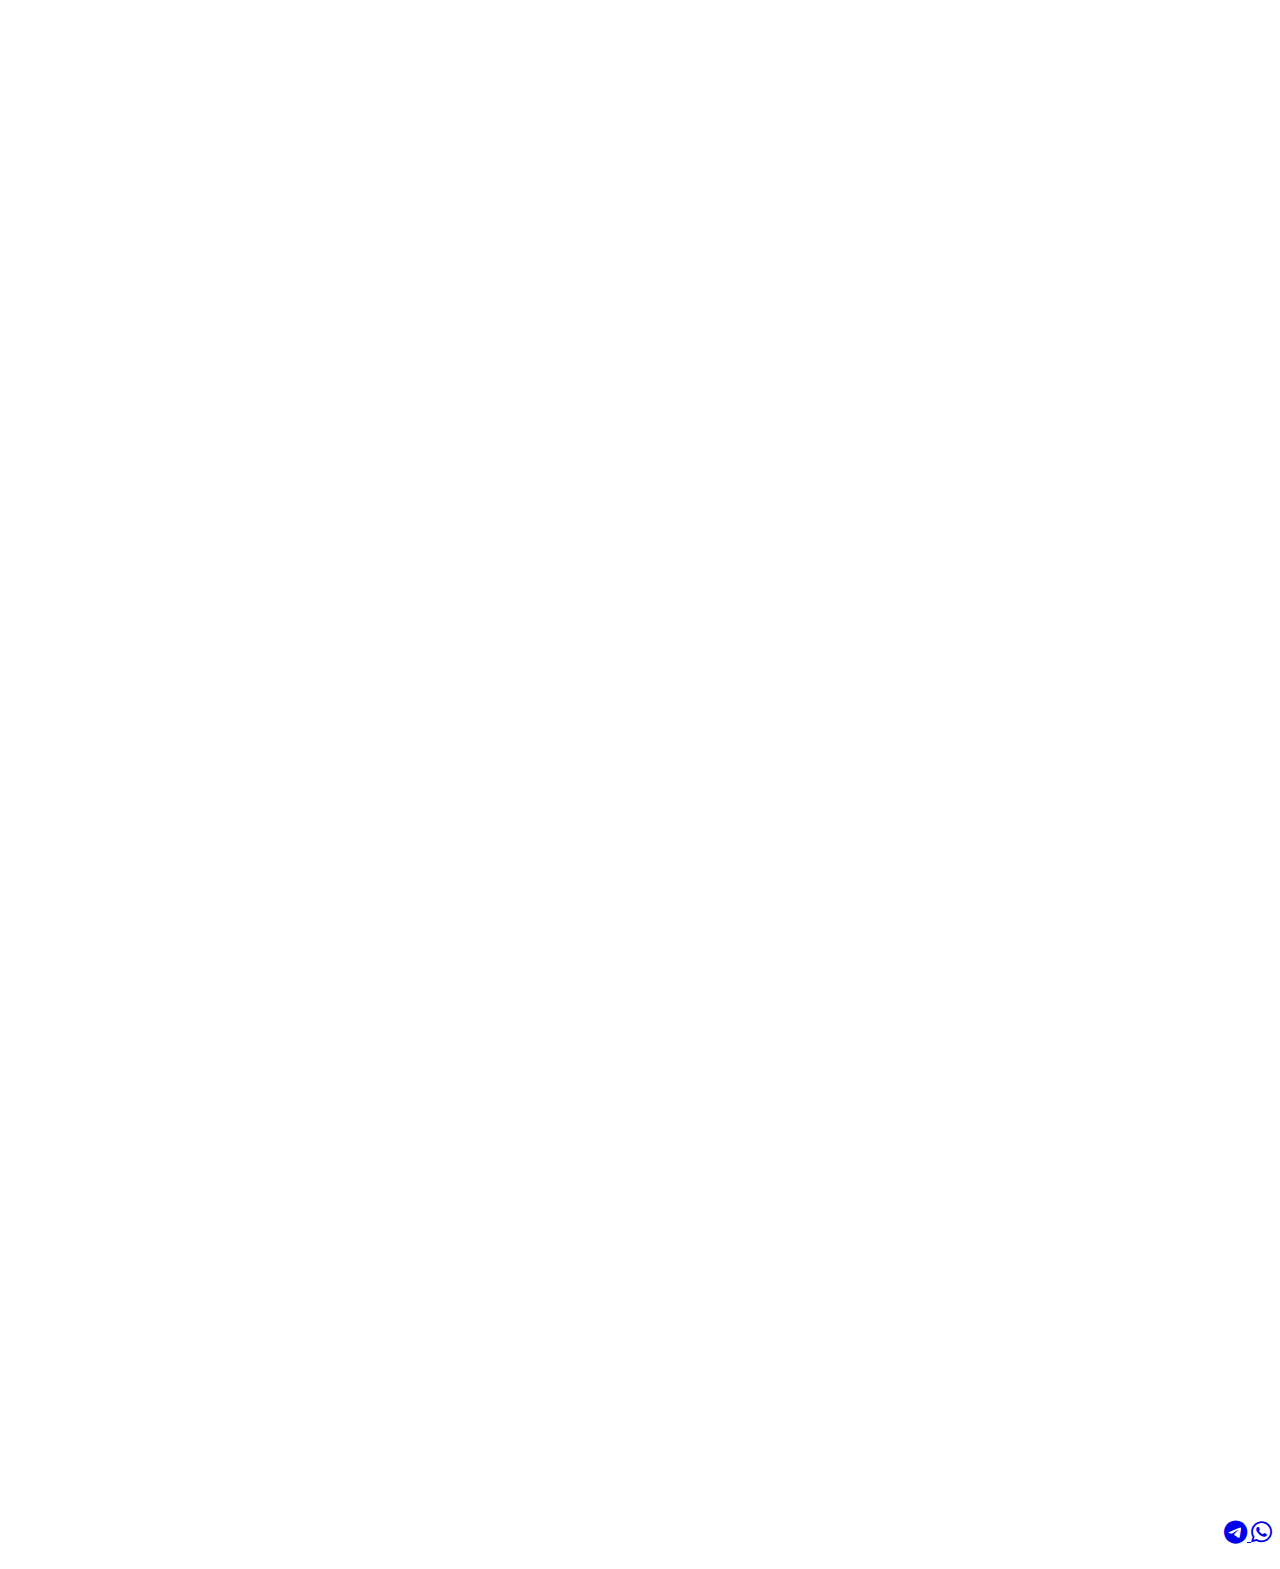
<file: step-course.html>
<!DOCTYPE html>
<html lang="ar" dir="rtl">
<head>
    <meta charset="UTF-8">
    <meta name="viewport" content="width=device-width, initial-scale=1.0">
    <title>دورة STEP الشاملة - أكاديمية وجدان للتدريب</title>
    <meta name="description" content="دورة STEP الشاملة مع أكاديمية وجدان - 28 محاضرة، 150 نموذج، متابعة شخصية، وضمان النجاح">
    
    <!-- Google Fonts -->
    <link href="https://fonts.googleapis.com/css2?family=Tajawal:wght@300;400;500;700;800;900&display=swap" rel="stylesheet">
    
    <!-- Font Awesome -->
    <link rel="stylesheet" href="https://cdnjs.cloudflare.com/ajax/libs/font-awesome/6.5.1/css/all.min.css">
    
    <!-- AOS -->
    <link href="https://unpkg.com/aos@2.3.1/dist/aos.css" rel="stylesheet">
    
    <!-- Custom CSS -->
    <link rel="stylesheet" href="assets/css/style.css">
    
    <!-- Page Specific Styles -->
    <style>
        .course-hero {
            background: linear-gradient(135deg, #2C5F2D, #1a3a1b, #0d1f0e);
            padding: 120px 0 80px;
            position: relative;
            overflow: hidden;
        }
        
        .course-hero::before {
            content: '';
            position: absolute;
            top: 0;
            left: 0;
            right: 0;
            bottom: 0;
            background: url('data:image/svg+xml,<svg xmlns="http://www.w3.org/2000/svg" viewBox="0 0 1440 320"><path fill="%23D4AF37" fill-opacity="0.1" d="M0,96L48,112C96,128,192,160,288,160C384,160,480,128,576,122.7C672,117,768,139,864,133.3C960,128,1056,96,1152,90.7C1248,85,1344,107,1392,117.3L1440,128L1440,320L1392,320C1344,320,1248,320,1152,320C1056,320,960,320,864,320C768,320,672,320,576,320C480,320,384,320,288,320C192,320,96,320,48,320L0,320Z"></path></svg>') no-repeat bottom;
            background-size: cover;
        }
        
        .hero-content {
            position: relative;
            z-index: 2;
        }
        
        .hero-info-box {
            background: rgba(255, 255, 255, 0.1);
            backdrop-filter: blur(10px);
            border: 2px solid rgba(212, 175, 55, 0.3);
            border-radius: 20px;
            padding: 2rem;
            margin-top: 2rem;
        }
        
        .section-card {
            background: white;
            border-radius: 20px;
            padding: 2rem;
            margin-bottom: 2rem;
            box-shadow: 0 10px 30px rgba(0, 0, 0, 0.1);
            position: relative;
            overflow: hidden;
        }
        
        .section-card::before {
            content: '';
            position: absolute;
            top: 0;
            left: 0;
            width: 5px;
            height: 100%;
            background: linear-gradient(180deg, #D4AF37, #FFD700);
        }
        
        .feature-list {
            display: grid;
            grid-template-columns: repeat(auto-fit, minmax(250px, 1fr));
            gap: 1rem;
            margin: 2rem 0;
        }
        
        .feature-item {
            display: flex;
            align-items: center;
            gap: 1rem;
            padding: 1rem;
            background: linear-gradient(135deg, #f9fafb, #ffffff);
            border-radius: 15px;
            transition: all 0.3s ease;
        }
        
        .feature-item:hover {
            transform: translateX(-10px);
            background: linear-gradient(135deg, #fef3c7, #fde68a);
        }
        
        .feature-icon {
            width: 50px;
            height: 50px;
            display: flex;
            align-items: center;
            justify-content: center;
            background: linear-gradient(135deg, #D4AF37, #FFD700);
            color: white;
            border-radius: 50%;
            font-size: 1.5rem;
        }
        
        .schedule-table {
            width: 100%;
            border-collapse: separate;
            border-spacing: 0 10px;
        }
        
        .schedule-table th {
            background: linear-gradient(135deg, #2C5F2D, #1a3a1b);
            color: white;
            padding: 1rem;
            text-align: center;
        }
        
        .schedule-table td {
            background: #f9fafb;
            padding: 1rem;
            text-align: center;
            border: 1px solid #e5e7eb;
        }
        
        .schedule-table tr:hover td {
            background: linear-gradient(135deg, #fef3c7, #fde68a);
        }
        
        .price-box {
            background: linear-gradient(135deg, #D4AF37, #FFD700, #FDB913);
            border-radius: 30px;
            padding: 3rem;
            text-align: center;
            color: white;
            position: sticky;
            top: 100px;
        }
        
        .price-box h3 {
            font-size: 2rem;
            margin-bottom: 1rem;
        }
        
        .original-price {
            text-decoration: line-through;
            opacity: 0.8;
            font-size: 1.25rem;
        }
        
        .sale-price {
            font-size: 3rem;
            font-weight: 800;
            margin: 1rem 0;
            text-shadow: 2px 2px 10px rgba(0, 0, 0, 0.2);
        }
        
        .curriculum-accordion {
            margin: 2rem 0;
        }
        
        .accordion-item {
            background: white;
            border: 1px solid #e5e7eb;
            border-radius: 15px;
            margin-bottom: 1rem;
            overflow: hidden;
        }
        
        .accordion-header {
            padding: 1.5rem;
            background: linear-gradient(135deg, #f9fafb, #ffffff);
            cursor: pointer;
            display: flex;
            justify-content: space-between;
            align-items: center;
            transition: all 0.3s ease;
        }
        
        .accordion-header:hover {
            background: linear-gradient(135deg, #fef3c7, #fde68a);
        }
        
        .accordion-content {
            padding: 0 1.5rem;
            max-height: 0;
            overflow: hidden;
            transition: max-height 0.3s ease;
        }
        
        .accordion-item.active .accordion-content {
            max-height: 500px;
            padding: 1.5rem;
        }
        
        .accordion-item.active .accordion-header {
            background: linear-gradient(135deg, #D4AF37, #FFD700);
            color: white;
        }
        
        .golden-note {
            background: linear-gradient(135deg, #fef3c7, #fde68a);
            border: 2px solid #D4AF37;
            border-radius: 20px;
            padding: 2rem;
            text-align: center;
            margin: 3rem 0;
            position: relative;
        }
        
        .golden-note::before {
            content: '';
            position: absolute;
            top: -20px;
            left: 50%;
            transform: translateX(-50%);
            font-size: 2.5rem;
            background: white;
            padding: 0 1rem;
        }
    </style>
</head>
<body>
    <!-- Navbar (same as homepage) -->
    <nav class="navbar" id="navbar">
        <div class="container">
            <div class="navbar-container">
                <a href="index.html" class="navbar-logo">
                    <i class="fas fa-graduation-cap"></i>
                    <span>أكاديمية وجدان</span>
                </a>
                
                <ul class="navbar-menu">
                    <li><a href="index.html" class="navbar-link">الرئيسية</a></li>
                    <li><a href="index.html#featured" class="navbar-link">العروض</a></li>
                    <li><a href="index.html#courses" class="navbar-link">الدورات</a></li>
                    <li><a href="index.html#contact" class="navbar-link">تواصل معنا</a></li>
                </ul>
                
                <div class="navbar-cta">
                    <a href="https://wa.me/966567409123" class="btn btn-primary">
                        <i class="fab fa-whatsapp"></i> تواصل معنا
                    </a>
                </div>
            </div>
        </div>
    </nav>

    <!-- Course Hero Section -->
    <section class="course-hero">
        <div class="container">
            <div class="hero-content">
                <div style="display: grid; grid-template-columns: 2fr 1fr; gap: 3rem; align-items: start;">
                    <div data-aos="fade-up">
                        <span class="badge badge-danger" style="font-size: 1rem; padding: 0.5rem 1rem;">
                            🏆 خصم 47% - عرض محدود
                        </span>
                        <h1 style="color: white; font-size: 3rem; margin: 1rem 0;">
                            دورة STEP الشاملة
                        </h1>
                        <p style="color: rgba(255,255,255,0.9); font-size: 1.25rem; line-height: 1.8;">
                            برنامج تدريبي متكامل للتحضير لاختبار كفايات اللغة الإنجليزية STEP 
                            مع ضمان تحقيق أعلى الدرجات
                        </p>
                        
                        <div class="hero-info-box">
                            <div style="display: grid; grid-template-columns: repeat(4, 1fr); gap: 2rem; text-align: center;">
                                <div>
                                    <i class="fas fa-video" style="color: #FFD700; font-size: 2rem;"></i>
                                    <p style="color: white; margin-top: 0.5rem;"><strong>28</strong><br>محاضرة</p>
                                </div>
                                <div>
                                    <i class="fas fa-file-alt" style="color: #FFD700; font-size: 2rem;"></i>
                                    <p style="color: white; margin-top: 0.5rem;"><strong>150</strong><br>نموذج</p>
                                </div>
                                <div>
                                    <i class="fas fa-clock" style="color: #FFD700; font-size: 2rem;"></i>
                                    <p style="color: white; margin-top: 0.5rem;"><strong>3</strong><br>أشهر</p>
                                </div>
                                <div>
                                    <i class="fas fa-infinity" style="color: #FFD700; font-size: 2rem;"></i>
                                    <p style="color: white; margin-top: 0.5rem;"><strong>مدى</strong><br>الحياة</p>
                                </div>
                            </div>
                        </div>
                    </div>
                    
                    <!-- Price Box -->
                    <div class="price-box" data-aos="zoom-in" data-aos-delay="200">
                        <h3>احجز مقعدك الآن</h3>
                        <div class="original-price">
                            <span data-course="step" data-price-type="original">1500</span> ريال
                        </div>
                        <div class="sale-price">
                            <span data-course="step" data-price-type="sale">800</span> ريال
                        </div>
                        <p style="margin: 1rem 0;">وفر <span data-course="step" data-price-type="savings">700</span> ريال</p>
                        
                         <!-- ✅ الرسالة بدلاً من العدّ التنازلي -->
                            <div style="
                                margin: 1.5rem 0;
                                background: #fff3cd;
                                color: #b54708;
                                padding: 0.8rem;
                                border-radius: 10px;
                                font-weight: 700;
                                text-align: center;
                                border: 1px solid #f8d7a5;
                            ">
                                ⏳ ينتهي قريباً • Soon!!
                            </div>
                        
                            <!-- ✅ زر الواتساب المعدل -->
    <a href="#" class="btn btn-lg whatsapp-btn" data-course="step" 
       style="background: white; color: var(--primary-gold); width: 100%; text-decoration: none; display: block;">
        <i class="fas fa-shopping-cart"></i> سجل الآن عبر واتساب
    </a>
    
    <!-- ✅ زر التليجرام المعدل -->
    <a href="#" class="btn btn-lg telegram-btn" data-course="step"
       style="background: rgba(255,255,255,0.2); color: white; width: 100%; margin-top: 1rem; text-decoration: none; display: block;">
        <i class="fab fa-telegram"></i> سجل عبر تليجرام
    </a>
</div>
                </div>
            </div>
        </div>
    </section>

    <!-- Course Content -->
    <section class="section">
        <div class="container">
            <!-- Overview -->
            <div class="section-card" data-aos="fade-up">
                <h2 style="color: var(--primary-gold); margin-bottom: 1.5rem;">
                    <i class="fas fa-info-circle"></i> نظرة عامة على الدورة
                </h2>
                <p style="line-height: 1.8; color: var(--gray);">
                    دورة STEP الشاملة من أكاديمية وجدان هي برنامج تدريبي متكامل مصمم خصيصاً لمساعدتك على اجتياز 
                    اختبار كفايات اللغة الإنجليزية STEP بأعلى الدرجات. تتضمن الدورة تغطية شاملة لجميع أقسام الاختبار 
                    مع التركيز على نقاط الضعف الشائعة لدى الطلاب السعوديين.
                </p>
                
                <h3 style="margin-top: 2rem; color: var(--dark);">ماذا ستتعلم في هذه الدورة؟</h3>
                <div class="feature-list">
                    <div class="feature-item">
                        <div class="feature-icon">✓</div>
                        <div>
                            <strong>استراتيجيات القراءة السريعة</strong>
                            <p style="color: var(--gray); font-size: 0.9rem;">تقنيات متقدمة لقراءة وفهم النصوص الطويلة</p>
                        </div>
                    </div>
                    <div class="feature-item">
                        <div class="feature-icon">✓</div>
                        <div>
                            <strong>قواعد اللغة المتقدمة</strong>
                            <p style="color: var(--gray); font-size: 0.9rem;">17 محاضرة شاملة تغطي جميع القواعد المطلوبة</p>
                        </div>
                    </div>
                    <div class="feature-item">
                        <div class="feature-icon">✓</div>
                        <div>
                            <strong>مهارات الاستماع</strong>
                            <p style="color: var(--gray); font-size: 0.9rem;">تدريب مكثف على فهم المحادثات والنصوص المسموعة</p>
                        </div>
                    </div>
                    <div class="feature-item">
                        <div class="feature-icon">✓</div>
                        <div>
                            <strong>حل النماذج الفعلية</strong>
                            <p style="color: var(--gray); font-size: 0.9rem;">أكثر من 150 نموذج محاكي للاختبار الحقيقي</p>
                        </div>
                    </div>
                </div>
            </div>

            <!-- Curriculum -->
            <div class="section-card" data-aos="fade-up">
                <h2 style="color: var(--primary-gold); margin-bottom: 1.5rem;">
                    <i class="fas fa-book"></i> المنهج التفصيلي
                </h2>
                
                <div class="curriculum-accordion">
                    <!-- Reading Section -->
                    <div class="accordion-item">
                        <div class="accordion-header" onclick="toggleAccordion(this)">
                            <div>
                                <strong>📖 قسم Reading - القراءة والفهم</strong>
                                <span style="color: var(--gray); margin-right: 1rem;">7 محاضرات + 50 نموذج</span>
                            </div>
                            <i class="fas fa-chevron-down"></i>
                        </div>
                        <div class="accordion-content">
                            <ul style="list-style: none; padding: 0;">
                                <li>✅ المحاضرة 1: مقدمة وأساسيات القراءة السريعة</li>
                                <li>✅ المحاضرة 2: استراتيجيات فهم النصوص الأكاديمية</li>
                                <li>✅ المحاضرة 3: تحليل الأسئلة وأنماطها</li>
                                <li>✅ المحاضرة 4: المفردات الأساسية والمترادفات</li>
                                <li>✅ المحاضرة 5: قراءة الجداول والرسوم البيانية</li>
                                <li>✅ المحاضرة 6: التدريب على النماذج الفعلية</li>
                                <li>✅ المحاضرة 7: المراجعة النهائية وحل 50 نموذج</li>
                            </ul>
                        </div>
                    </div>
                    
                    <!-- Grammar Section -->
                    <div class="accordion-item">
                        <div class="accordion-header" onclick="toggleAccordion(this)">
                            <div>
                                <strong>✍️ قسم Grammar - القواعد</strong>
                                <span style="color: var(--gray); margin-right: 1rem;">17 محاضرة + 50 نموذج</span>
                            </div>
                            <i class="fas fa-chevron-down"></i>
                        </div>
                        <div class="accordion-content">
                            <ul style="list-style: none; padding: 0;">
                                <li>✅ الأزمنة Tenses (3 محاضرات)</li>
                                <li>✅ الأفعال الشاذة والمساعدة Modal Verbs</li>
                                <li>✅ المبني للمجهول Passive Voice</li>
                                <li>✅ الجمل الشرطية Conditionals</li>
                                <li>✅ Reported Speech الكلام المنقول</li>
                                <li>✅ Relative Clauses العبارات الوصفية</li>
                                <li>✅ Prepositions حروف الجر</li>
                                <li>✅ Phrasal Verbs الأفعال المركبة</li>
                                <li>✅ Subject-Verb Agreement</li>
                                <li>✅ Articles أدوات التعريف والتنكير</li>
                                <li>✅ Adjectives & Adverbs الصفات والظروف</li>
                                <li>✅ Conjunctions أدوات الربط</li>
                                <li>✅ Word Formation تكوين الكلمات</li>
                                <li>✅ حل 50 نموذج قواعد شامل</li>
                            </ul>
                        </div>
                    </div>
                    
                    <!-- Listening Section -->
                    <div class="accordion-item">
                        <div class="accordion-header" onclick="toggleAccordion(this)">
                            <div>
                                <strong>🎧 قسم Listening - الاستماع</strong>
                                <span style="color: var(--gray); margin-right: 1rem;">4 محاضرات + صوتيات</span>
                            </div>
                            <i class="fas fa-chevron-down"></i>
                        </div>
                        <div class="accordion-content">
                            <ul style="list-style: none; padding: 0;">
                                <li>✅ المحاضرة 1: أساسيات الاستماع الفعال</li>
                                <li>✅ المحاضرة 2: فهم اللهجات المختلفة</li>
                                <li>✅ المحاضرة 3: التدريب على المحادثات السريعة</li>
                                <li>✅ المحاضرة 4: نماذج استماع محاكية للاختبار</li>
                            </ul>
                        </div>
                    </div>
                </div>
            </div>

            <!-- Study Schedules -->
            <div class="section-card" data-aos="fade-up">
                <h2 style="color: var(--primary-gold); margin-bottom: 1.5rem;">
                    <i class="fas fa-calendar-alt"></i> الجداول الدراسية المكثفة
                </h2>
                <p style="color: var(--gray); margin-bottom: 2rem;">
                    اختر الجدول الذي يناسب وقتك واحتياجاتك
                </p>
                
                <table class="schedule-table">
                    <thead>
                        <tr>
                            <th style="border-radius: 10px 0 0 10px;">الخطة</th>
                            <th>المدة</th>
                            <th>ساعات يومياً</th>
                            <th>مناسبة لـ</th>
                            <th style="border-radius: 0 10px 10px 0;">الصعوبة</th>
                        </tr>
                    </thead>
                    <tbody>
                        <tr>
                            <td><strong>الخطة العادية</strong></td>
                            <td>شهر كامل</td>
                            <td>ساعتين</td>
                            <td>الموظفين والطلاب</td>
                            <td><span style="color: var(--success);">سهلة</span></td>
                        </tr>
                        <tr>
                            <td><strong>الخطة المكثفة</strong></td>
                            <td>أسبوعين</td>
                            <td>3 ساعات</td>
                            <td>الإجازات</td>
                            <td><span style="color: var(--warning);">متوسطة</span></td>
                        </tr>
                        <tr>
                            <td><strong>الخطة السريعة</strong></td>
                            <td>10 أيام</td>
                            <td>4 ساعات</td>
                            <td>الحالات الطارئة</td>
                            <td><span style="color: var(--danger);">صعبة</span></td>
                        </tr>
                    </tbody>
                </table>
            </div>

            <!-- Live Sessions -->
            <div class="section-card" data-aos="fade-up">
                <h2 style="color: var(--primary-gold); margin-bottom: 1.5rem;">
                    <i class="fas fa-video"></i> نظام المحاضرات
                </h2>
                
                <div style="display: grid; grid-template-columns: repeat(auto-fit, minmax(300px, 1fr)); gap: 2rem;">
                    <div style="text-align: center; padding: 2rem; background: #f9fafb; border-radius: 15px;">
                        <i class="fas fa-broadcast-tower" style="font-size: 3rem; color: var(--primary-gold); margin-bottom: 1rem;"></i>
                        <h4>محاضرات مباشرة</h4>
                        <p style="color: var(--gray);">عبر Zoom مع إمكانية التفاعل المباشر مع المدرب</p>
                    </div>
                    
                    <div style="text-align: center; padding: 2rem; background: #f9fafb; border-radius: 15px;">
                        <i class="fas fa-play-circle" style="font-size: 3rem; color: var(--primary-gold); margin-bottom: 1rem;"></i>
                        <h4>تسجيلات كاملة</h4>
                        <p style="color: var(--gray);">جميع المحاضرات مسجلة ومتاحة للمشاهدة في أي وقت</p>
                    </div>
                    
                    <div style="text-align: center; padding: 2rem; background: #f9fafb; border-radius: 15px;">
                        <i class="fas fa-user-graduate" style="font-size: 3rem; color: var(--primary-gold); margin-bottom: 1rem;"></i>
                        <h4>متابعة شخصية</h4>
                        <p style="color: var(--gray);">مدرب خاص يتابع تقدمك ويجيب على استفساراتك</p>
                    </div>
                </div>
            </div>

            <!-- Golden Note -->
            <div class="golden-note" data-aos="zoom-in">
                <h3 style="color: var(--dark); margin-bottom: 1rem;">الدورة ملكك مدى الحياة - لا حذف أبداً!</h3>
                <p style="color: var(--gray);">
                    احتفظ بجميع المحاضرات والمواد التعليمية للأبد. يمكنك العودة ومراجعة المحتوى في أي وقت حتى بعد انتهاء الدورة.
                </p>
            </div>

            <!-- CTA Section -->
            <!-- CTA Section -->
                <div style="text-align: center; padding: 3rem 0;" data-aos="fade-up">
                    <h2 style="color: var(--primary-gold); margin-bottom: 1rem;">لا تفوت الفرصة!</h2>
                    <p style="color: var(--gray); font-size: 1.125rem; margin-bottom: 2rem;">
                        انضم لأكثر من 5000 طالب نجحوا في اجتياز اختبار STEP بدرجات عالية
                    </p>
                    <!-- ✅ زر CTA المعدل -->
                    <a href="#" class="btn btn-primary btn-xl whatsapp-btn" data-course="step" style="text-decoration: none;">
                        <i class="fas fa-rocket"></i> سجل الآن واحصل على الخصم
                    </a>
                </div>
        </div>
    </section>

    <!-- Footer (same as homepage) -->
    <footer class="footer">
        <div class="container">
            <div class="text-center" style="color: rgba(255,255,255,0.8);">
                <p>&copy; 2024 أكاديمية وجدان للتدريب. جميع الحقوق محفوظة.</p>
            </div>
        </div>
    </footer>

    <!-- Floating Buttons -->
    <div class="floating-buttons">
        <a href="https://wa.me/966567409123" class="floating-btn whatsapp">
            <i class="fab fa-whatsapp" style="font-size: 1.5rem;"></i>
        </a>
        <a href="https://t.me/WejdanAcademy" class="floating-btn telegram">
            <i class="fab fa-telegram" style="font-size: 1.5rem;"></i>
        </a>
    </div>

    <!-- Scripts -->
    <script src="config.js"></script>
    <script src="assets/js/main.js"></script>
    <script src="https://unpkg.com/aos@2.3.1/dist/aos.js"></script>
    
    <script>
        // Initialize AOS
        AOS.init({
            duration: 1000,
            once: true
        });
        
        // Toggle Accordion
        function toggleAccordion(header) {
            const item = header.parentElement;
            const allItems = document.querySelectorAll('.accordion-item');
            
            allItems.forEach(otherItem => {
                if (otherItem !== item) {
                    otherItem.classList.remove('active');
                }
            });
            
            item.classList.toggle('active');
        }
    </script>
</body>
</html>
</file>
<file: assets/css/style.css>

</file>
<file: Wejdan/assets/css/style.css>
/* ================================================================
   ملف CSS المطور - أكاديمية وجدان - تصميم خيالي احترافي
================================================================ */

/* =============== 1. المتغيرات الأساسية =============== */
:root {
    --primary-gold: #D4AF37;
    --primary-gold-light: #FFD700;
    --primary-gold-dark: #B8960F;
    --gold-glow: rgba(212, 175, 55, 0.6);
    
    --secondary-green: #2C5F2D;
    --secondary-green-light: #3D7C3F;
    --secondary-green-dark: #1a3a1b;
    
    --danger: #EF4444;
    --success: #10B981;
    --info: #3B82F6;
    --warning: #F59E0B;
    --purple: #8B5CF6;
    
    --dark: #1F2937;
    --gray: #6B7280;
    --light: #F9FAFB;
    --white: #FFFFFF;
    
    --gradient-gold: linear-gradient(135deg, #FFD700 0%, #D4AF37 50%, #FDB931 100%);
    --gradient-green: linear-gradient(135deg, #2C5F2D 0%, #1a3a1b 50%, #0d1f0e 100%);
    --gradient-info: linear-gradient(135deg, #0088cc 0%, #0066aa 100%);
    
    --shadow-sm: 0 2px 4px rgba(0, 0, 0, 0.05);
    --shadow: 0 4px 6px rgba(0, 0, 0, 0.1);
    --shadow-md: 0 10px 15px rgba(0, 0, 0, 0.1);
    --shadow-lg: 0 20px 25px rgba(0, 0, 0, 0.15);
    --shadow-xl: 0 25px 50px rgba(0, 0, 0, 0.25);
    --shadow-2xl: 0 35px 60px rgba(0, 0, 0, 0.3);
    --shadow-gold: 0 10px 40px var(--gold-glow);
    
    --font-arabic: 'Tajawal', sans-serif;
    --font-english: 'Poppins', sans-serif;
    
    --border-radius: 20px;
    --border-radius-lg: 30px;
    --border-radius-xl: 40px;
}

/* =============== 2. إعادة تعيين الأنماط =============== */
*, *::before, *::after {
    margin: 0;
    padding: 0;
    box-sizing: border-box;
}

html {
    scroll-behavior: smooth;
    font-size: 16px;
}

body {
    font-family: var(--font-arabic);
    color: var(--dark);
    background: linear-gradient(135deg, #f5f7fa 0%, #c3cfe2 100%);
    line-height: 1.8;
    direction: rtl;
    overflow-x: hidden;
    position: relative;
}

body::before {
    content: '';
    position: fixed;
    top: 0;
    left: 0;
    width: 100%;
    height: 100%;
    background: 
        radial-gradient(circle at 20% 50%, rgba(212, 175, 55, 0.1) 0%, transparent 50%),
        radial-gradient(circle at 80% 80%, rgba(44, 95, 45, 0.1) 0%, transparent 50%);
    pointer-events: none;
    z-index: -1;
}

/* =============== 3. الحاوية =============== */
.container {
    width: 100%;
    max-width: 1400px;
    margin: 0 auto;
    padding: 0 2rem;
}

.section {
    padding: 6rem 0;
    position: relative;
    overflow: hidden;
}

.section-title {
    font-size: 3rem;
    font-weight: 900;
    text-align: center;
    margin-bottom: 1rem;
    background: var(--gradient-gold);
    -webkit-background-clip: text;
    background-clip: text;
    -webkit-text-fill-color: transparent;
    position: relative;
    display: inline-block;
    width: 100%;
    animation: gradientShift 3s ease infinite;
}

.section-title::after {
    content: '';
    position: absolute;
    bottom: -10px;
    left: 50%;
    transform: translateX(-50%);
    width: 100px;
    height: 4px;
    background: var(--gradient-gold);
    border-radius: 2px;
}

.section-subtitle {
    text-align: center;
    font-size: 1.25rem;
    color: var(--gray);
    margin-bottom: 3rem;
    max-width: 700px;
    margin-left: auto;
    margin-right: auto;
}

/* =============== 4. شريط التنقل =============== */
.navbar {
    position: fixed;
    top: 0;
    left: 0;
    right: 0;
    z-index: 1030;
    background: rgba(255, 255, 255, 0.95);
    backdrop-filter: blur(20px);
    box-shadow: 0 4px 30px rgba(0, 0, 0, 0.1);
    transition: all 0.4s cubic-bezier(0.4, 0, 0.2, 1);
    border-bottom: 2px solid transparent;
}

.navbar.scrolled {
    background: rgba(255, 255, 255, 0.98);
    box-shadow: var(--shadow-lg);
    border-bottom-color: var(--primary-gold);
}

.navbar-container {
    display: flex;
    align-items: center;
    justify-content: space-between;
    padding: 1.25rem 0;
}

.navbar-logo {
    font-size: 1.75rem;
    font-weight: 900;
    background: var(--gradient-gold);
    -webkit-background-clip: text;
    background-clip: text;
    -webkit-text-fill-color: transparent;
    text-decoration: none;
    display: flex;
    align-items: center;
    gap: 0.75rem;
    transition: all 0.3s ease;
}

.navbar-logo:hover {
    transform: scale(1.05);
    filter: drop-shadow(0 0 10px var(--gold-glow));
}

.logo-image {
    width: 50px;
    height: 50px;
    object-fit: contain;
    animation: float 3s ease-in-out infinite;
    filter: drop-shadow(0 5px 15px var(--gold-glow));
}

.navbar-menu {
    display: flex;
    gap: 2.5rem;
    list-style: none;
    align-items: center;
}

.navbar-link {
    color: var(--dark);
    text-decoration: none;
    font-weight: 600;
    font-size: 1.05rem;
    transition: all 0.3s ease;
    position: relative;
    padding: 0.5rem 0;
}

.navbar-link::before {
    content: '';
    position: absolute;
    bottom: 0;
    left: 50%;
    transform: translateX(-50%);
    width: 0;
    height: 3px;
    background: var(--gradient-gold);
    transition: width 0.3s ease;
    border-radius: 2px;
}

.navbar-link:hover {
    color: var(--primary-gold);
    transform: translateY(-2px);
}

.navbar-link:hover::before {
    width: 100%;
}

.navbar-link.active {
    color: var(--primary-gold);
}

.navbar-link.active::before {
    width: 100%;
}

/* =============== 5. القسم البطل =============== */
.hero {
    min-height: 100vh;
    display: flex;
    align-items: center;
    background: var(--gradient-green);
    position: relative;
    overflow: hidden;
    padding-top: 100px;
}

.hero::before {
    content: '';
    position: absolute;
    top: 0;
    left: 0;
    right: 0;
    bottom: 0;
    background: 
        radial-gradient(circle at 10% 20%, rgba(255, 215, 0, 0.1) 0%, transparent 50%),
        radial-gradient(circle at 90% 80%, rgba(255, 215, 0, 0.15) 0%, transparent 50%);
    animation: floatBackground 20s ease-in-out infinite;
}

.hero-particles {
    position: absolute;
    top: 0;
    left: 0;
    right: 0;
    bottom: 0;
    overflow: hidden;
    pointer-events: none;
}

.particle {
    position: absolute;
    background: var(--primary-gold);
    border-radius: 50%;
    opacity: 0.4;
    animation: floatParticle 20s infinite linear;
    box-shadow: 0 0 20px var(--gold-glow);
}

.hero-content {
    position: relative;
    z-index: 2;
    width: 100%;
}

.hero-container {
    display: grid;
    grid-template-columns: 1.2fr 1fr;
    gap: 4rem;
    align-items: center;
}

.hero-text {
    animation: fadeInUp 1s ease-out;
}

.hero-title {
    font-size: 4rem;
    font-weight: 900;
    color: var(--white);
    margin-bottom: 1.5rem;
    line-height: 1.2;
    text-shadow: 2px 2px 20px rgba(0, 0, 0, 0.3);
}

.hero-title .shimmer-text {
    display: block;
    background: var(--gradient-gold);
    -webkit-background-clip: text;
    background-clip: text;
    -webkit-text-fill-color: transparent;
    animation: shimmer 3s linear infinite;
    background-size: 200% 200%;
    filter: drop-shadow(0 0 30px var(--gold-glow));
}

.hero-subtitle {
    font-size: 1.4rem;
    color: rgba(255, 255, 255, 0.95);
    margin-bottom: 2.5rem;
    line-height: 1.8;
}

.hero-buttons {
    display: flex;
    gap: 1.5rem;
    margin-bottom: 4rem;
    flex-wrap: wrap;
}

.hero-stats {
    display: grid;
    grid-template-columns: repeat(3, 1fr);
    gap: 2rem;
}

.hero-stat {
    text-align: center;
    padding: 1.5rem;
    background: rgba(255, 255, 255, 0.1);
    backdrop-filter: blur(10px);
    border-radius: var(--border-radius);
    border: 2px solid rgba(255, 255, 255, 0.2);
    transition: all 0.3s ease;
}

.hero-stat:hover {
    transform: translateY(-10px) scale(1.05);
    background: rgba(255, 255, 255, 0.15);
    box-shadow: 0 20px 40px rgba(0, 0, 0, 0.3);
}

.hero-stat-number {
    font-size: 3rem;
    font-weight: 900;
    color: var(--primary-gold-light);
    display: block;
    text-shadow: 0 0 20px var(--gold-glow);
}

.hero-stat-label {
    font-size: 1rem;
    color: rgba(255, 255, 255, 0.9);
    margin-top: 0.5rem;
}

.hero-image {
    position: relative;
    animation: floatImage 6s ease-in-out infinite;
}

.hero-image img {
    width: 100%;
    max-width: 500px;
    filter: drop-shadow(0 20px 60px rgba(212, 175, 55, 0.4));
    animation: rotate360 20s linear infinite;
}

/* =============== 6. الأزرار =============== */
.btn {
    display: inline-flex;
    align-items: center;
    justify-content: center;
    gap: 0.75rem;
    padding: 1rem 2.5rem;
    font-size: 1.1rem;
    font-weight: 700;
    border: none;
    border-radius: 50px;
    cursor: pointer;
    transition: all 0.4s cubic-bezier(0.4, 0, 0.2, 1);
    text-decoration: none;
    position: relative;
    overflow: hidden;
    box-shadow: var(--shadow-md);
}

.btn::before {
    content: '';
    position: absolute;
    top: 50%;
    left: 50%;
    width: 0;
    height: 0;
    border-radius: 50%;
    background: rgba(255, 255, 255, 0.3);
    transform: translate(-50%, -50%);
    transition: width 0.6s, height 0.6s;
}

.btn:hover::before {
    width: 300px;
    height: 300px;
}

.btn i {
    font-size: 1.2rem;
    transition: transform 0.3s ease;
}

.btn:hover i {
    transform: scale(1.2) rotate(10deg);
}

.btn-primary {
    background: var(--gradient-gold);
    color: var(--white);
    box-shadow: 0 10px 30px var(--gold-glow);
}

.btn-primary:hover {
    transform: translateY(-5px) scale(1.05);
    box-shadow: 0 15px 40px var(--gold-glow);
}

.btn-secondary {
    background: var(--gradient-green);
    color: var(--white);
}

.btn-secondary:hover {
    transform: translateY(-5px) scale(1.05);
    box-shadow: 0 15px 40px rgba(44, 95, 45, 0.4);
}

.btn-info {
    background: var(--gradient-info);
    color: var(--white);
    box-shadow: 0 10px 30px rgba(0, 136, 204, 0.4);
}

.btn-info:hover {
    transform: translateY(-5px) scale(1.05);
    box-shadow: 0 15px 40px rgba(0, 136, 204, 0.6);
}

.btn-danger {
    background: linear-gradient(135deg, #f093fb 0%, #f5576c 100%);
    color: var(--white);
}

.btn-danger:hover {
    transform: translateY(-5px) scale(1.05);
    box-shadow: 0 15px 40px rgba(245, 87, 108, 0.4);
}

.btn-lg {
    padding: 1.25rem 3rem;
    font-size: 1.2rem;
}

.btn-xl {
    padding: 1.5rem 3.5rem;
    font-size: 1.3rem;
}

.btn-outline {
    background: transparent;
    border: 3px solid var(--primary-gold);
    color: var(--primary-gold);
}

.btn-outline:hover {
    background: var(--gradient-gold);
    color: var(--white);
    border-color: transparent;
}

.btn-block {
    width: 100%;
}

.btn:disabled {
    opacity: 0.6;
    cursor: not-allowed;
    transform: none !important;
}

/* =============== 7. بطاقات الدورات =============== */
.courses-grid {
    display: grid;
    grid-template-columns: repeat(auto-fit, minmax(380px, 1fr));
    gap: 3rem;
    margin-top: 3rem;
}

.course-card {
    background: var(--white);
    border-radius: var(--border-radius-lg);
    overflow: hidden;
    position: relative;
    transition: all 0.5s cubic-bezier(0.4, 0, 0.2, 1);
    box-shadow: var(--shadow-md);
}

.course-card-enhanced {
    border: 5px solid #e5e7eb;
    box-shadow: 
        0 10px 30px rgba(0, 0, 0, 0.1),
        inset 0 0 0 2px rgba(212, 175, 55, 0.1);
}

.course-card-enhanced::before {
    content: '';
    position: absolute;
    top: 0;
    left: 0;
    right: 0;
    height: 6px;
    background: var(--gradient-gold);
    z-index: 1;
}

.course-card-enhanced:hover {
    transform: translateY(-20px) scale(1.02);
    border-color: var(--primary-gold);
    box-shadow: 
        0 25px 60px rgba(212, 175, 55, 0.4),
        inset 0 0 0 3px var(--primary-gold);
}

.badge-floating {
    position: absolute;
    top: 1.5rem;
    right: 1.5rem;
    z-index: 10;
    animation: float 3s ease-in-out infinite;
}

.badge {
    display: inline-flex;
    align-items: center;
    gap: 0.5rem;
    padding: 0.5rem 1.25rem;
    font-size: 0.9rem;
    font-weight: 700;
    border-radius: 50px;
    box-shadow: var(--shadow);
    animation: pulse 2s infinite;
}

.badge-danger {
    background: linear-gradient(135deg, #f093fb 0%, #f5576c 100%);
    color: var(--white);
}

.badge-primary {
    background: linear-gradient(135deg, #667eea 0%, #764ba2 100%);
    color: var(--white);
}

.badge-success {
    background: linear-gradient(135deg, #84fab0 0%, #8fd3f4 100%);
    color: var(--white);
}

.course-image {
    width: 100%;
    height: 250px;
    overflow: hidden;
    position: relative;
}

.course-image img {
    width: 100%;
    height: 100%;
    object-fit: cover;
    transition: transform 0.5s ease;
}

.course-card:hover .course-image img {
    transform: scale(1.15) rotate(2deg);
}

.course-content {
    padding: 2rem;
}

.course-title {
    font-size: 1.75rem;
    font-weight: 800;
    color: var(--dark);
    margin-bottom: 1rem;
    text-align: center;
}

.course-rating {
    display: flex;
    align-items: center;
    justify-content: center;
    gap: 1rem;
    margin-bottom: 1.5rem;
    padding: 1rem;
    background: linear-gradient(135deg, #fff7ed 0%, #ffedd5 100%);
    border-radius: 15px;
    border: 2px solid #fed7aa;
}

.course-rating .stars {
    display: flex;
    gap: 0.25rem;
}

.course-rating .stars i {
    color: #F59E0B;
    font-size: 1.1rem;
    animation: starTwinkle 2s ease-in-out infinite;
    text-shadow: 0 0 10px rgba(245, 158, 11, 0.5);
}

.course-rating .stars i:nth-child(2) {
    animation-delay: 0.2s;
}

.course-rating .stars i:nth-child(3) {
    animation-delay: 0.4s;
}

.course-rating .stars i:nth-child(4) {
    animation-delay: 0.6s;
}

.course-rating .stars i:nth-child(5) {
    animation-delay: 0.8s;
}

.rating-number {
    font-size: 1.5rem;
    font-weight: 900;
    color: #F59E0B;
}

.rating-count {
    font-size: 0.9rem;
    color: var(--gray);
}

.course-highlight {
    display: flex;
    justify-content: center;
    gap: 1rem;
    margin-bottom: 1.5rem;
    flex-wrap: wrap;
}

.course-highlight span {
    background: linear-gradient(135deg, #fef3c7 0%, #fde68a 100%);
    padding: 0.5rem 1rem;
    border-radius: 20px;
    font-weight: 700;
    color: var(--dark);
    font-size: 0.95rem;
}

.course-description {
    color: var(--gray);
    text-align: center;
    margin-bottom: 2rem;
    line-height: 1.8;
}

.course-features {
    display: grid;
    grid-template-columns: repeat(2, 1fr);
    gap: 1rem;
    margin-bottom: 2rem;
}

.course-feature {
    background: linear-gradient(135deg, #f9fafb 0%, #ffffff 100%);
    padding: 1rem;
    border-radius: 15px;
    text-align: center;
    font-weight: 600;
    color: var(--dark);
    border: 2px solid #e5e7eb;
    transition: all 0.3s ease;
}

.course-feature:hover {
    background: linear-gradient(135deg, #fef3c7 0%, #fde68a 100%);
    border-color: var(--primary-gold);
    transform: scale(1.05);
}

.course-pricing {
    background: linear-gradient(135deg, #fef3c7 0%, #fde68a 100%);
    padding: 2rem;
    border-radius: var(--border-radius);
    margin-bottom: 2rem;
    text-align: center;
    position: relative;
    overflow: hidden;
}

.course-pricing::before {
    content: '';
    position: absolute;
    top: -50%;
    left: -50%;
    width: 200%;
    height: 200%;
    background: linear-gradient(
        45deg,
        transparent 30%,
        rgba(255, 255, 255, 0.5) 50%,
        transparent 70%
    );
    animation: shine 3s infinite;
}

.price-original {
    text-decoration: line-through;
    color: var(--gray);
    font-size: 1.25rem;
    margin-bottom: 0.5rem;
}

.price-sale {
    font-size: 2.5rem;
    font-weight: 900;
    color: var(--danger);
    display: block;
    margin: 1rem 0;
    text-shadow: 2px 2px 10px rgba(245, 87, 108, 0.3);
}

.countdown-timer {
    display: flex;
    gap: 1rem;
    justify-content: center;
    margin-top: 1.5rem;
}

.countdown-item {
    background: rgba(255, 255, 255, 0.8);
    padding: 1rem;
    border-radius: 15px;
    min-width: 70px;
    box-shadow: var(--shadow);
    transition: all 0.3s ease;
}

.countdown-item:hover {
    transform: scale(1.1);
    box-shadow: var(--shadow-lg);
}

.countdown-number {
    display: block;
    font-size: 1.75rem;
    font-weight: 900;
    color: var(--danger);
}

.countdown-label {
    font-size: 0.85rem;
    color: var(--gray);
    margin-top: 0.25rem;
}

.course-buttons {
    display: grid;
    grid-template-columns: 1fr 1fr;
    gap: 1rem;
}


/* =============== 8. بطاقات الخدمات - نسخة نهائية =============== */
.service-card {
    background: white;
    border-radius: 25px;
    overflow: visible;
    box-shadow: 0 10px 30px rgba(0, 0, 0, 0.1);
    transition: all 0.4s ease;
    border: 4px solid #e5e7eb;
    position: relative;
    padding: 0;
    display: flex;
    flex-direction: column;
    min-height: 450px;
    
    /* 💥 الإضافة الضرورية لإصلاح محاذاة المحتوى داخل البطاقة 💥 */
    align-items: center;
    text-align: center;
}
.all-courses-grid {
  display: grid;
  grid-template-columns: repeat(3, 1fr);
  gap: 2rem;
  margin-top: 3rem;
  max-width: 1200px;
  margin-left: auto;
  margin-right: auto;
}

.service-card {
  background: #fff;
  border-radius: 25px;
  overflow: visible;
  box-shadow: 0 10px 30px rgba(0,0,0,0.1);
  transition: all 0.4s ease;
  border: 4px solid #e5e7eb;
  position: relative;
  padding: 0;
  display: flex;
  flex-direction: column;
  min-height: 450px;
}

.service-card::before {
  content: "";
  position: absolute;
  top: 0; left: 0; right: 0;
  height: 6px;
  background: linear-gradient(135deg,#FFD700 0%,#D4AF37 100%);
  border-radius: 25px 25px 0 0;
}

.service-card:hover {
  transform: translateY(-15px);
  box-shadow: 0 20px 50px rgba(212,175,55,0.3);
  border-color: #D4AF37;
}

.service-image {
  width: 100%;
  height: 200px;
  overflow: hidden;
  border-radius: 21px 21px 0 0;
  margin-top: 0;
}
.service-image img {
  width: 100%;
  height: 100%;
  object-fit: cover;
  transition: transform .5s ease;
}
.service-card:hover .service-image img { transform: scale(1.1); }

.service-icon {
  width: 80px; height: 80px;
  margin: -40px auto 20px;
  display: flex; align-items: center; justify-content: center;
  background: linear-gradient(135deg,#FFD700 0%,#D4AF37 100%);
  border-radius: 50%;
  box-shadow: 0 8px 25px rgba(212,175,55,0.4);
  border: 5px solid #fff;
  position: relative; z-index: 5;
}
.service-icon i { font-size: 2rem; color: #fff; }

.service-title {
  font-size: 1.5rem; font-weight: 800; color: #1F2937;
  text-align: center; padding: 0 1.5rem; margin-bottom: 1rem; line-height: 1.4;
}
.service-description {
  color: #6B7280; text-align: center; padding: 0 1.5rem;
  margin-bottom: 1.5rem; line-height: 1.7; font-size: .95rem; flex-grow: 1;
}

/* أزرار */
.btn { display:inline-block; padding:12px 16px; border-radius:12px; font-weight:700; border:1px solid #e5e7eb; background:#fff; color:#1F2937; transition:transform .2s, box-shadow .2s; }
.btn:hover { transform: translateY(-2px); box-shadow:0 10px 20px rgba(0,0,0,.06); }
.btn-outline { background:#fff; border:2px solid #D4AF37; color:#1F2937; }
.btn-block { display:block; width: calc(100% - 3rem); margin: 0 1.5rem 1.5rem; text-align:center; }

/* أزرار معطلة */
.btn.disabled, .btn:disabled {
  background: #e5e7eb !important;
  color: #9ca3af !important;
  cursor: not-allowed !important;
  border: 2px solid #d1d5db !important;
  opacity: 1 !important;
}
.btn.disabled:hover, .btn:disabled:hover {
  transform: none !important; box-shadow: none !important;
}

/* ألوان مختلفة للأيقونات حسب ترتيب البطاقة */
.service-card:nth-child(1) .service-icon { background: linear-gradient(135deg,#667eea 0%,#764ba2 100%); }
.service-card:nth-child(2) .service-icon { background: linear-gradient(135deg,#FFD700 0%,#D4AF37 100%); }
.service-card:nth-child(3) .service-icon { background: linear-gradient(135deg,#8B5CF6 0%,#7C3AED 100%); }
.service-card:nth-child(4) .service-icon { background: linear-gradient(135deg,#F59E0B 0%,#D97706 100%); }
.service-card:nth-child(5) .service-icon { background: linear-gradient(135deg,#EF4444 0%,#DC2626 100%); }
.service-card:nth-child(6) .service-icon { background: linear-gradient(135deg,#3B82F6 0%,#2563EB 100%); }

/* Responsive */
@media (max-width:1024px){ .all-courses-grid{ grid-template-columns: repeat(2,1fr); } }
@media (max-width:768px){
  .all-courses-grid{ grid-template-columns: 1fr; gap: 2.5rem; }
  .service-card{ min-height: auto; }
}



/* =============== 9. العرض الخاص =============== */
.special-offer-banner {
    background: var(--gradient-gold);
    border-radius: var(--border-radius-xl);
    padding: 4rem 3rem;
    margin-top: 4rem;
    text-align: center;
    position: relative;
    overflow: hidden;
    box-shadow: var(--shadow-2xl);
}

.special-offer-banner::before {
    content: '';
    position: absolute;
    top: 0;
    left: 0;
    right: 0;
    bottom: 0;
    background: 
        radial-gradient(circle at 20% 50%, rgba(255, 255, 255, 0.2) 0%, transparent 50%),
        radial-gradient(circle at 80% 80%, rgba(255, 255, 255, 0.2) 0%, transparent 50%);
    animation: floatBackground 15s ease-in-out infinite;
}

.special-offer-content {
    position: relative;
    z-index: 2;
}

.special-offer-title {
    font-size: 2rem;
    font-weight: 900;
    color: var(--white);
    margin-bottom: 1rem;
    text-shadow: 2px 2px 10px rgba(0, 0, 0, 0.2);
}

.special-offer-text {
    font-size: 1.25rem;
    color: rgba(255, 255, 255, 0.95);
    margin-bottom: 2rem;
}

/* =============== 10. قسم المميزات =============== */
.features-grid {
    display: grid;
    grid-template-columns: repeat(auto-fit, minmax(280px, 1fr));
    gap: 2.5rem;
    margin-top: 3rem;
}

.feature-card {
    text-align: center;
    padding: 3rem 2rem;
    background: var(--white);
    border-radius: var(--border-radius-lg);
    transition: all 0.4s cubic-bezier(0.4, 0, 0.2, 1);
    box-shadow: var(--shadow);
    position: relative;
    overflow: hidden;
    border: 3px solid #e5e7eb;
}

.feature-card::before {
    content: '';
    position: absolute;
    top: 0;
    left: 0;
    width: 100%;
    height: 5px;
    background: var(--gradient-gold);
    transform: scaleX(0);
    transition: transform 0.4s ease;
}

.feature-card:hover::before {
    transform: scaleX(1);
}

.feature-card:hover {
    transform: translateY(-15px);
    box-shadow: var(--shadow-xl);
    border-color: var(--primary-gold);
}

.feature-icon {
    font-size: 4rem;
    margin-bottom: 1.5rem;
    display: inline-block;
    animation: float 4s ease-in-out infinite;
}

.feature-title {
    font-size: 1.5rem;
    font-weight: 800;
    margin-bottom: 1rem;
    color: var(--dark);
}

.feature-description {
    color: var(--gray);
    line-height: 1.8;
}

/* =============== 11. الإحصائيات =============== */
.stats-section {
    background: var(--gradient-green);
    color: var(--white);
    padding: 5rem 0;
    position: relative;
    overflow: hidden;
}

.stats-section::before {
    content: '';
    position: absolute;
    top: 0;
    left: 0;
    right: 0;
    bottom: 0;
    background: 
        radial-gradient(circle at 20% 50%, rgba(255, 215, 0, 0.1) 0%, transparent 50%),
        radial-gradient(circle at 80% 80%, rgba(255, 215, 0, 0.15) 0%, transparent 50%);
    animation: floatBackground 15s ease-in-out infinite;
}

.stats-grid {
    display: grid;
    grid-template-columns: repeat(auto-fit, minmax(200px, 1fr));
    gap: 3rem;
    position: relative;
    z-index: 2;
}

.stat-item {
    text-align: center;
    padding: 2rem;
    background: rgba(255, 255, 255, 0.1);
    backdrop-filter: blur(10px);
    border-radius: var(--border-radius);
    border: 2px solid rgba(255, 255, 255, 0.2);
    transition: all 0.4s ease;
}

.stat-item:hover {
    transform: translateY(-15px) scale(1.05);
    background: rgba(255, 255, 255, 0.15);
    box-shadow: 0 25px 50px rgba(0, 0, 0, 0.3);
}

.stat-number {
    font-size: 4rem;
    font-weight: 900;
    color: var(--primary-gold-light);
    display: block;
    text-shadow: 0 0 30px var(--gold-glow);
    animation: glowPulse 2s ease-in-out infinite;
}

.stat-label {
    font-size: 1.25rem;
    margin-top: 0.75rem;
    color: rgba(255, 255, 255, 0.95);
}

/* =============== 12. فريق العمل =============== */
.team-grid-simple {
    display: grid;
    grid-template-columns: repeat(auto-fit, minmax(350px, 1fr));
    gap: 3rem;
    margin-top: 3rem;
}

.team-card-simple {
    background: var(--white);
    border-radius: var(--border-radius-xl);
    padding: 3rem 2.5rem;
    box-shadow: var(--shadow-lg);
    transition: all 0.5s cubic-bezier(0.4, 0, 0.2, 1);
    position: relative;
    border: 4px solid #e5e7eb;
    overflow: hidden;
}

.team-card-simple::before {
    content: '';
    position: absolute;
    top: 0;
    left: 0;
    right: 0;
    height: 6px;
    background: var(--gradient-gold);
}

.team-card-simple::after {
    content: '';
    position: absolute;
    top: -100%;
    left: 0;
    right: 0;
    bottom: 0;
    background: linear-gradient(135deg, rgba(212, 175, 55, 0.05) 0%, rgba(212, 175, 55, 0.1) 100%);
    transition: top 0.5s ease;
}

.team-card-simple:hover {
    transform: translateY(-15px) scale(1.02);
    box-shadow: var(--shadow-2xl);
    border-color: var(--primary-gold);
}

.team-card-simple:hover::after {
    top: 0;
}

.team-icon {
    width: 100px;
    height: 100px;
    margin: 0 auto 2rem;
    display: flex;
    align-items: center;
    justify-content: center;
    background: var(--gradient-gold);
    border-radius: 50%;
    box-shadow: 0 10px 30px var(--gold-glow);
    animation: float 4s ease-in-out infinite;
    position: relative;
    z-index: 2;
}

.team-icon i {
    font-size: 3rem;
    color: var(--white);
}

.team-badge-simple {
    display: inline-block;
    background: var(--gradient-gold);
    color: var(--white);
    padding: 0.5rem 1.5rem;
    border-radius: 50px;
    font-size: 0.9rem;
    font-weight: 700;
    margin-bottom: 1.5rem;
    box-shadow: var(--shadow);
    position: relative;
    z-index: 2;
}

.team-name-simple {
    font-size: 2rem;
    font-weight: 900;
    margin-bottom: 0.5rem;
    background: var(--gradient-gold);
    -webkit-background-clip: text;
    background-clip: text;
    -webkit-text-fill-color: transparent;
    text-align: center;
    position: relative;
    z-index: 2;
}

.team-title-simple {
    font-size: 1.1rem;
    color: var(--gray);
    margin-bottom: 1.5rem;
    text-align: center;
    font-weight: 600;
    position: relative;
    z-index: 2;
}

.team-bio-simple {
    color: var(--gray);
    line-height: 1.8;
    text-align: center;
    margin-bottom: 2rem;
    padding-bottom: 2rem;
    border-bottom: 2px solid #e5e7eb;
    position: relative;
    z-index: 2;
}

.team-stats-simple {
    display: grid;
    grid-template-columns: repeat(3, 1fr);
    gap: 1.5rem;
    margin-bottom: 2rem;
    position: relative;
    z-index: 2;
}

.stat-simple {
    text-align: center;
    padding: 1rem;
    background: linear-gradient(135deg, #f9fafb 0%, #ffffff 100%);
    border-radius: 15px;
    transition: all 0.3s ease;
    border: 2px solid #e5e7eb;
}

.stat-simple:hover {
    transform: scale(1.05);
    background: linear-gradient(135deg, #fef3c7 0%, #fde68a 100%);
    border-color: var(--primary-gold);
}

.stat-simple i {
    font-size: 1.5rem;
    color: var(--primary-gold);
    margin-bottom: 0.5rem;
    display: block;
}

.stat-simple span {
    font-size: 0.95rem;
    font-weight: 600;
    color: var(--dark);
}

.team-qualifications {
    display: grid;
    gap: 1rem;
    position: relative;
    z-index: 2;
}

.qualification-item {
    display: flex;
    align-items: center;
    gap: 1rem;
    padding: 1rem;
    background: linear-gradient(135deg, #f9fafb 0%, #ffffff 100%);
    border-radius: 15px;
    transition: all 0.3s ease;
    border: 2px solid #e5e7eb;
}

.qualification-item:hover {
    transform: translateX(-10px);
    background: linear-gradient(135deg, #fef3c7 0%, #fde68a 100%);
    border-color: var(--primary-gold);
}

.qualification-item i {
    color: var(--success);
    font-size: 1.25rem;
    flex-shrink: 0;
}

.qualification-item span {
    color: var(--dark);
    font-weight: 600;
    font-size: 0.95rem;
}

/* =============== 13. قسم التواصل =============== */
.contact-buttons {
    display: flex;
    gap: 1.5rem;
    justify-content: center;
    flex-wrap: wrap;
    margin-top: 2rem;
}

/* =============== 14. الأزرار العائمة =============== */
.floating-buttons {
    position: fixed;
    bottom: 2rem;
    left: 2rem;
    z-index: 1000;
    display: flex;
    flex-direction: column;
    gap: 1rem;
}

.floating-btn {
    width: 70px;
    height: 70px;
    border-radius: 50%;
    display: flex;
    align-items: center;
    justify-content: center;
    color: var(--white);
    text-decoration: none;
    box-shadow: var(--shadow-lg);
    transition: all 0.4s cubic-bezier(0.4, 0, 0.2, 1);
    animation: float 3s ease-in-out infinite;
    position: relative;
}

.floating-btn::before {
    content: '';
    position: absolute;
    top: 0;
    left: 0;
    right: 0;
    bottom: 0;
    border-radius: 50%;
    background: inherit;
    animation: pulse 2s ease-in-out infinite;
    z-index: -1;
}

.floating-btn.whatsapp {
    background: linear-gradient(135deg, #25D366 0%, #128C7E 100%);
}

.floating-btn.telegram {
    background: linear-gradient(135deg, #0088cc 0%, #0066aa 100%);
}

.floating-btn:hover {
    transform: translateY(-10px) scale(1.15);
    box-shadow: var(--shadow-2xl);
}

/* =============== 15. التذييل =============== */
.footer {
    background: var(--gradient-green);
    color: var(--white);
    padding: 4rem 0 2rem;
    position: relative;
    overflow: hidden;
}

.footer::before {
    content: '';
    position: absolute;
    top: 0;
    left: 0;
    right: 0;
    height: 5px;
    background: var(--gradient-gold);
}

.footer-grid {
    display: grid;
    grid-template-columns: repeat(auto-fit, minmax(250px, 1fr));
    gap: 3rem;
    margin-bottom: 3rem;
}

.footer-title {
    font-size: 1.5rem;
    font-weight: 800;
    margin-bottom: 1.5rem;
    color: var(--primary-gold-light);
}

.footer-link {
    color: rgba(255, 255, 255, 0.85);
    text-decoration: none;
    transition: all 0.3s ease;
    display: inline-block;
    padding: 0.5rem 0;
}

.footer-link:hover {
    color: var(--primary-gold-light);
    transform: translateX(-5px);
}

/* =============== 16. صفحات الدورات =============== */
.course-hero {
    background: var(--gradient-green);
    padding: 120px 0 80px;
    position: relative;
    overflow: hidden;
}

.course-hero::before {
    content: '';
    position: absolute;
    top: 0;
    left: 0;
    right: 0;
    bottom: 0;
    background: 
        radial-gradient(circle at 10% 20%, rgba(255, 215, 0, 0.1) 0%, transparent 50%),
        radial-gradient(circle at 90% 80%, rgba(255, 215, 0, 0.15) 0%, transparent 50%);
}

.hero-info-box {
    background: rgba(255, 255, 255, 0.1);
    backdrop-filter: blur(10px);
    border: 2px solid rgba(212, 175, 55, 0.3);
    border-radius: 20px;
    padding: 2rem;
    margin-top: 2rem;
}

.price-box {
    background: var(--gradient-gold);
    border-radius: 30px;
    padding: 3rem;
    text-align: center;
    color: white;
    position: sticky;
    top: 100px;
    box-shadow: var(--shadow-2xl);
}

.price-box h3 {
    font-size: 2rem;
    margin-bottom: 1rem;
}

.section-card {
    background: white;
    border-radius: 20px;
    padding: 2rem;
    margin-bottom: 2rem;
    box-shadow: var(--shadow-md);
    position: relative;
    overflow: hidden;
}

.section-card::before {
    content: '';
    position: absolute;
    top: 0;
    left: 0;
    width: 5px;
    height: 100%;
    background: var(--gradient-gold);
}

.feature-list {
    display: grid;
    grid-template-columns: repeat(auto-fit, minmax(250px, 1fr));
    gap: 1rem;
    margin: 2rem 0;
}

.feature-item {
    display: flex;
    align-items: center;
    gap: 1rem;
    padding: 1rem;
    background: linear-gradient(135deg, #f9fafb, #ffffff);
    border-radius: 15px;
    transition: all 0.3s ease;
}

.feature-item:hover {
    transform: translateX(-10px);
    background: linear-gradient(135deg, #fef3c7, #fde68a);
}

.feature-icon {
    width: 50px;
    height: 50px;
    display: flex;
    align-items: center;
    justify-content: center;
    background: var(--gradient-gold);
    color: white;
    border-radius: 50%;
    font-size: 1.5rem;
    flex-shrink: 0;
}

.curriculum-accordion {
    margin: 2rem 0;
}

.accordion-item {
    background: white;
    border: 2px solid #e5e7eb;
    border-radius: 15px;
    margin-bottom: 1rem;
    overflow: hidden;
}

.accordion-header {
    padding: 1.5rem;
    background: linear-gradient(135deg, #f9fafb, #ffffff);
    cursor: pointer;
    display: flex;
    justify-content: space-between;
    align-items: center;
    transition: all 0.3s ease;
}

.accordion-header:hover {
    background: linear-gradient(135deg, #fef3c7, #fde68a);
}

.accordion-content {
    padding: 0 1.5rem;
    max-height: 0;
    overflow: hidden;
    transition: max-height 0.3s ease, padding 0.3s ease;
}

.accordion-item.active .accordion-content {
    max-height: 500px;
    padding: 1.5rem;
}

.accordion-item.active .accordion-header {
    background: var(--gradient-gold);
    color: white;
}

.accordion-item.active .accordion-header i {
    transform: rotate(180deg);
}

.golden-note {
    background: linear-gradient(135deg, #fef3c7, #fde68a);
    border: 2px solid var(--primary-gold);
    border-radius: 20px;
    padding: 2rem;
    text-align: center;
    margin: 3rem 0;
    position: relative;
}

.golden-note::before {
    content: '⭐';
    position: absolute;
    top: -20px;
    left: 50%;
    transform: translateX(-50%);
    font-size: 2.5rem;
    background: white;
    padding: 0 1rem;
}

/* =============== 17. Loader =============== */
.loader {
    position: fixed;
    top: 0;
    left: 0;
    right: 0;
    bottom: 0;
    background: var(--gradient-green);
    z-index: 9999;
    display: flex;
    align-items: center;
    justify-content: center;
}

.loader-spinner {
    width: 80px;
    height: 80px;
    border: 6px solid rgba(255, 255, 255, 0.2);
    border-top-color: var(--primary-gold);
    border-radius: 50%;
    animation: spin 1s linear infinite;
    box-shadow: 0 0 30px var(--gold-glow);
}

/* =============== 18. الحركات =============== */
@keyframes fadeInUp {
    from {
        opacity: 0;
        transform: translateY(50px);
    }
    to {
        opacity: 1;
        transform: translateY(0);
    }
}

@keyframes float {
    0%, 100% {
        transform: translateY(0);
    }
    50% {
        transform: translateY(-20px);
    }
}

@keyframes floatImage {
    0%, 100% {
        transform: translateY(0) rotate(0deg);
    }
    50% {
        transform: translateY(-30px) rotate(5deg);
    }
}

@keyframes pulse {
    0%, 100% {
        transform: scale(1);
        opacity: 1;
    }
    50% {
        transform: scale(1.1);
        opacity: 0.8;
    }
}

@keyframes rotate360 {
    from {
        transform: rotate(0deg);
    }
    to {
        transform: rotate(360deg);
    }
}

@keyframes shimmer {
    0% {
        background-position: -200% center;
    }
    100% {
        background-position: 200% center;
    }
}

@keyframes shine {
    0% {
        transform: translateX(-100%) translateY(-100%) rotate(45deg);
    }
    100% {
        transform: translateX(100%) translateY(100%) rotate(45deg);
    }
}

@keyframes floatParticle {
    from {
        transform: translateY(100vh) rotate(0deg);
        opacity: 0;
    }
    10% {
        opacity: 0.4;
    }
    90% {
        opacity: 0.4;
    }
    to {
        transform: translateY(-100vh) rotate(720deg);
        opacity: 0;
    }
}

@keyframes floatBackground {
    0%, 100% {
        transform: translate(0, 0);
    }
    25% {
        transform: translate(10px, 10px);
    }
    50% {
        transform: translate(-10px, 5px);
    }
    75% {
        transform: translate(5px, -10px);
    }
}

@keyframes glowPulse {
    0%, 100% {
        text-shadow: 0 0 20px var(--gold-glow);
    }
    50% {
        text-shadow: 0 0 40px var(--gold-glow), 0 0 60px var(--gold-glow);
    }
}

@keyframes gradientShift {
    0%, 100% {
        filter: hue-rotate(0deg);
    }
    50% {
        filter: hue-rotate(20deg);
    }
}

@keyframes starTwinkle {
    0%, 100% {
        transform: scale(1);
        opacity: 1;
    }
    50% {
        transform: scale(1.3);
        opacity: 0.8;
    }
}

@keyframes spin {
    from {
        transform: rotate(0deg);
    }
    to {
        transform: rotate(360deg);
    }
}

/* =============== 19. Responsive =============== */
@media (max-width: 1024px) {
    .hero-container {
        grid-template-columns: 1fr;
    }
    
    .courses-grid {
        grid-template-columns: repeat(auto-fit, minmax(300px, 1fr));
    }
}

@media (max-width: 768px) {
    .hero-title {
        font-size: 2.5rem;
    }
    
    .hero-buttons {
        flex-direction: column;
    }
    
    .hero-stats {
        grid-template-columns: 1fr;
    }
    
    .navbar-menu {
        display: none;
    }
    
    .section-title {
        font-size: 2rem;
    }
    
    .courses-grid {
        grid-template-columns: 1fr;
    }
    
    .course-buttons {
        grid-template-columns: 1fr;
    }
    
    .floating-buttons {
        bottom: 1rem;
        left: 1rem;
    }
    
    .floating-btn {
        width: 60px;
        height: 60px;
    }
    
    .all-courses-grid {
        grid-template-columns: 1fr;
    }
    
    .contact-buttons {
        flex-direction: column;
    }
}

/* =============== 20. Utilities =============== */
.text-center { text-align: center; }
.mt-3 { margin-top: 1.5rem; }
.mb-3 { margin-bottom: 1.5rem; }
</file>
